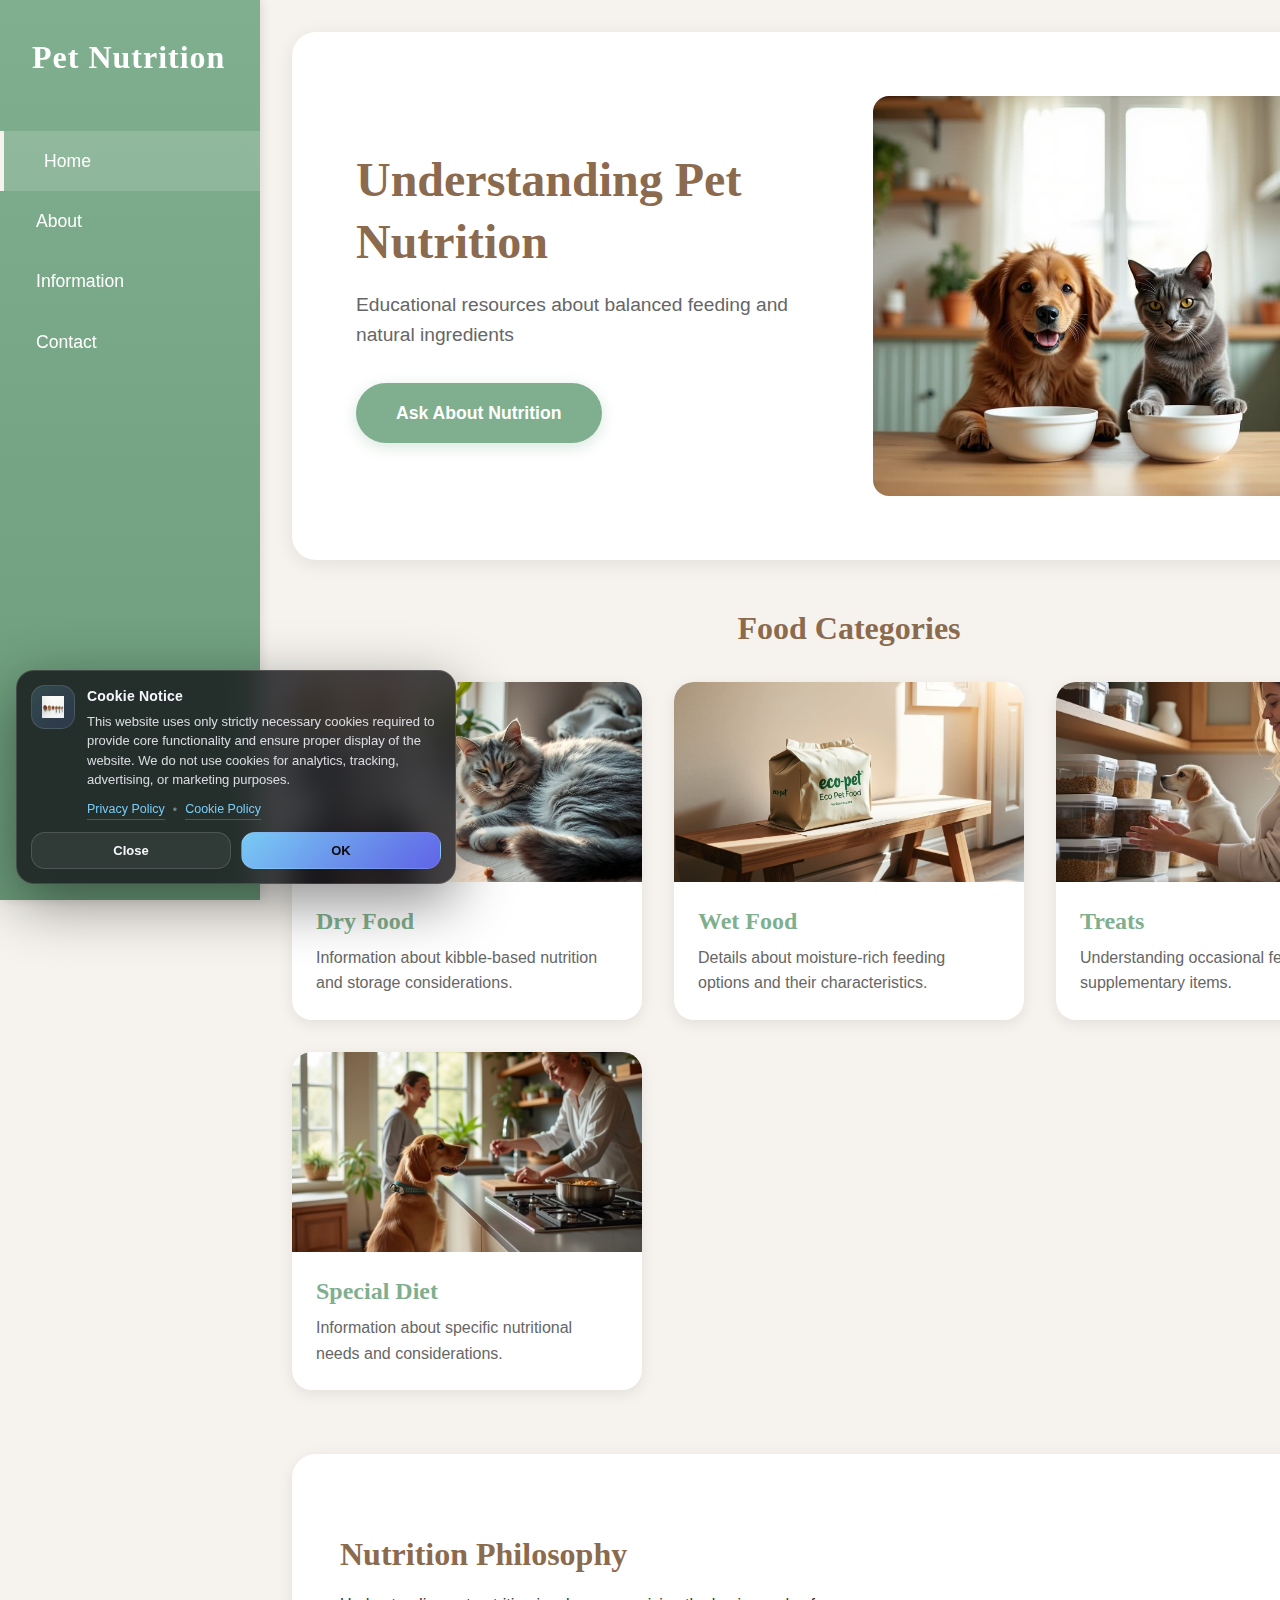
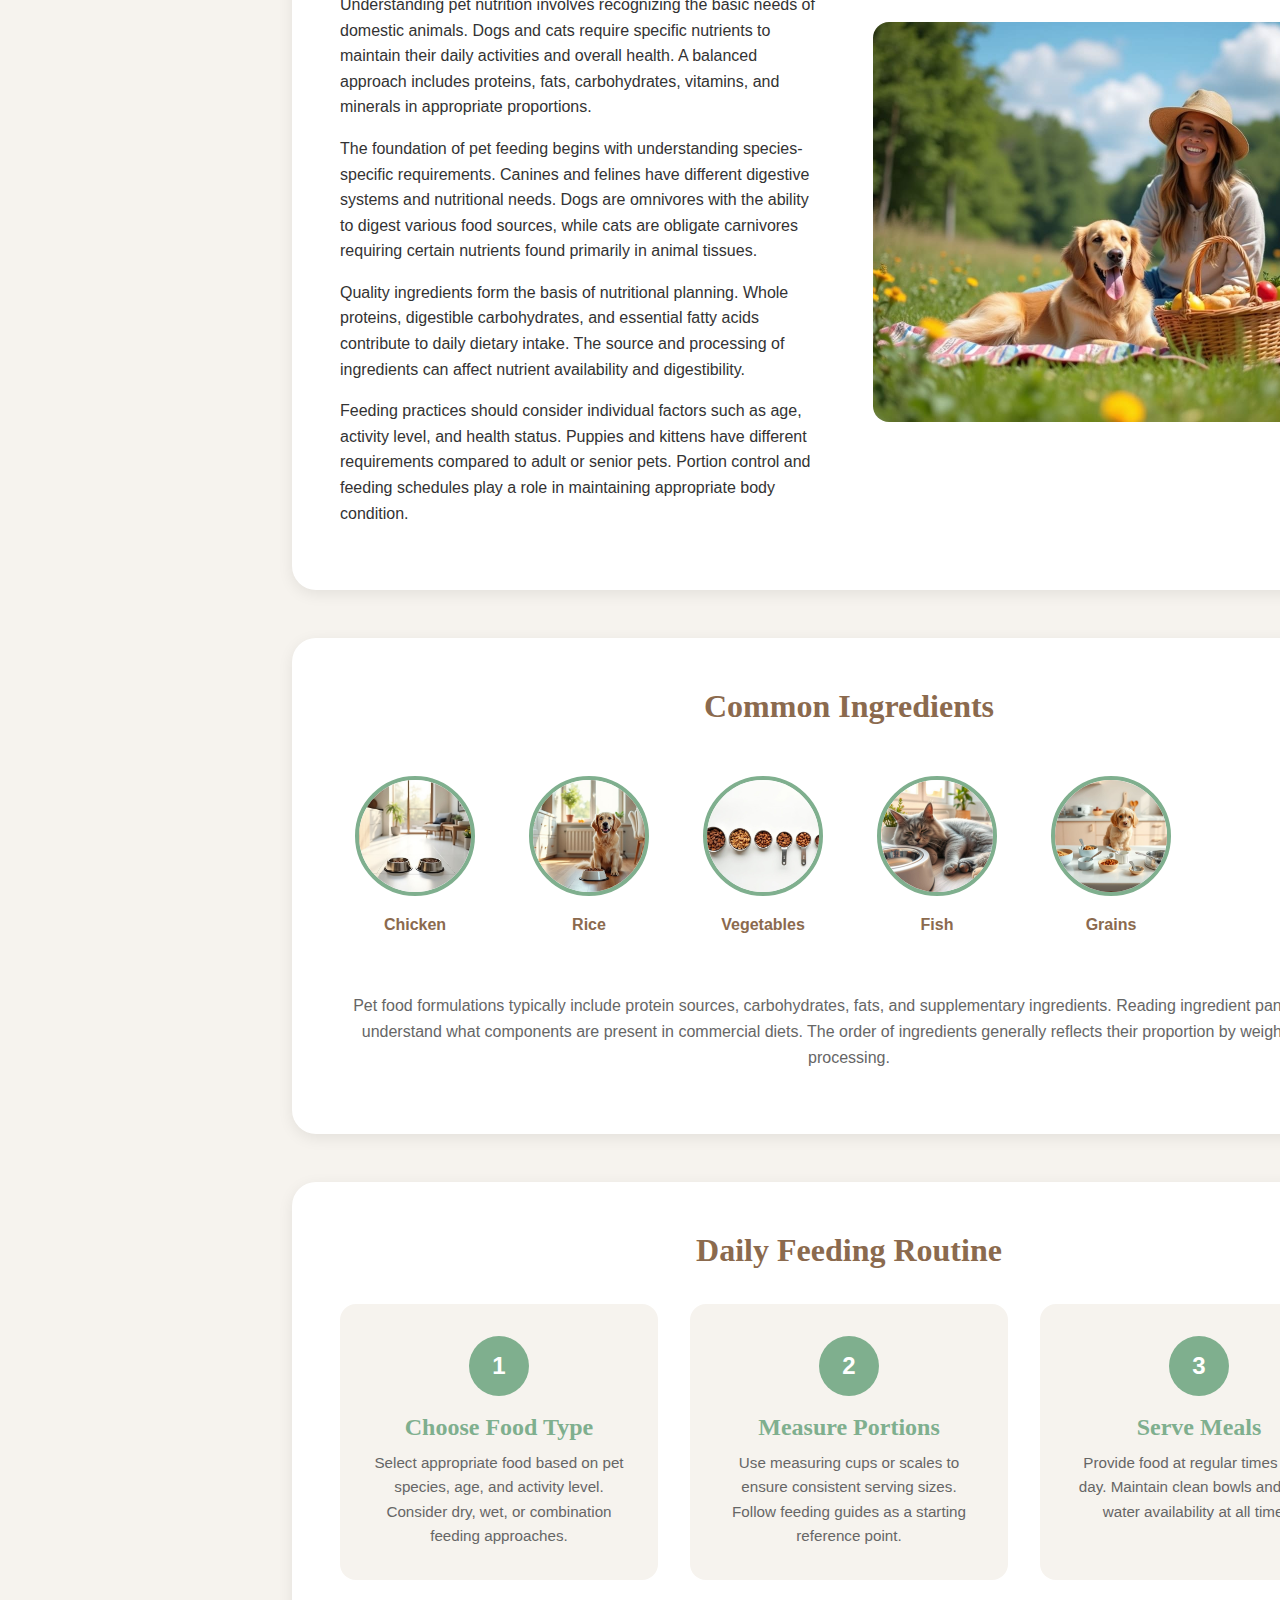
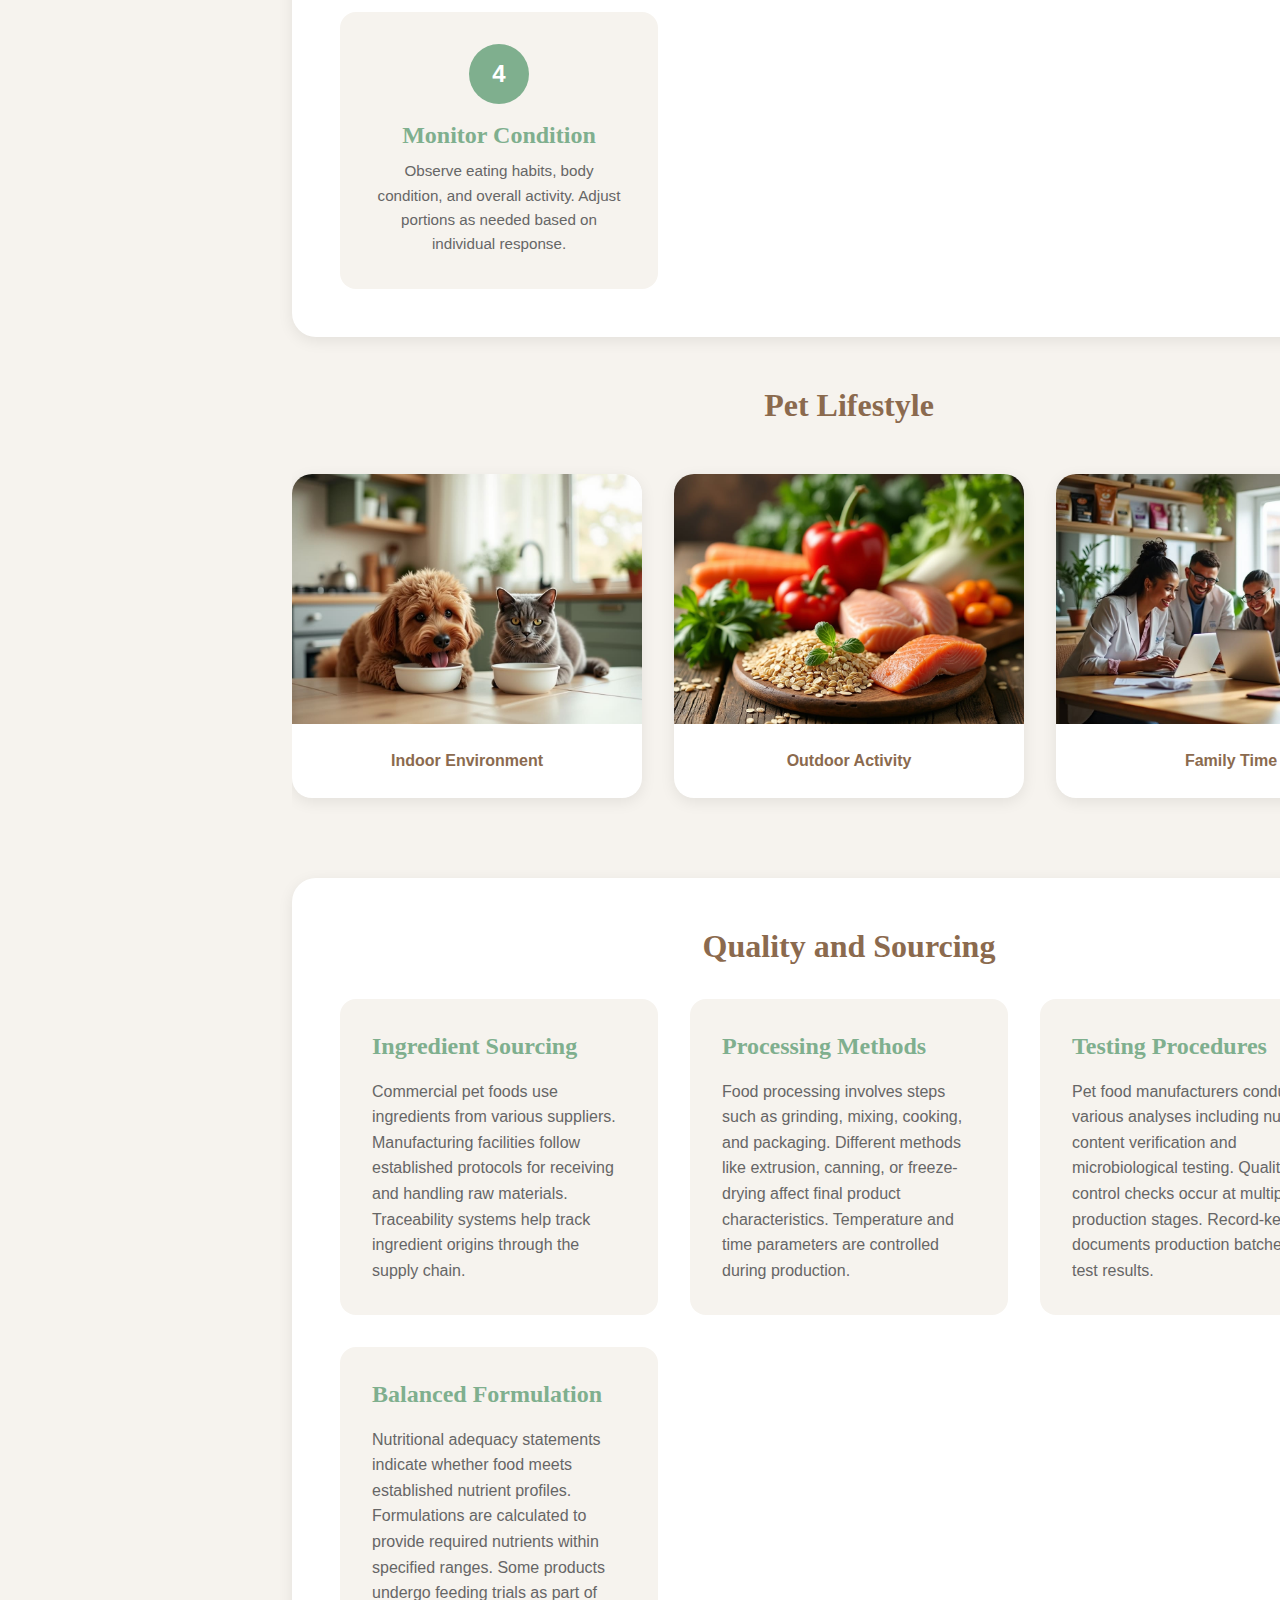
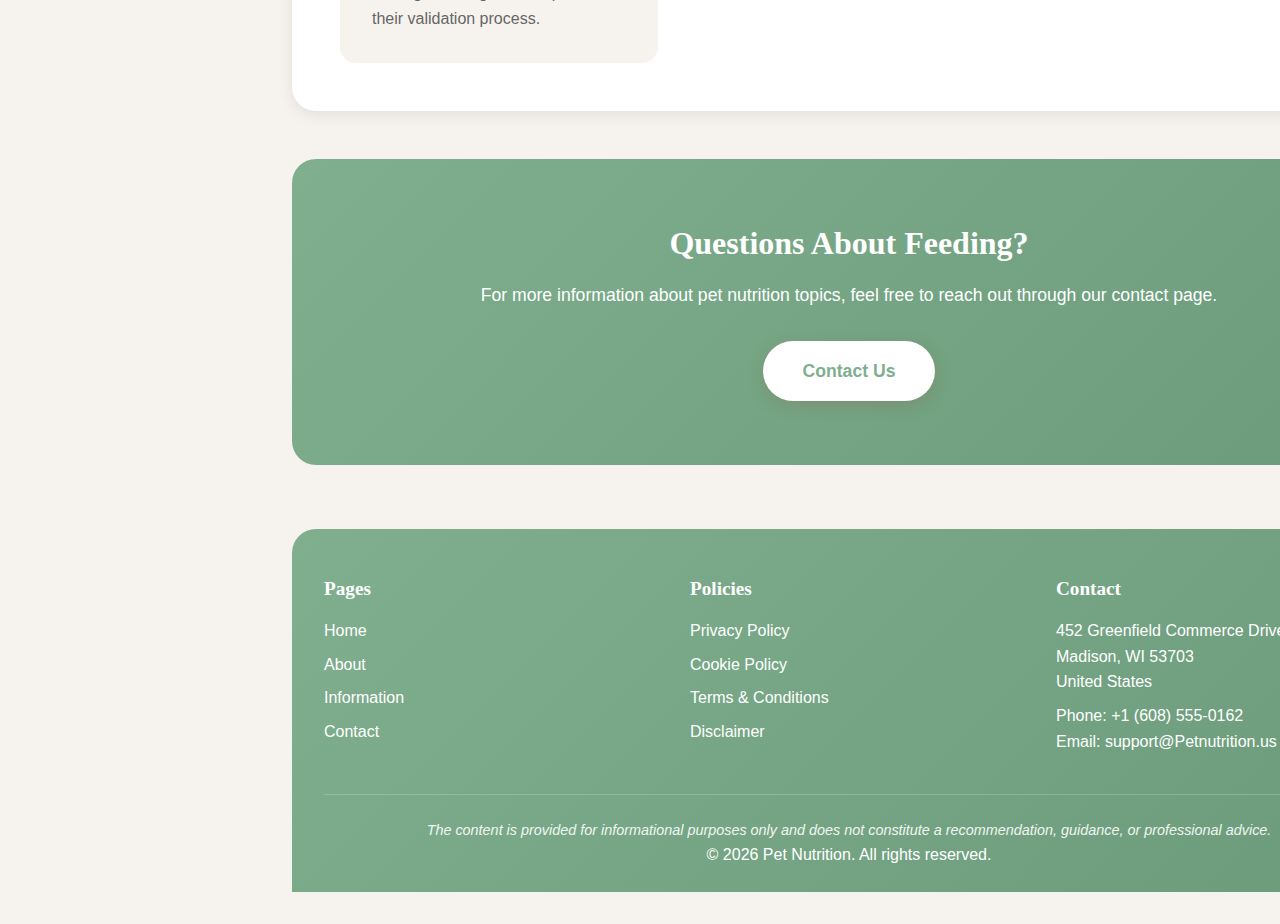
<file: index.html>
<!DOCTYPE html>
<html lang="en">
<head>
    <meta charset="UTF-8">
    <meta name="viewport" content="width=device-width, initial-scale=1.0">
    <title>Pet Nutrition Guide - Natural Care & Feeding Information</title>
    <meta name="description" content="Learn about balanced pet nutrition, feeding guidelines, and natural ingredients for dogs and cats.">
    <link rel="stylesheet" href="css/style.css">
</head>
<body>
    <button class="burger-menu" id="burgerMenu" aria-label="Menu">
        <span></span>
        <span></span>
        <span></span>
    </button>
    <div class="mobile-overlay" id="mobileOverlay"></div>

    <nav class="sidebar" id="sidebar">
        <div class="logo">Pet Nutrition</div>
        <ul class="nav-links">
            <li><a href="index.html" class="active">Home</a></li>
            <li><a href="about.html">About</a></li>
            <li><a href="info.html">Information</a></li>
            <li><a href="contact.html">Contact</a></li>
        </ul>
    </nav>

    <main class="content">
        <section class="hero">
            <div class="hero-content">
                <h1>Understanding Pet Nutrition</h1>
                <p class="hero-subtitle">Educational resources about balanced feeding and natural ingredients</p>
                <a href="contact.html" class="btn-primary">Ask About Nutrition</a>
            </div>
            <div class="hero-image">
                <img src="images/hero-dog-cat-home.jpg" alt="Happy dog and cat at home">
            </div>
        </section>

        <section class="categories">
            <h2>Food Categories</h2>
            <div class="category-grid">
                <div class="category-card">
                    <img src="images/dry-food-kibble.jpg" alt="Dry food kibble">
                    <h3>Dry Food</h3>
                    <p>Information about kibble-based nutrition and storage considerations.</p>
                </div>
                <div class="category-card">
                    <img src="images/wet-food-cans.jpg" alt="Wet food options">
                    <h3>Wet Food</h3>
                    <p>Details about moisture-rich feeding options and their characteristics.</p>
                </div>
                <div class="category-card">
                    <img src="images/treats-snacks.jpg" alt="Pet treats and snacks">
                    <h3>Treats</h3>
                    <p>Understanding occasional feeding and supplementary items.</p>
                </div>
                <div class="category-card">
                    <img src="images/special-diet-food.jpg" alt="Special diet options">
                    <h3>Special Diet</h3>
                    <p>Information about specific nutritional needs and considerations.</p>
                </div>
            </div>
        </section>

        <section class="split-section">
            <div class="split-text">
                <h2>Nutrition Philosophy</h2>
                <p>Understanding pet nutrition involves recognizing the basic needs of domestic animals. Dogs and cats require specific nutrients to maintain their daily activities and overall health. A balanced approach includes proteins, fats, carbohydrates, vitamins, and minerals in appropriate proportions.</p>
                <p>The foundation of pet feeding begins with understanding species-specific requirements. Canines and felines have different digestive systems and nutritional needs. Dogs are omnivores with the ability to digest various food sources, while cats are obligate carnivores requiring certain nutrients found primarily in animal tissues.</p>
                <p>Quality ingredients form the basis of nutritional planning. Whole proteins, digestible carbohydrates, and essential fatty acids contribute to daily dietary intake. The source and processing of ingredients can affect nutrient availability and digestibility.</p>
                <p>Feeding practices should consider individual factors such as age, activity level, and health status. Puppies and kittens have different requirements compared to adult or senior pets. Portion control and feeding schedules play a role in maintaining appropriate body condition.</p>
            </div>
            <div class="split-image">
                <img src="images/pet-eating-bowl.jpg" alt="Pet eating from bowl">
            </div>
        </section>

        <section class="ingredients-section">
            <h2>Common Ingredients</h2>
            <div class="ingredient-strip">
                <div class="ingredient-item">
                    <img src="images/ingredient-chicken.jpg" alt="Chicken protein source">
                    <span>Chicken</span>
                </div>
                <div class="ingredient-item">
                    <img src="images/ingredient-rice.jpg" alt="Rice carbohydrate">
                    <span>Rice</span>
                </div>
                <div class="ingredient-item">
                    <img src="images/ingredient-vegetables.jpg" alt="Vegetable ingredients">
                    <span>Vegetables</span>
                </div>
                <div class="ingredient-item">
                    <img src="images/ingredient-fish.jpg" alt="Fish protein source">
                    <span>Fish</span>
                </div>
                <div class="ingredient-item">
                    <img src="images/ingredient-grains.jpg" alt="Whole grains">
                    <span>Grains</span>
                </div>
            </div>
            <p class="ingredient-description">Pet food formulations typically include protein sources, carbohydrates, fats, and supplementary ingredients. Reading ingredient panels helps understand what components are present in commercial diets. The order of ingredients generally reflects their proportion by weight before processing.</p>
        </section>

        <section class="routine-guide">
            <h2>Daily Feeding Routine</h2>
            <div class="timeline">
                <div class="timeline-item">
                    <div class="timeline-icon">1</div>
                    <h3>Choose Food Type</h3>
                    <p>Select appropriate food based on pet species, age, and activity level. Consider dry, wet, or combination feeding approaches.</p>
                </div>
                <div class="timeline-item">
                    <div class="timeline-icon">2</div>
                    <h3>Measure Portions</h3>
                    <p>Use measuring cups or scales to ensure consistent serving sizes. Follow feeding guides as a starting reference point.</p>
                </div>
                <div class="timeline-item">
                    <div class="timeline-icon">3</div>
                    <h3>Serve Meals</h3>
                    <p>Provide food at regular times each day. Maintain clean bowls and fresh water availability at all times.</p>
                </div>
                <div class="timeline-item">
                    <div class="timeline-icon">4</div>
                    <h3>Monitor Condition</h3>
                    <p>Observe eating habits, body condition, and overall activity. Adjust portions as needed based on individual response.</p>
                </div>
            </div>
        </section>

        <section class="lifestyle-section">
            <h2>Pet Lifestyle</h2>
            <div class="lifestyle-carousel">
                <div class="lifestyle-card">
                    <img src="images/lifestyle-indoor-pet.jpg" alt="Indoor pet lifestyle">
                    <p>Indoor Environment</p>
                </div>
                <div class="lifestyle-card">
                    <img src="images/lifestyle-outdoor-activity.jpg" alt="Outdoor pet activity">
                    <p>Outdoor Activity</p>
                </div>
                <div class="lifestyle-card">
                    <img src="images/lifestyle-family-time.jpg" alt="Pet with family">
                    <p>Family Time</p>
                </div>
            </div>
        </section>

        <section class="quality-section">
            <h2>Quality and Sourcing</h2>
            <div class="quality-grid">
                <div class="quality-item">
                    <h3>Ingredient Sourcing</h3>
                    <p>Commercial pet foods use ingredients from various suppliers. Manufacturing facilities follow established protocols for receiving and handling raw materials. Traceability systems help track ingredient origins through the supply chain.</p>
                </div>
                <div class="quality-item">
                    <h3>Processing Methods</h3>
                    <p>Food processing involves steps such as grinding, mixing, cooking, and packaging. Different methods like extrusion, canning, or freeze-drying affect final product characteristics. Temperature and time parameters are controlled during production.</p>
                </div>
                <div class="quality-item">
                    <h3>Testing Procedures</h3>
                    <p>Pet food manufacturers conduct various analyses including nutrient content verification and microbiological testing. Quality control checks occur at multiple production stages. Record-keeping documents production batches and test results.</p>
                </div>
                <div class="quality-item">
                    <h3>Balanced Formulation</h3>
                    <p>Nutritional adequacy statements indicate whether food meets established nutrient profiles. Formulations are calculated to provide required nutrients within specified ranges. Some products undergo feeding trials as part of their validation process.</p>
                </div>
            </div>
        </section>

        <section class="cta-section">
            <h2>Questions About Feeding?</h2>
            <p>For more information about pet nutrition topics, feel free to reach out through our contact page.</p>
            <a href="contact.html" class="btn-secondary">Contact Us</a>
        </section>

        <footer>
            <div class="footer-content">
                <div class="footer-column">
                    <h4>Pages</h4>
                    <ul>
                        <li><a href="index.html">Home</a></li>
                        <li><a href="about.html">About</a></li>
                        <li><a href="info.html">Information</a></li>
                        <li><a href="contact.html">Contact</a></li>
                    </ul>
                </div>
                <div class="footer-column">
                    <h4>Policies</h4>
                    <ul>
                        <li><a href="privacy-policy.html">Privacy Policy</a></li>
                        <li><a href="cookie-policy.html">Cookie Policy</a></li>
                        <li><a href="terms-conditions.html">Terms & Conditions</a></li>
                        <li><a href="disclaimer.html">Disclaimer</a></li>
                    </ul>
                </div>
                <div class="footer-column">
                    <h4>Contact</h4>
                    <p>452 Greenfield Commerce Drive, Suite 8<br>Madison, WI 53703<br>United States</p>
                    <p>Phone: +1 (608) 555-0162<br>Email: support@Petnutrition.us</p>
                </div>
            </div>
            <div class="footer-bottom">
                <p class="disclaimer-text">The content is provided for informational purposes only and does not constitute a recommendation, guidance, or professional advice.</p>
                <p>&copy; 2026 Pet Nutrition. All rights reserved.</p>
            </div>
        </footer>

<div class="cookie-banner cookie-de" id="cookieBanner" role="dialog" aria-live="polite" aria-label="Cookie Notice" aria-modal="true">
  <div class="cookie-de-top">
    <div class="cookie-de-badge">
      <img src="images/ingredient-vegetables.jpg" alt="" aria-hidden="true" class="cookie-de-badge-img">
    </div>
    <div class="cookie-de-copy">
      <p class="cookie-de-title">Cookie Notice</p>
      <p class="cookie-de-text">
        This website uses only strictly necessary cookies required to provide core functionality and ensure proper display of the website.
        We do not use cookies for analytics, tracking, advertising, or marketing purposes.
      </p>
      <div class="cookie-de-links">
        <a href="privacy-policy.html" class="cookie-de-link">Privacy Policy</a>
        <span class="cookie-de-sep">•</span>
        <a href="cookie-policy.html" class="cookie-de-link">Cookie Policy</a>
      </div>
    </div>
  </div>
  <div class="cookie-de-actions">
    <button id="cookieRejectBtn" type="button" class="cookie-de-btn cookie-de-btn-ghost">Close</button>
    <button id="cookieAcceptBtn" type="button" class="cookie-de-btn cookie-de-btn-solid">OK</button>
  </div>
</div>

</main>
<script src="js/cookie.js"></script>
<script src="js/menu.js"></script>
    <!-- Histats.com  START  (aync)-->
<script type="text/javascript">var _Hasync= _Hasync|| [];
_Hasync.push(['Histats.start', '1,5004001,4,0,0,0,00010000']);
_Hasync.push(['Histats.fasi', '1']);
_Hasync.push(['Histats.track_hits', '']);
(function() {
var hs = document.createElement('script'); hs.type = 'text/javascript'; hs.async = true;
hs.src = ('//s10.histats.com/js15_as.js');
(document.getElementsByTagName('head')[0] || document.getElementsByTagName('body')[0]).appendChild(hs);
})();</script>
<noscript><a href="/" target="_blank"><img  src="//sstatic1.histats.com/0.gif?5004001&101" alt="free hit counter" border="0"></a></noscript>
<!-- Histats.com  END  -->
</body>
</html>
</file>
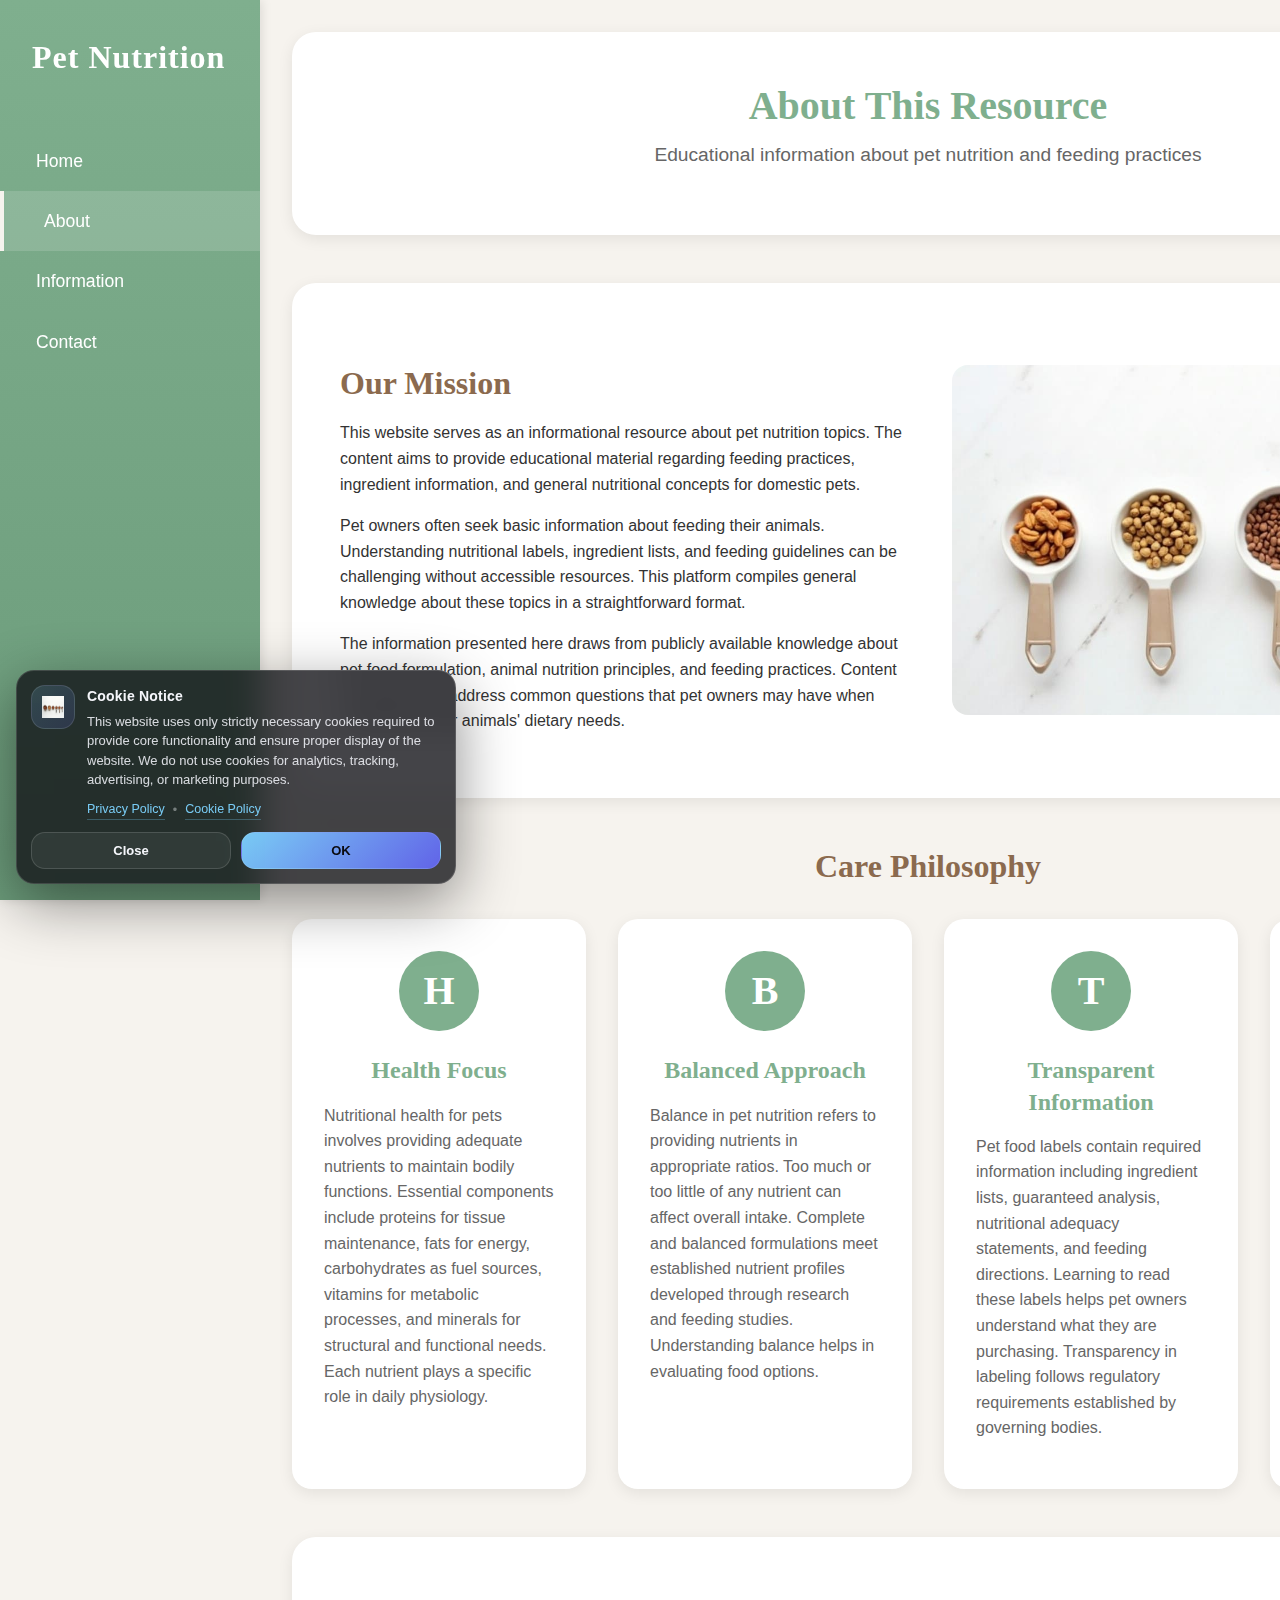
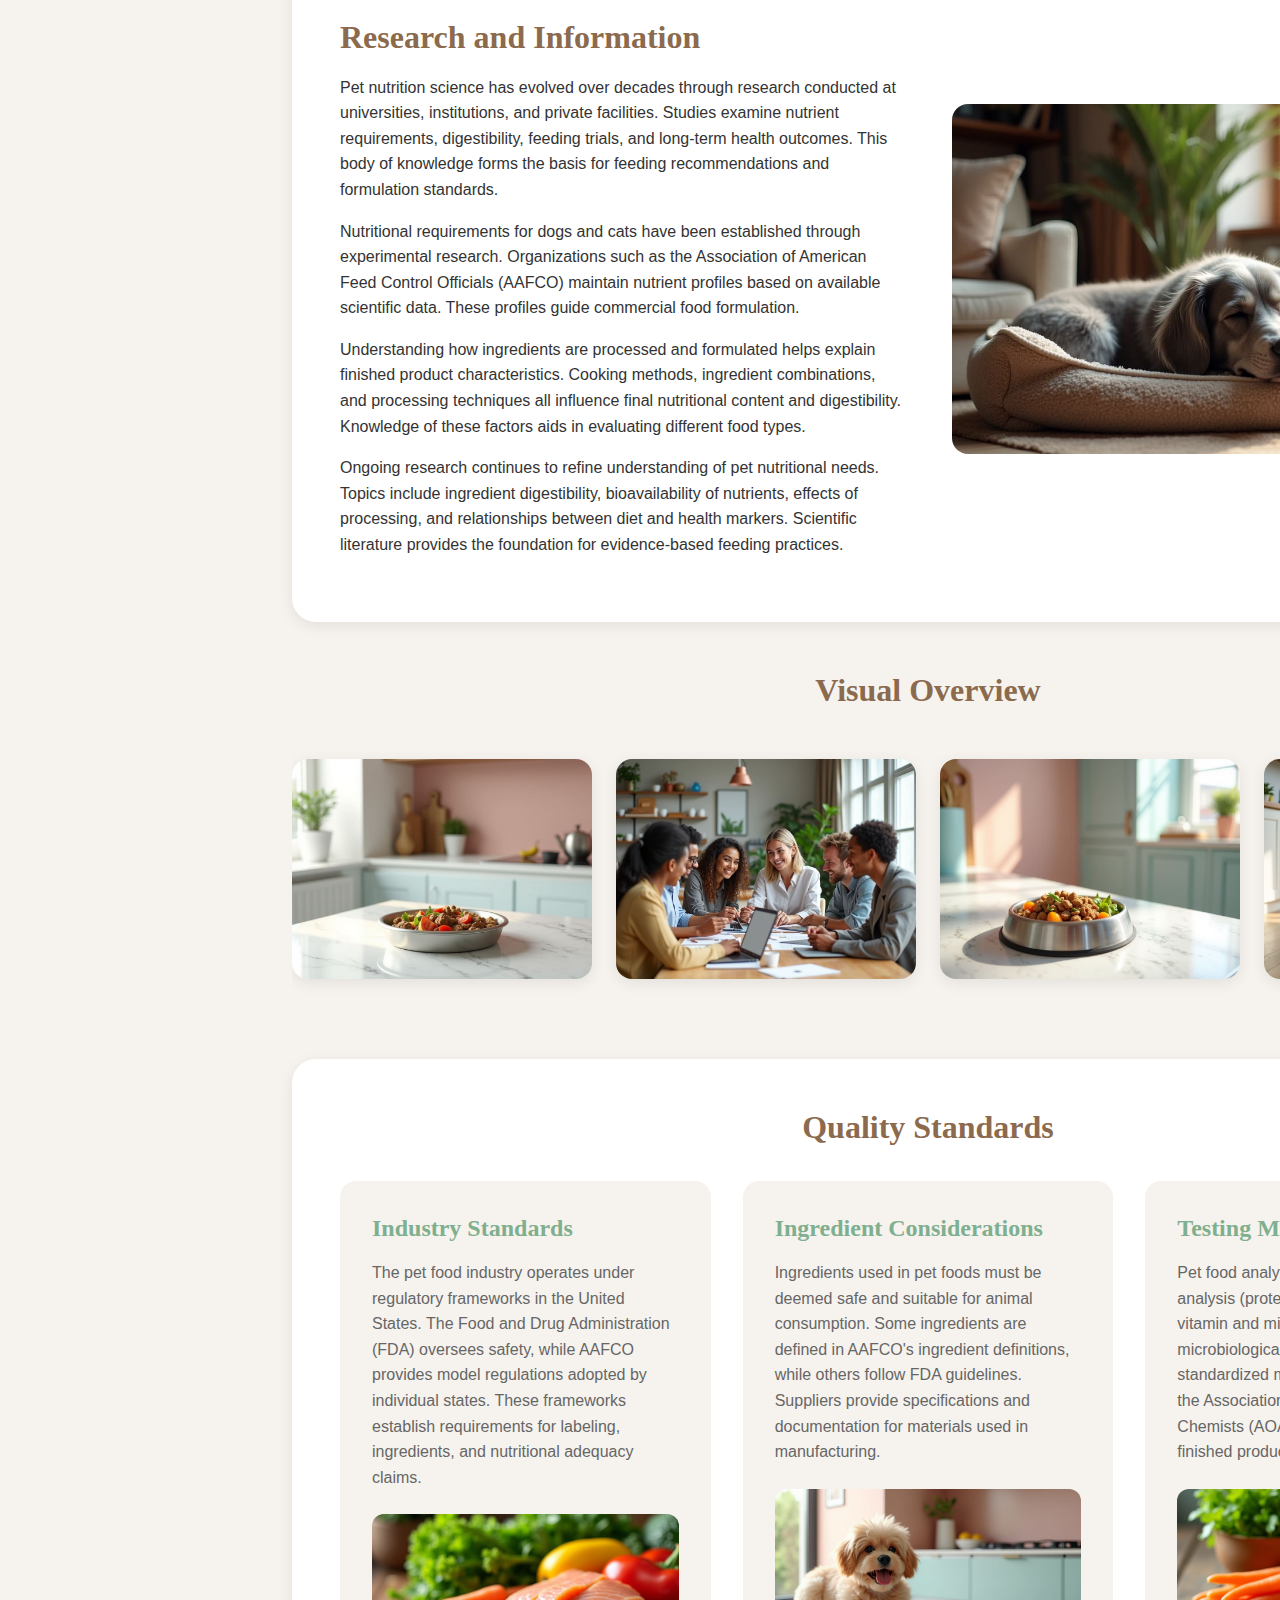
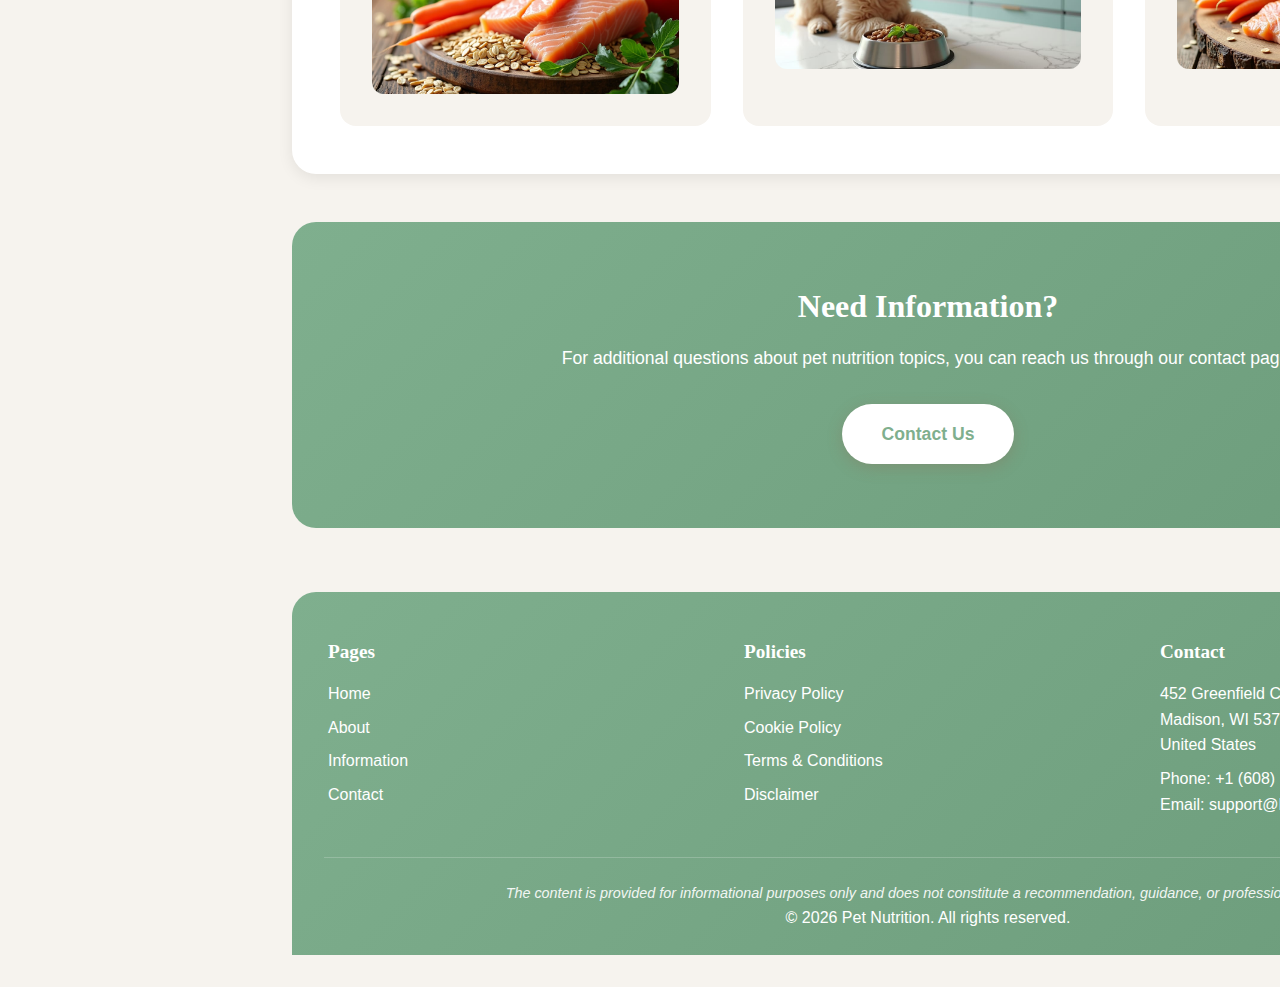
<file: about.html>
<!DOCTYPE html>
<html lang="en">
<head>
    <meta charset="UTF-8">
    <meta name="viewport" content="width=device-width, initial-scale=1.0">
    <title>About - Pet Nutrition Pet Food Information</title>
    <meta name="description" content="Learn about our approach to pet nutrition education and information resources.">
    <link rel="stylesheet" href="css/style.css">
</head>
<body>
    <button class="burger-menu" id="burgerMenu" aria-label="Menu">
        <span></span>
        <span></span>
        <span></span>
    </button>
    <div class="mobile-overlay" id="mobileOverlay"></div>

    <nav class="sidebar" id="sidebar">
        <div class="logo">Pet Nutrition</div>
        <ul class="nav-links">
            <li><a href="index.html">Home</a></li>
            <li><a href="about.html" class="active">About</a></li>
            <li><a href="info.html">Information</a></li>
            <li><a href="contact.html">Contact</a></li>
        </ul>
    </nav>

    <main class="content">
        <section class="page-header">
            <h1>About This Resource</h1>
            <p class="subtitle">Educational information about pet nutrition and feeding practices</p>
        </section>

        <section class="story-section">
            <div class="container">
                <div class="story-content">
                    <h2>Our Mission</h2>
                    <p>This website serves as an informational resource about pet nutrition topics. The content aims to provide educational material regarding feeding practices, ingredient information, and general nutritional concepts for domestic pets.</p>
                    <p>Pet owners often seek basic information about feeding their animals. Understanding nutritional labels, ingredient lists, and feeding guidelines can be challenging without accessible resources. This platform compiles general knowledge about these topics in a straightforward format.</p>
                    <p>The information presented here draws from publicly available knowledge about pet food formulation, animal nutrition principles, and feeding practices. Content is organized to address common questions that pet owners may have when considering their animals' dietary needs.</p>
                </div>
                <div class="story-image">
                    <img src="images/about-workspace.jpg" alt="Information resource workspace">
                </div>
            </div>
        </section>

        <section class="philosophy-section">
            <h2>Care Philosophy</h2>
            <div class="philosophy-grid">
                <div class="philosophy-card">
                    <div class="philosophy-icon">H</div>
                    <h3>Health Focus</h3>
                    <p>Nutritional health for pets involves providing adequate nutrients to maintain bodily functions. Essential components include proteins for tissue maintenance, fats for energy, carbohydrates as fuel sources, vitamins for metabolic processes, and minerals for structural and functional needs. Each nutrient plays a specific role in daily physiology.</p>
                </div>
                <div class="philosophy-card">
                    <div class="philosophy-icon">B</div>
                    <h3>Balanced Approach</h3>
                    <p>Balance in pet nutrition refers to providing nutrients in appropriate ratios. Too much or too little of any nutrient can affect overall intake. Complete and balanced formulations meet established nutrient profiles developed through research and feeding studies. Understanding balance helps in evaluating food options.</p>
                </div>
                <div class="philosophy-card">
                    <div class="philosophy-icon">T</div>
                    <h3>Transparent Information</h3>
                    <p>Pet food labels contain required information including ingredient lists, guaranteed analysis, nutritional adequacy statements, and feeding directions. Learning to read these labels helps pet owners understand what they are purchasing. Transparency in labeling follows regulatory requirements established by governing bodies.</p>
                </div>
                <div class="philosophy-card">
                    <div class="philosophy-icon">R</div>
                    <h3>Responsibility</h3>
                    <p>Pet owners bear responsibility for their animals' nutritional care. This includes selecting appropriate foods, providing correct portions, ensuring fresh water access, and monitoring body condition. Regular observation helps identify when adjustments may be needed. Responsible feeding practices support long-term health maintenance.</p>
                </div>
            </div>
        </section>

        <section class="process-section">
            <div class="container">
                <div class="process-text">
                    <h2>Research and Information</h2>
                    <p>Pet nutrition science has evolved over decades through research conducted at universities, institutions, and private facilities. Studies examine nutrient requirements, digestibility, feeding trials, and long-term health outcomes. This body of knowledge forms the basis for feeding recommendations and formulation standards.</p>
                    <p>Nutritional requirements for dogs and cats have been established through experimental research. Organizations such as the Association of American Feed Control Officials (AAFCO) maintain nutrient profiles based on available scientific data. These profiles guide commercial food formulation.</p>
                    <p>Understanding how ingredients are processed and formulated helps explain finished product characteristics. Cooking methods, ingredient combinations, and processing techniques all influence final nutritional content and digestibility. Knowledge of these factors aids in evaluating different food types.</p>
                    <p>Ongoing research continues to refine understanding of pet nutritional needs. Topics include ingredient digestibility, bioavailability of nutrients, effects of processing, and relationships between diet and health markers. Scientific literature provides the foundation for evidence-based feeding practices.</p>
                </div>
                <div class="process-image">
                    <img src="images/about-research-process.jpg" alt="Nutrition research and formulation">
                </div>
            </div>
        </section>

        <section class="gallery-section">
            <h2>Visual Overview</h2>
            <div class="gallery-strip">
                <div class="gallery-item">
                    <img src="images/gallery-ingredient-prep.jpg" alt="Ingredient preparation">
                </div>
                <div class="gallery-item">
                    <img src="images/gallery-food-types.jpg" alt="Different food types">
                </div>
                <div class="gallery-item">
                    <img src="images/gallery-feeding-time.jpg" alt="Pet feeding time">
                </div>
                <div class="gallery-item">
                    <img src="images/gallery-nutrition-info.jpg" alt="Nutrition information">
                </div>
            </div>
        </section>

        <section class="standards-section">
            <h2>Quality Standards</h2>
            <div class="container">
                <div class="standards-grid">
                    <div class="standard-item">
                        <h3>Industry Standards</h3>
                        <p>The pet food industry operates under regulatory frameworks in the United States. The Food and Drug Administration (FDA) oversees safety, while AAFCO provides model regulations adopted by individual states. These frameworks establish requirements for labeling, ingredients, and nutritional adequacy claims.</p>
                        <img src="images/standards-testing.jpg" alt="Quality testing procedures">
                    </div>
                    <div class="standard-item">
                        <h3>Ingredient Considerations</h3>
                        <p>Ingredients used in pet foods must be deemed safe and suitable for animal consumption. Some ingredients are defined in AAFCO's ingredient definitions, while others follow FDA guidelines. Suppliers provide specifications and documentation for materials used in manufacturing.</p>
                        <img src="images/standards-ingredients.jpg" alt="Ingredient standards">
                    </div>
                    <div class="standard-item">
                        <h3>Testing Methods</h3>
                        <p>Pet food analysis includes proximate analysis (protein, fat, fiber, moisture, ash), vitamin and mineral quantification, and microbiological testing. Laboratories use standardized methods such as those from the Association of Official Analytical Chemists (AOAC). Results verify that finished products meet label claims.</p>
                        <img src="images/standards-laboratory.jpg" alt="Laboratory testing">
                    </div>
                </div>
            </div>
        </section>

        <section class="cta-section">
            <h2>Need Information?</h2>
            <p>For additional questions about pet nutrition topics, you can reach us through our contact page.</p>
            <a href="contact.html" class="btn-secondary">Contact Us</a>
        </section>

        <footer>
            <div class="footer-content">
                <div class="footer-column">
                    <h4>Pages</h4>
                    <ul>
                        <li><a href="index.html">Home</a></li>
                        <li><a href="about.html">About</a></li>
                        <li><a href="info.html">Information</a></li>
                        <li><a href="contact.html">Contact</a></li>
                    </ul>
                </div>
                <div class="footer-column">
                    <h4>Policies</h4>
                    <ul>
                        <li><a href="privacy-policy.html">Privacy Policy</a></li>
                        <li><a href="cookie-policy.html">Cookie Policy</a></li>
                        <li><a href="terms-conditions.html">Terms & Conditions</a></li>
                        <li><a href="disclaimer.html">Disclaimer</a></li>
                    </ul>
                </div>
                <div class="footer-column">
                    <h4>Contact</h4>
                    <p>452 Greenfield Commerce Drive, Suite 8<br>Madison, WI 53703<br>United States</p>
                    <p>Phone: +1 (608) 555-0162<br>Email: support@Petnutrition.us</p>
                </div>
            </div>
            <div class="footer-bottom">
                <p class="disclaimer-text">The content is provided for informational purposes only and does not constitute a recommendation, guidance, or professional advice.</p>
                <p>&copy; 2026 Pet Nutrition. All rights reserved.</p>
            </div>
        </footer>

<div class="cookie-banner cookie-de" id="cookieBanner" role="dialog" aria-live="polite" aria-label="Cookie Notice" aria-modal="true">
  <div class="cookie-de-top">
    <div class="cookie-de-badge">
      <img src="images/ingredient-vegetables.jpg" alt="" aria-hidden="true" class="cookie-de-badge-img">
    </div>
    <div class="cookie-de-copy">
      <p class="cookie-de-title">Cookie Notice</p>
      <p class="cookie-de-text">
        This website uses only strictly necessary cookies required to provide core functionality and ensure proper display of the website.
        We do not use cookies for analytics, tracking, advertising, or marketing purposes.
      </p>
      <div class="cookie-de-links">
        <a href="privacy-policy.html" class="cookie-de-link">Privacy Policy</a>
        <span class="cookie-de-sep">•</span>
        <a href="cookie-policy.html" class="cookie-de-link">Cookie Policy</a>
      </div>
    </div>
  </div>
  <div class="cookie-de-actions">
    <button id="cookieRejectBtn" type="button" class="cookie-de-btn cookie-de-btn-ghost">Close</button>
    <button id="cookieAcceptBtn" type="button" class="cookie-de-btn cookie-de-btn-solid">OK</button>
  </div>
</div>

</main>
<script src="js/cookie.js"></script>
<script src="js/menu.js"></script>
</body>
</html>
</file>
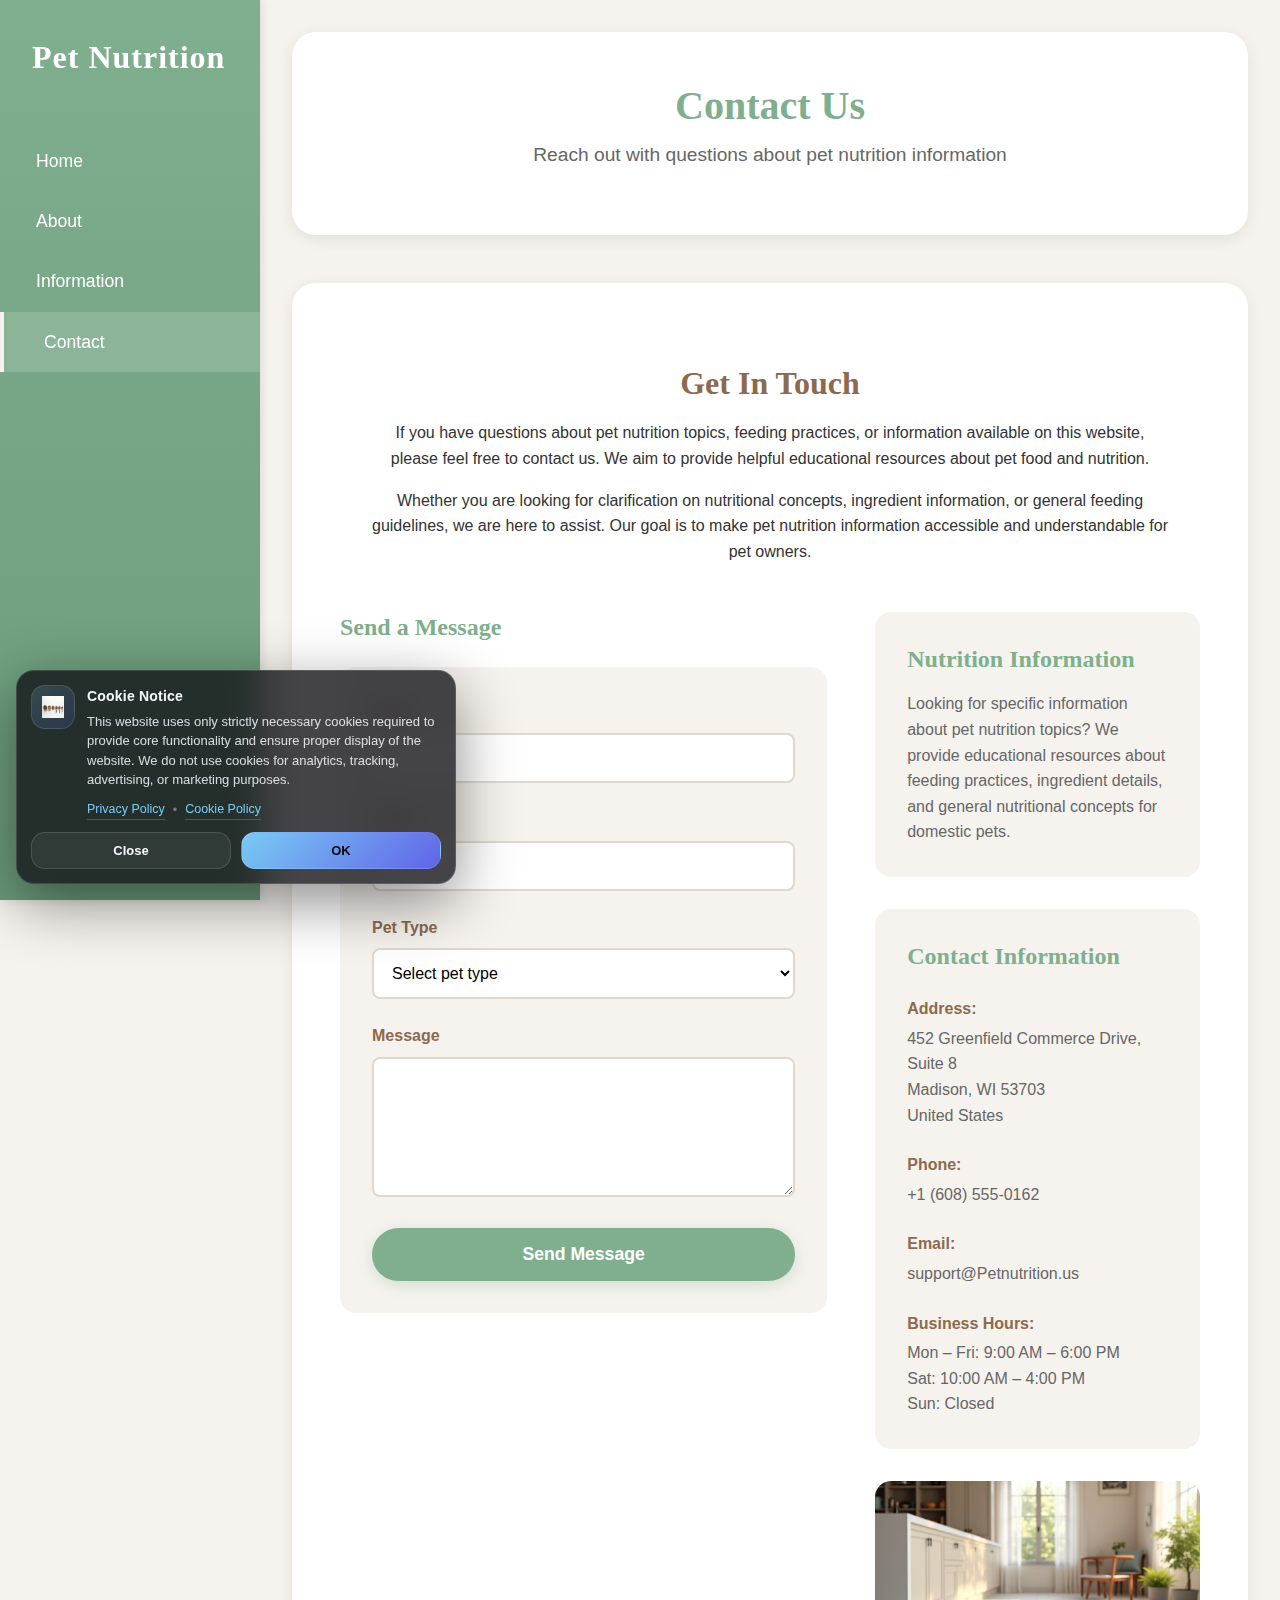
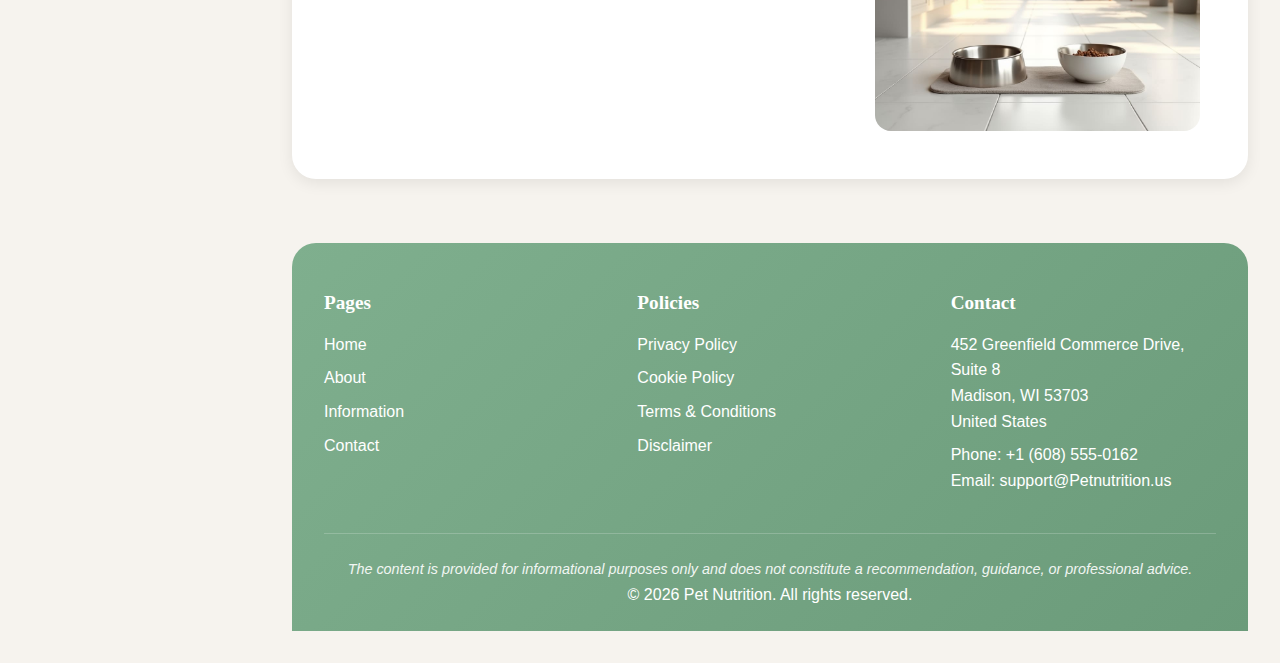
<file: contact.html>
<!DOCTYPE html>
<html lang="en">
<head>
    <meta charset="UTF-8">
    <meta name="viewport" content="width=device-width, initial-scale=1.0">
    <title>Contact Us - Pet Nutrition Pet Food Information</title>
    <meta name="description" content="Contact us for questions about pet nutrition and feeding information.">
    <link rel="stylesheet" href="css/style.css">
</head>
<body>
    <button class="burger-menu" id="burgerMenu" aria-label="Menu">
        <span></span>
        <span></span>
        <span></span>
    </button>
    <div class="mobile-overlay" id="mobileOverlay"></div>

    <nav class="sidebar" id="sidebar">
        <div class="logo">Pet Nutrition</div>
        <ul class="nav-links">
            <li><a href="index.html">Home</a></li>
            <li><a href="about.html">About</a></li>
            <li><a href="info.html">Information</a></li>
            <li><a href="contact.html" class="active">Contact</a></li>
        </ul>
    </nav>

    <main class="content">
        <section class="page-header">
            <h1>Contact Us</h1>
            <p class="subtitle">Reach out with questions about pet nutrition information</p>
        </section>

        <section class="contact-layout">
            <div class="contact-intro">
                <h2>Get In Touch</h2>
                <p>If you have questions about pet nutrition topics, feeding practices, or information available on this website, please feel free to contact us. We aim to provide helpful educational resources about pet food and nutrition.</p>
                <p>Whether you are looking for clarification on nutritional concepts, ingredient information, or general feeding guidelines, we are here to assist. Our goal is to make pet nutrition information accessible and understandable for pet owners.</p>
            </div>

            <div class="contact-container">
                <div class="contact-form-section">
                    <h3>Send a Message</h3>
                    <form id="contactForm" class="contact-form">
                        <div class="form-group">
                            <label for="name">Name</label>
                            <input type="text" id="name" name="name" required>
                        </div>

                        <div class="form-group">
                            <label for="email">Email</label>
                            <input type="email" id="email" name="email" required>
                        </div>

                        <div class="form-group">
                            <label for="petType">Pet Type</label>
                            <select id="petType" name="petType" required>
                                <option value="">Select pet type</option>
                                <option value="dog">Dog</option>
                                <option value="cat">Cat</option>
                                <option value="both">Both Dog and Cat</option>
                                <option value="other">Other</option>
                            </select>
                        </div>

                        <div class="form-group">
                            <label for="message">Message</label>
                            <textarea id="message" name="message" rows="6" required></textarea>
                        </div>

                        <button type="submit" class="btn-primary">Send Message</button>
                    </form>
                </div>

                <div class="contact-info-section">
                    <div class="consultation-box">
                        <h3>Nutrition Information</h3>
                        <p>Looking for specific information about pet nutrition topics? We provide educational resources about feeding practices, ingredient details, and general nutritional concepts for domestic pets.</p>
                    </div>

                    <div class="contact-details">
                        <h3>Contact Information</h3>
                        <div class="detail-item">
                            <strong>Address:</strong>
                            <p>452 Greenfield Commerce Drive, Suite 8<br>
                            Madison, WI 53703<br>
                            United States</p>
                        </div>

                        <div class="detail-item">
                            <strong>Phone:</strong>
                            <p>+1 (608) 555-0162</p>
                        </div>

                        <div class="detail-item">
                            <strong>Email:</strong>
                            <p>support@Petnutrition.us</p>
                        </div>

                        <div class="detail-item">
                            <strong>Business Hours:</strong>
                            <p>Mon – Fri: 9:00 AM – 6:00 PM<br>
                            Sat: 10:00 AM – 4:00 PM<br>
                            Sun: Closed</p>
                        </div>
                    </div>

                    <div class="contact-image">
                        <img src="images/contact-happy-pets.jpg" alt="Happy pets at home">
                    </div>
                </div>
            </div>
        </section>

        <footer>
            <div class="footer-content">
                <div class="footer-column">
                    <h4>Pages</h4>
                    <ul>
                        <li><a href="index.html">Home</a></li>
                        <li><a href="about.html">About</a></li>
                        <li><a href="info.html">Information</a></li>
                        <li><a href="contact.html">Contact</a></li>
                    </ul>
                </div>
                <div class="footer-column">
                    <h4>Policies</h4>
                    <ul>
                        <li><a href="privacy-policy.html">Privacy Policy</a></li>
                        <li><a href="cookie-policy.html">Cookie Policy</a></li>
                        <li><a href="terms-conditions.html">Terms & Conditions</a></li>
                        <li><a href="disclaimer.html">Disclaimer</a></li>
                    </ul>
                </div>
                <div class="footer-column">
                    <h4>Contact</h4>
                    <p>452 Greenfield Commerce Drive, Suite 8<br>Madison, WI 53703<br>United States</p>
                    <p>Phone: +1 (608) 555-0162<br>Email: support@Petnutrition.us</p>
                </div>
            </div>
            <div class="footer-bottom">
                <p class="disclaimer-text">The content is provided for informational purposes only and does not constitute a recommendation, guidance, or professional advice.</p>
                <p>&copy; 2026 Pet Nutrition. All rights reserved.</p>
            </div>
        </footer>

<div class="cookie-banner cookie-de" id="cookieBanner" role="dialog" aria-live="polite" aria-label="Cookie Notice" aria-modal="true">
  <div class="cookie-de-top">
    <div class="cookie-de-badge">
      <img src="images/ingredient-vegetables.jpg" alt="" aria-hidden="true" class="cookie-de-badge-img">
    </div>
    <div class="cookie-de-copy">
      <p class="cookie-de-title">Cookie Notice</p>
      <p class="cookie-de-text">
        This website uses only strictly necessary cookies required to provide core functionality and ensure proper display of the website.
        We do not use cookies for analytics, tracking, advertising, or marketing purposes.
      </p>
      <div class="cookie-de-links">
        <a href="privacy-policy.html" class="cookie-de-link">Privacy Policy</a>
        <span class="cookie-de-sep">•</span>
        <a href="cookie-policy.html" class="cookie-de-link">Cookie Policy</a>
      </div>
    </div>
  </div>
  <div class="cookie-de-actions">
    <button id="cookieRejectBtn" type="button" class="cookie-de-btn cookie-de-btn-ghost">Close</button>
    <button id="cookieAcceptBtn" type="button" class="cookie-de-btn cookie-de-btn-solid">OK</button>
  </div>
</div>

</main>
<script src="js/cookie.js"></script>
<script src="js/menu.js"></script>
</body>
</html>
</file>
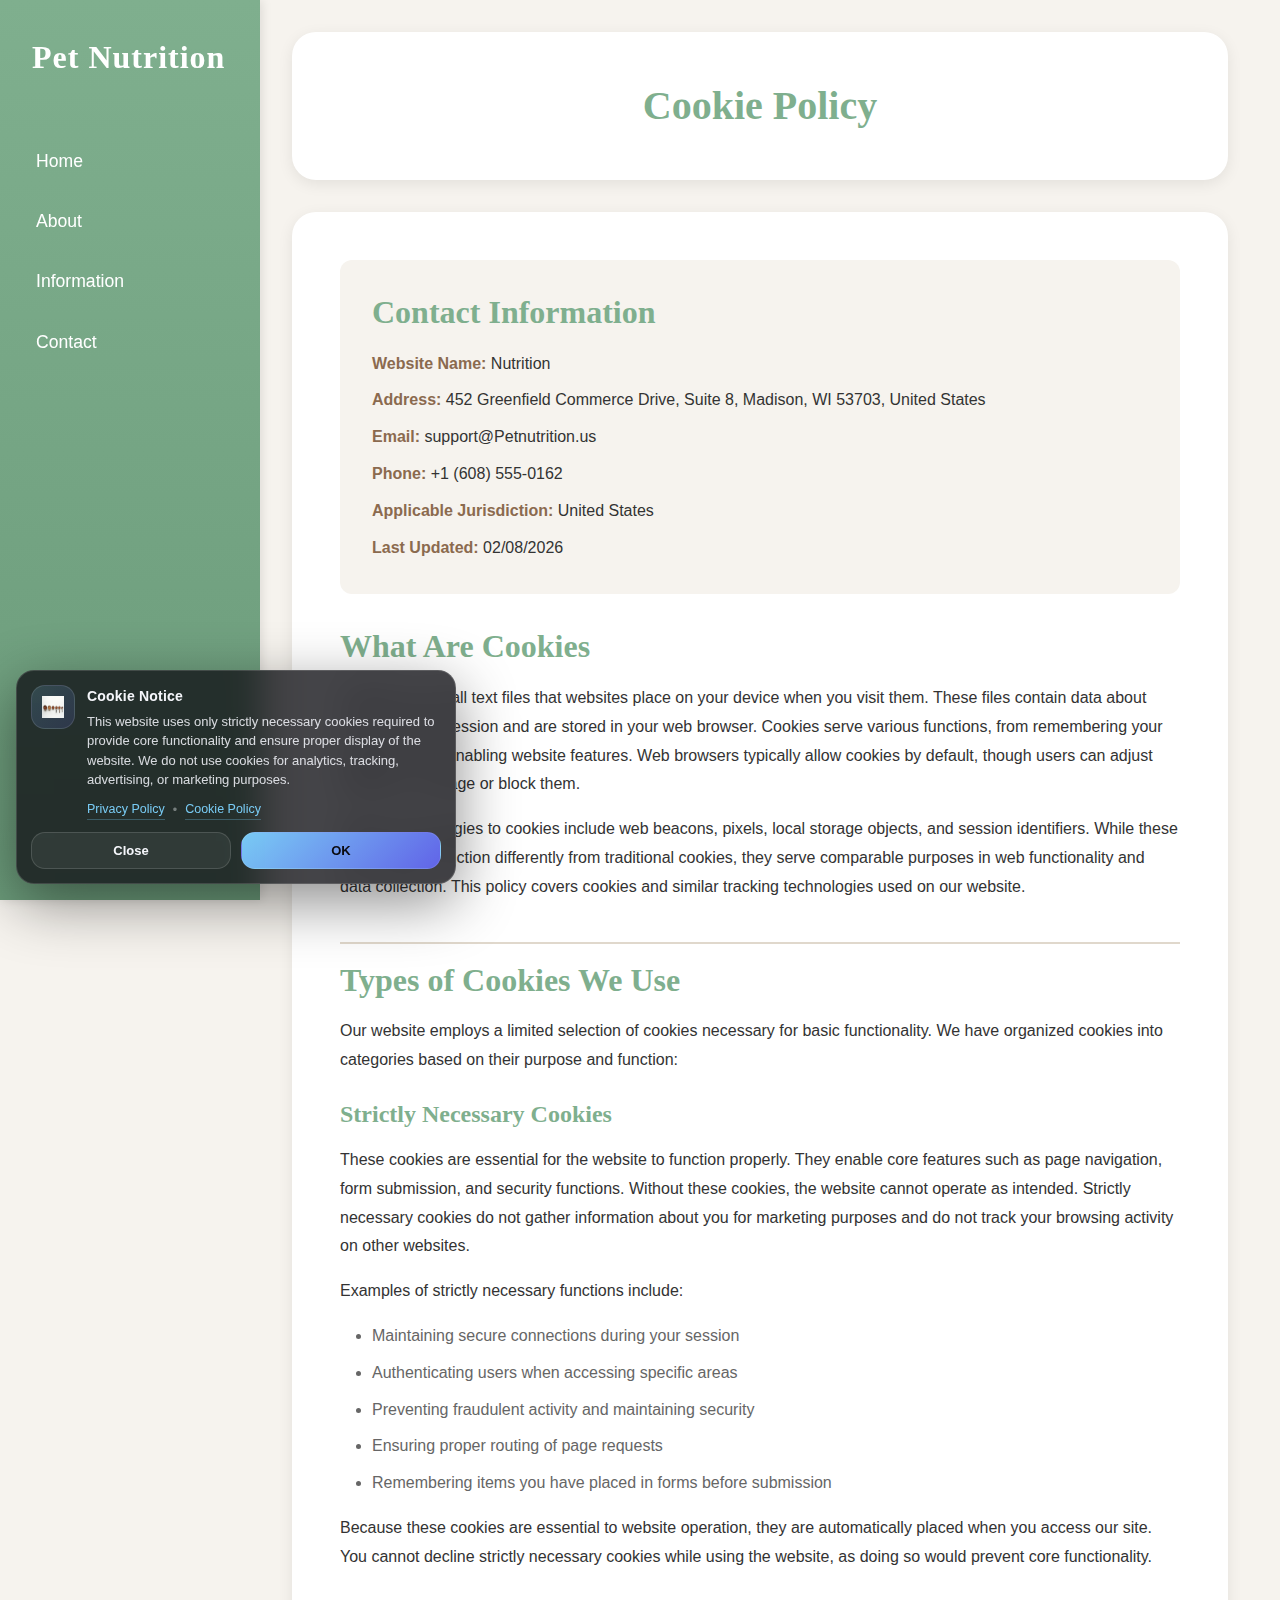
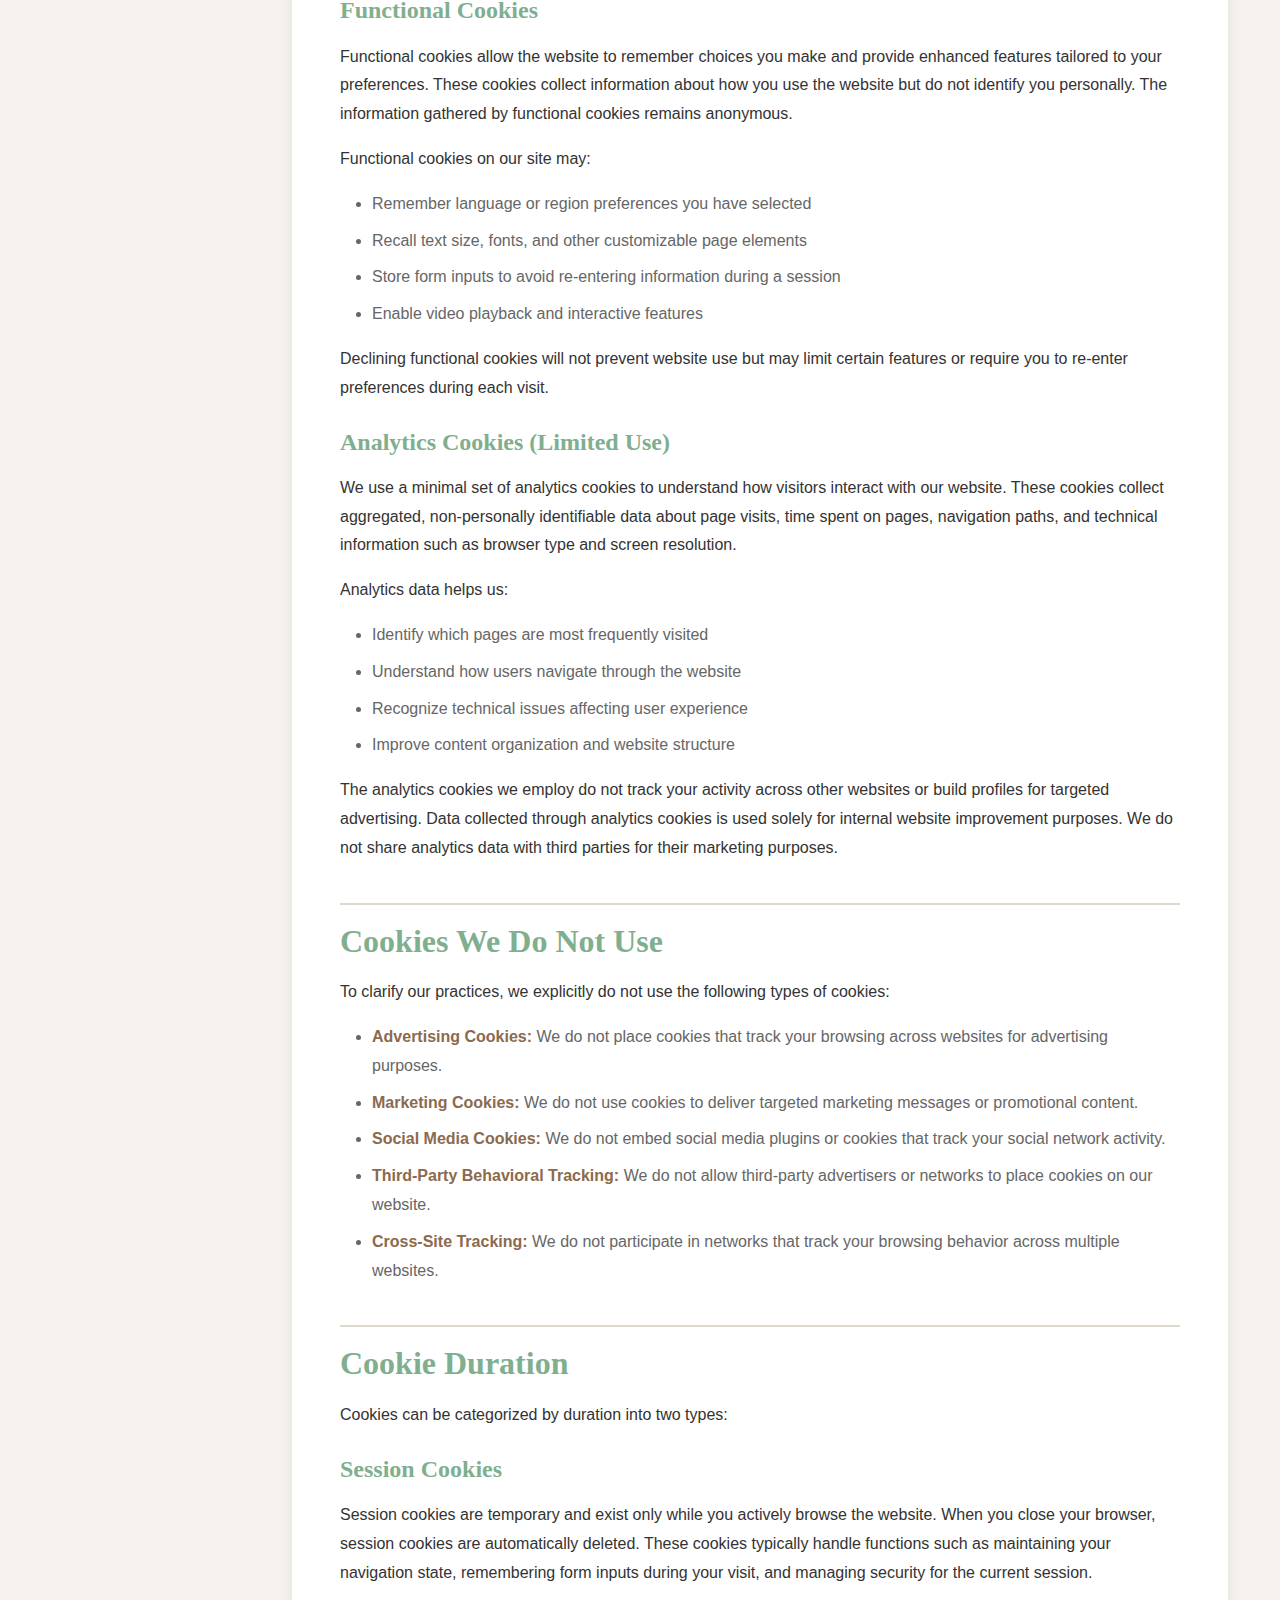
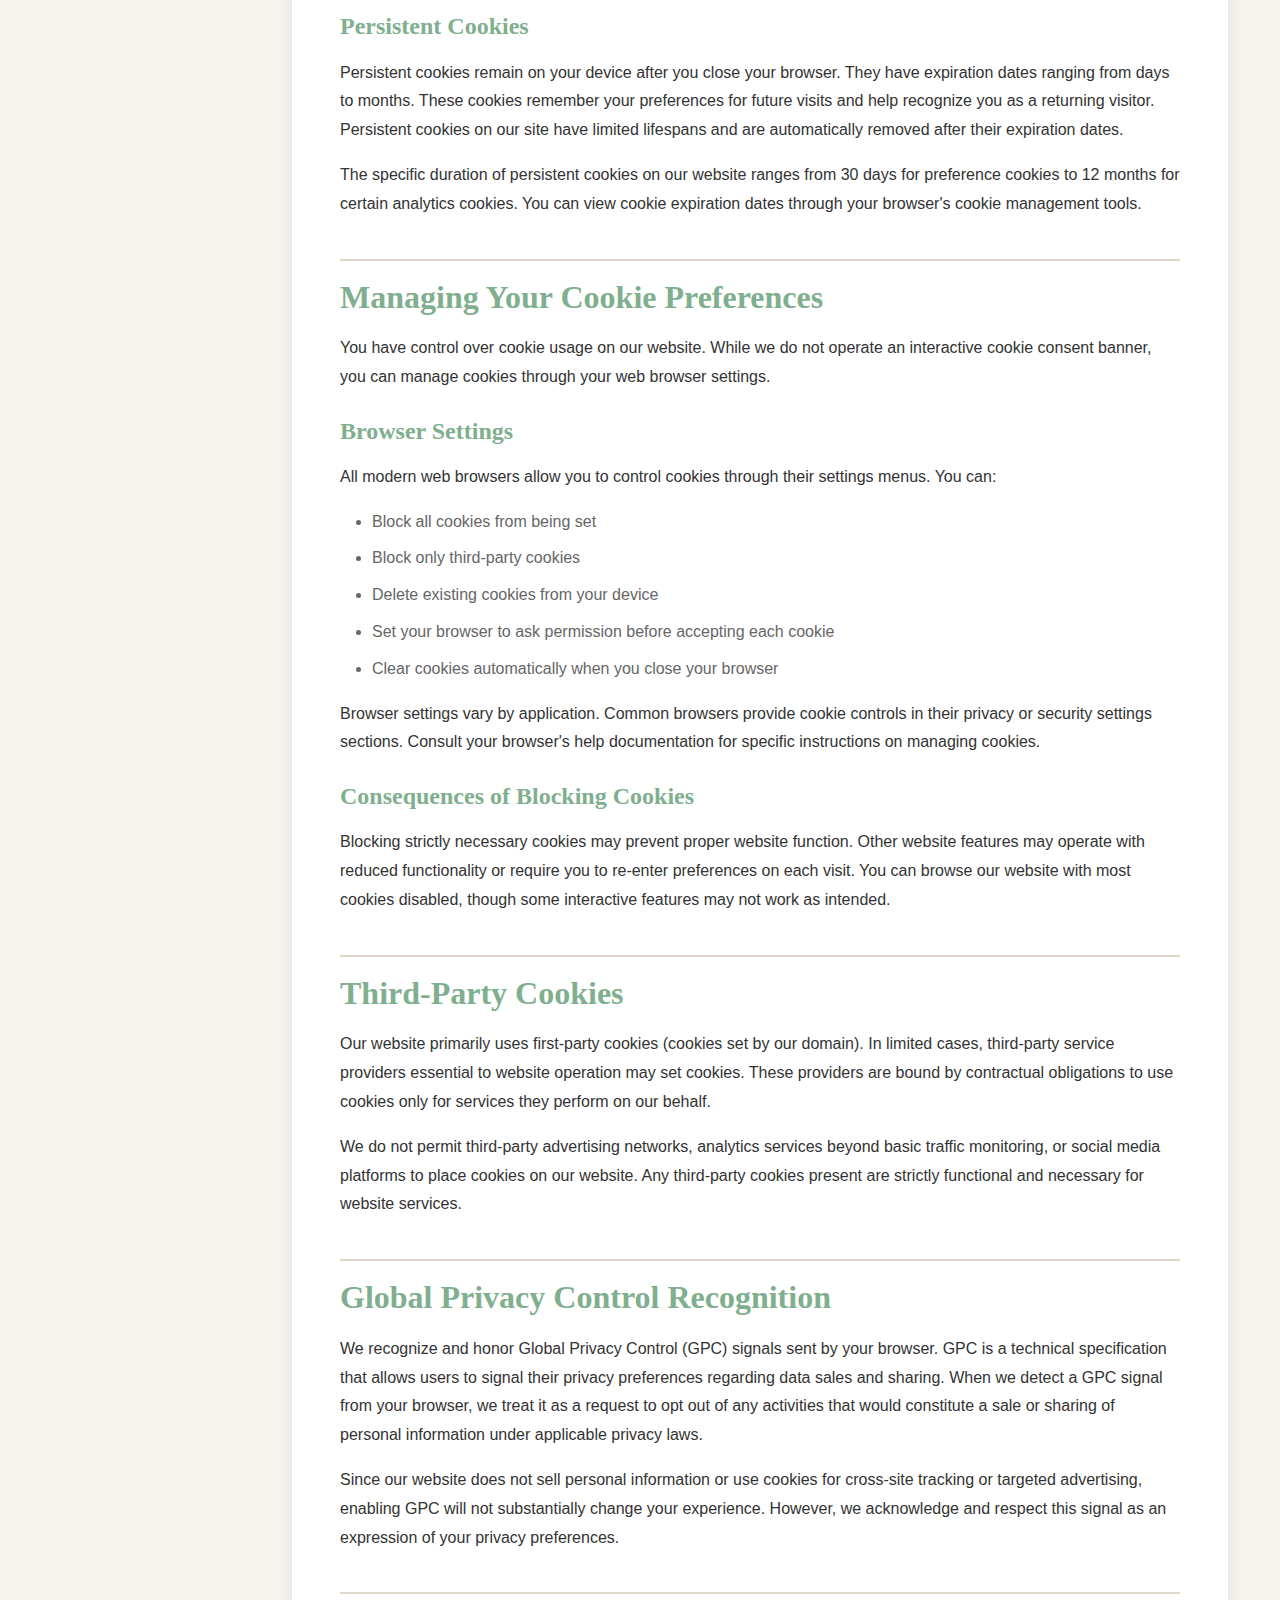
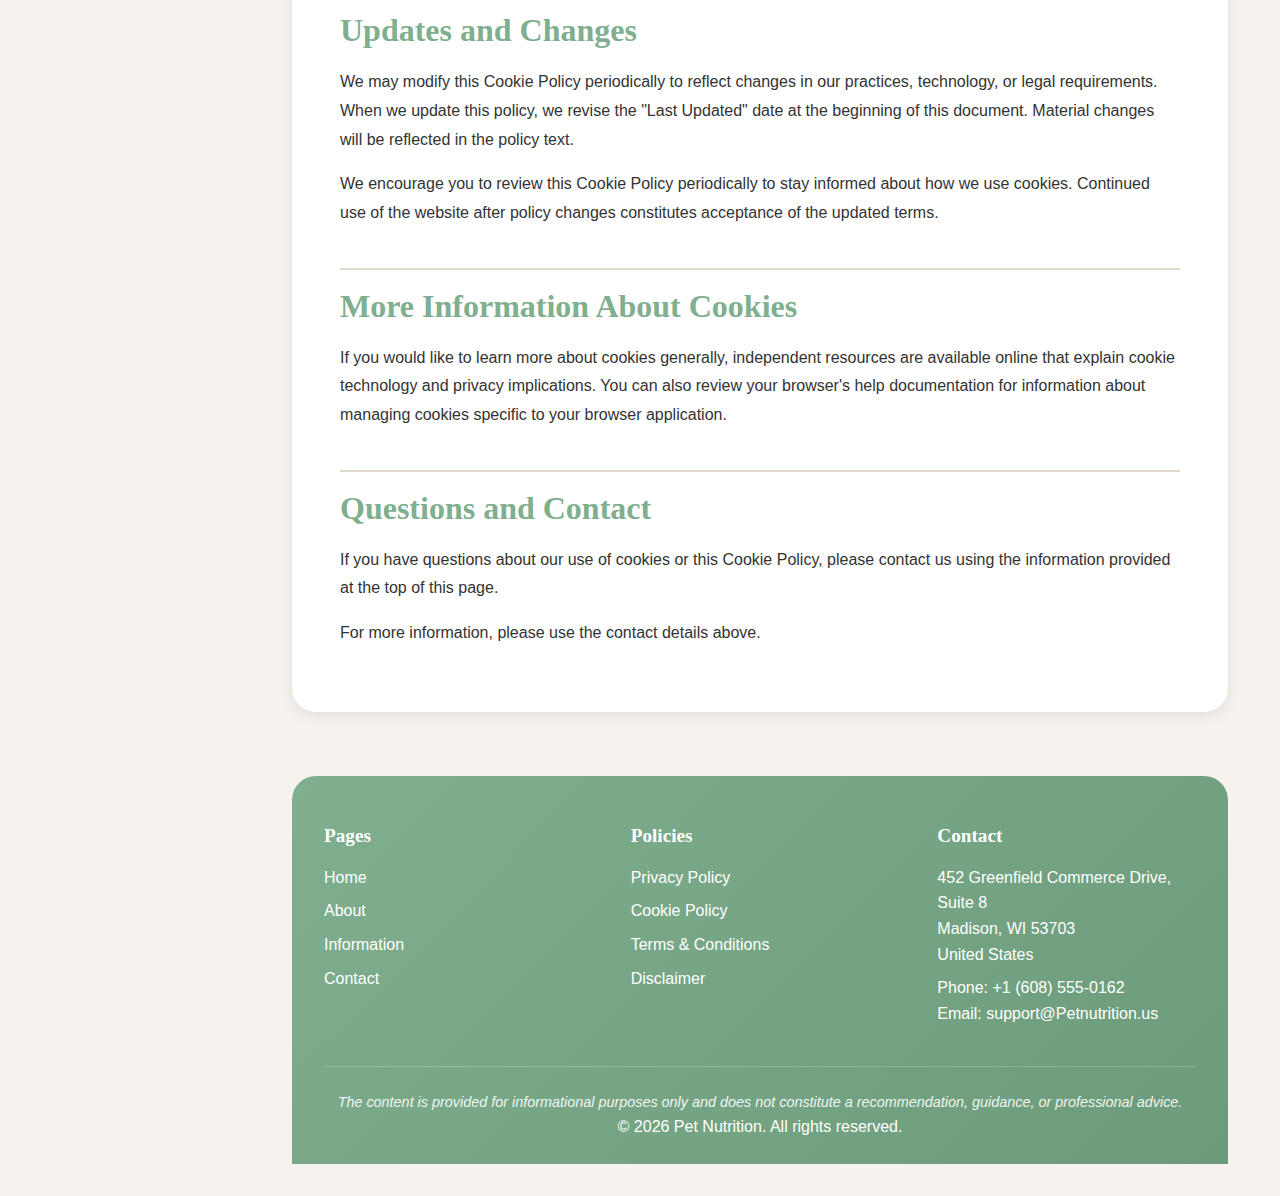
<file: cookie-policy.html>
<!DOCTYPE html>
<html lang="en">
<head>
    <meta charset="UTF-8">
    <meta name="viewport" content="width=device-width, initial-scale=1.0">
    <title>Cookie Policy - Pet Nutrition</title>
    <link rel="stylesheet" href="css/style.css">
</head>
<body>
    <button class="burger-menu" id="burgerMenu" aria-label="Menu">
        <span></span>
        <span></span>
        <span></span>
    </button>
    <div class="mobile-overlay" id="mobileOverlay"></div>

    <nav class="sidebar" id="sidebar">
        <div class="logo">Pet Nutrition</div>
        <ul class="nav-links">
            <li><a href="index.html">Home</a></li>
            <li><a href="about.html">About</a></li>
            <li><a href="info.html">Information</a></li>
            <li><a href="contact.html">Contact</a></li>
        </ul>
    </nav>

    <main class="content policy-page">
        <section class="policy-header">
            <h1>Cookie Policy</h1>
        </section>

        <section class="policy-content">
            <div class="contact-block">
                <h2>Contact Information</h2>
                <p><strong>Website Name:</strong> Nutrition</p>
                <p><strong>Address:</strong> 452 Greenfield Commerce Drive, Suite 8, Madison, WI 53703, United States</p>
                <p><strong>Email:</strong> support@Petnutrition.us</p>
                <p><strong>Phone:</strong> +1 (608) 555-0162</p>
                <p><strong>Applicable Jurisdiction:</strong> United States</p>
                <p><strong>Last Updated:</strong> 02/08/2026</p>
            </div>

            <h2>What Are Cookies</h2>
            <p>Cookies are small text files that websites place on your device when you visit them. These files contain data about your browsing session and are stored in your web browser. Cookies serve various functions, from remembering your preferences to enabling website features. Web browsers typically allow cookies by default, though users can adjust settings to manage or block them.</p>
            <p>Similar technologies to cookies include web beacons, pixels, local storage objects, and session identifiers. While these technologies function differently from traditional cookies, they serve comparable purposes in web functionality and data collection. This policy covers cookies and similar tracking technologies used on our website.</p>

            <h2>Types of Cookies We Use</h2>
            <p>Our website employs a limited selection of cookies necessary for basic functionality. We have organized cookies into categories based on their purpose and function:</p>

            <h3>Strictly Necessary Cookies</h3>
            <p>These cookies are essential for the website to function properly. They enable core features such as page navigation, form submission, and security functions. Without these cookies, the website cannot operate as intended. Strictly necessary cookies do not gather information about you for marketing purposes and do not track your browsing activity on other websites.</p>
            <p>Examples of strictly necessary functions include:</p>
            <ul>
                <li>Maintaining secure connections during your session</li>
                <li>Authenticating users when accessing specific areas</li>
                <li>Preventing fraudulent activity and maintaining security</li>
                <li>Ensuring proper routing of page requests</li>
                <li>Remembering items you have placed in forms before submission</li>
            </ul>
            <p>Because these cookies are essential to website operation, they are automatically placed when you access our site. You cannot decline strictly necessary cookies while using the website, as doing so would prevent core functionality.</p>

            <h3>Functional Cookies</h3>
            <p>Functional cookies allow the website to remember choices you make and provide enhanced features tailored to your preferences. These cookies collect information about how you use the website but do not identify you personally. The information gathered by functional cookies remains anonymous.</p>
            <p>Functional cookies on our site may:</p>
            <ul>
                <li>Remember language or region preferences you have selected</li>
                <li>Recall text size, fonts, and other customizable page elements</li>
                <li>Store form inputs to avoid re-entering information during a session</li>
                <li>Enable video playback and interactive features</li>
            </ul>
            <p>Declining functional cookies will not prevent website use but may limit certain features or require you to re-enter preferences during each visit.</p>

            <h3>Analytics Cookies (Limited Use)</h3>
            <p>We use a minimal set of analytics cookies to understand how visitors interact with our website. These cookies collect aggregated, non-personally identifiable data about page visits, time spent on pages, navigation paths, and technical information such as browser type and screen resolution.</p>
            <p>Analytics data helps us:</p>
            <ul>
                <li>Identify which pages are most frequently visited</li>
                <li>Understand how users navigate through the website</li>
                <li>Recognize technical issues affecting user experience</li>
                <li>Improve content organization and website structure</li>
            </ul>
            <p>The analytics cookies we employ do not track your activity across other websites or build profiles for targeted advertising. Data collected through analytics cookies is used solely for internal website improvement purposes. We do not share analytics data with third parties for their marketing purposes.</p>

            <h2>Cookies We Do Not Use</h2>
            <p>To clarify our practices, we explicitly do not use the following types of cookies:</p>
            <ul>
                <li><strong>Advertising Cookies:</strong> We do not place cookies that track your browsing across websites for advertising purposes.</li>
                <li><strong>Marketing Cookies:</strong> We do not use cookies to deliver targeted marketing messages or promotional content.</li>
                <li><strong>Social Media Cookies:</strong> We do not embed social media plugins or cookies that track your social network activity.</li>
                <li><strong>Third-Party Behavioral Tracking:</strong> We do not allow third-party advertisers or networks to place cookies on our website.</li>
                <li><strong>Cross-Site Tracking:</strong> We do not participate in networks that track your browsing behavior across multiple websites.</li>
            </ul>

            <h2>Cookie Duration</h2>
            <p>Cookies can be categorized by duration into two types:</p>
            <h3>Session Cookies</h3>
            <p>Session cookies are temporary and exist only while you actively browse the website. When you close your browser, session cookies are automatically deleted. These cookies typically handle functions such as maintaining your navigation state, remembering form inputs during your visit, and managing security for the current session.</p>
            <h3>Persistent Cookies</h3>
            <p>Persistent cookies remain on your device after you close your browser. They have expiration dates ranging from days to months. These cookies remember your preferences for future visits and help recognize you as a returning visitor. Persistent cookies on our site have limited lifespans and are automatically removed after their expiration dates.</p>
            <p>The specific duration of persistent cookies on our website ranges from 30 days for preference cookies to 12 months for certain analytics cookies. You can view cookie expiration dates through your browser's cookie management tools.</p>

            <h2>Managing Your Cookie Preferences</h2>
            <p>You have control over cookie usage on our website. While we do not operate an interactive cookie consent banner, you can manage cookies through your web browser settings.</p>
            <h3>Browser Settings</h3>
            <p>All modern web browsers allow you to control cookies through their settings menus. You can:</p>
            <ul>
                <li>Block all cookies from being set</li>
                <li>Block only third-party cookies</li>
                <li>Delete existing cookies from your device</li>
                <li>Set your browser to ask permission before accepting each cookie</li>
                <li>Clear cookies automatically when you close your browser</li>
            </ul>
            <p>Browser settings vary by application. Common browsers provide cookie controls in their privacy or security settings sections. Consult your browser's help documentation for specific instructions on managing cookies.</p>

            <h3>Consequences of Blocking Cookies</h3>
            <p>Blocking strictly necessary cookies may prevent proper website function. Other website features may operate with reduced functionality or require you to re-enter preferences on each visit. You can browse our website with most cookies disabled, though some interactive features may not work as intended.</p>

            <h2>Third-Party Cookies</h2>
            <p>Our website primarily uses first-party cookies (cookies set by our domain). In limited cases, third-party service providers essential to website operation may set cookies. These providers are bound by contractual obligations to use cookies only for services they perform on our behalf.</p>
            <p>We do not permit third-party advertising networks, analytics services beyond basic traffic monitoring, or social media platforms to place cookies on our website. Any third-party cookies present are strictly functional and necessary for website services.</p>

            <h2>Global Privacy Control Recognition</h2>
            <p>We recognize and honor Global Privacy Control (GPC) signals sent by your browser. GPC is a technical specification that allows users to signal their privacy preferences regarding data sales and sharing. When we detect a GPC signal from your browser, we treat it as a request to opt out of any activities that would constitute a sale or sharing of personal information under applicable privacy laws.</p>
            <p>Since our website does not sell personal information or use cookies for cross-site tracking or targeted advertising, enabling GPC will not substantially change your experience. However, we acknowledge and respect this signal as an expression of your privacy preferences.</p>

            <h2>Updates and Changes</h2>
            <p>We may modify this Cookie Policy periodically to reflect changes in our practices, technology, or legal requirements. When we update this policy, we revise the "Last Updated" date at the beginning of this document. Material changes will be reflected in the policy text.</p>
            <p>We encourage you to review this Cookie Policy periodically to stay informed about how we use cookies. Continued use of the website after policy changes constitutes acceptance of the updated terms.</p>

            <h2>More Information About Cookies</h2>
            <p>If you would like to learn more about cookies generally, independent resources are available online that explain cookie technology and privacy implications. You can also review your browser's help documentation for information about managing cookies specific to your browser application.</p>

            <h2>Questions and Contact</h2>
            <p>If you have questions about our use of cookies or this Cookie Policy, please contact us using the information provided at the top of this page.</p>
            <p>For more information, please use the contact details above.</p>
        </section>

        <footer>
            <div class="footer-content">
                <div class="footer-column">
                    <h4>Pages</h4>
                    <ul>
                        <li><a href="index.html">Home</a></li>
                        <li><a href="about.html">About</a></li>
                        <li><a href="info.html">Information</a></li>
                        <li><a href="contact.html">Contact</a></li>
                    </ul>
                </div>
                <div class="footer-column">
                    <h4>Policies</h4>
                    <ul>
                        <li><a href="privacy-policy.html">Privacy Policy</a></li>
                        <li><a href="cookie-policy.html">Cookie Policy</a></li>
                        <li><a href="terms-conditions.html">Terms & Conditions</a></li>
                        <li><a href="disclaimer.html">Disclaimer</a></li>
                    </ul>
                </div>
                <div class="footer-column">
                    <h4>Contact</h4>
                    <p>452 Greenfield Commerce Drive, Suite 8<br>Madison, WI 53703<br>United States</p>
                    <p>Phone: +1 (608) 555-0162<br>Email: support@Petnutrition.us</p>
                </div>
            </div>
            <div class="footer-bottom">
                <p class="disclaimer-text">The content is provided for informational purposes only and does not constitute a recommendation, guidance, or professional advice.</p>
                <p>&copy; 2026 Pet Nutrition. All rights reserved.</p>
            </div>
        </footer>

<div class="cookie-banner cookie-de" id="cookieBanner" role="dialog" aria-live="polite" aria-label="Cookie Notice" aria-modal="true">
  <div class="cookie-de-top">
    <div class="cookie-de-badge">
      <img src="images/ingredient-vegetables.jpg" alt="" aria-hidden="true" class="cookie-de-badge-img">
    </div>
    <div class="cookie-de-copy">
      <p class="cookie-de-title">Cookie Notice</p>
      <p class="cookie-de-text">
        This website uses only strictly necessary cookies required to provide core functionality and ensure proper display of the website.
        We do not use cookies for analytics, tracking, advertising, or marketing purposes.
      </p>
      <div class="cookie-de-links">
        <a href="privacy-policy.html" class="cookie-de-link">Privacy Policy</a>
        <span class="cookie-de-sep">•</span>
        <a href="cookie-policy.html" class="cookie-de-link">Cookie Policy</a>
      </div>
    </div>
  </div>
  <div class="cookie-de-actions">
    <button id="cookieRejectBtn" type="button" class="cookie-de-btn cookie-de-btn-ghost">Close</button>
    <button id="cookieAcceptBtn" type="button" class="cookie-de-btn cookie-de-btn-solid">OK</button>
  </div>
</div>

</main>
<script src="js/cookie.js"></script>
<script src="js/menu.js"></script>
</body>
</html>
</file>
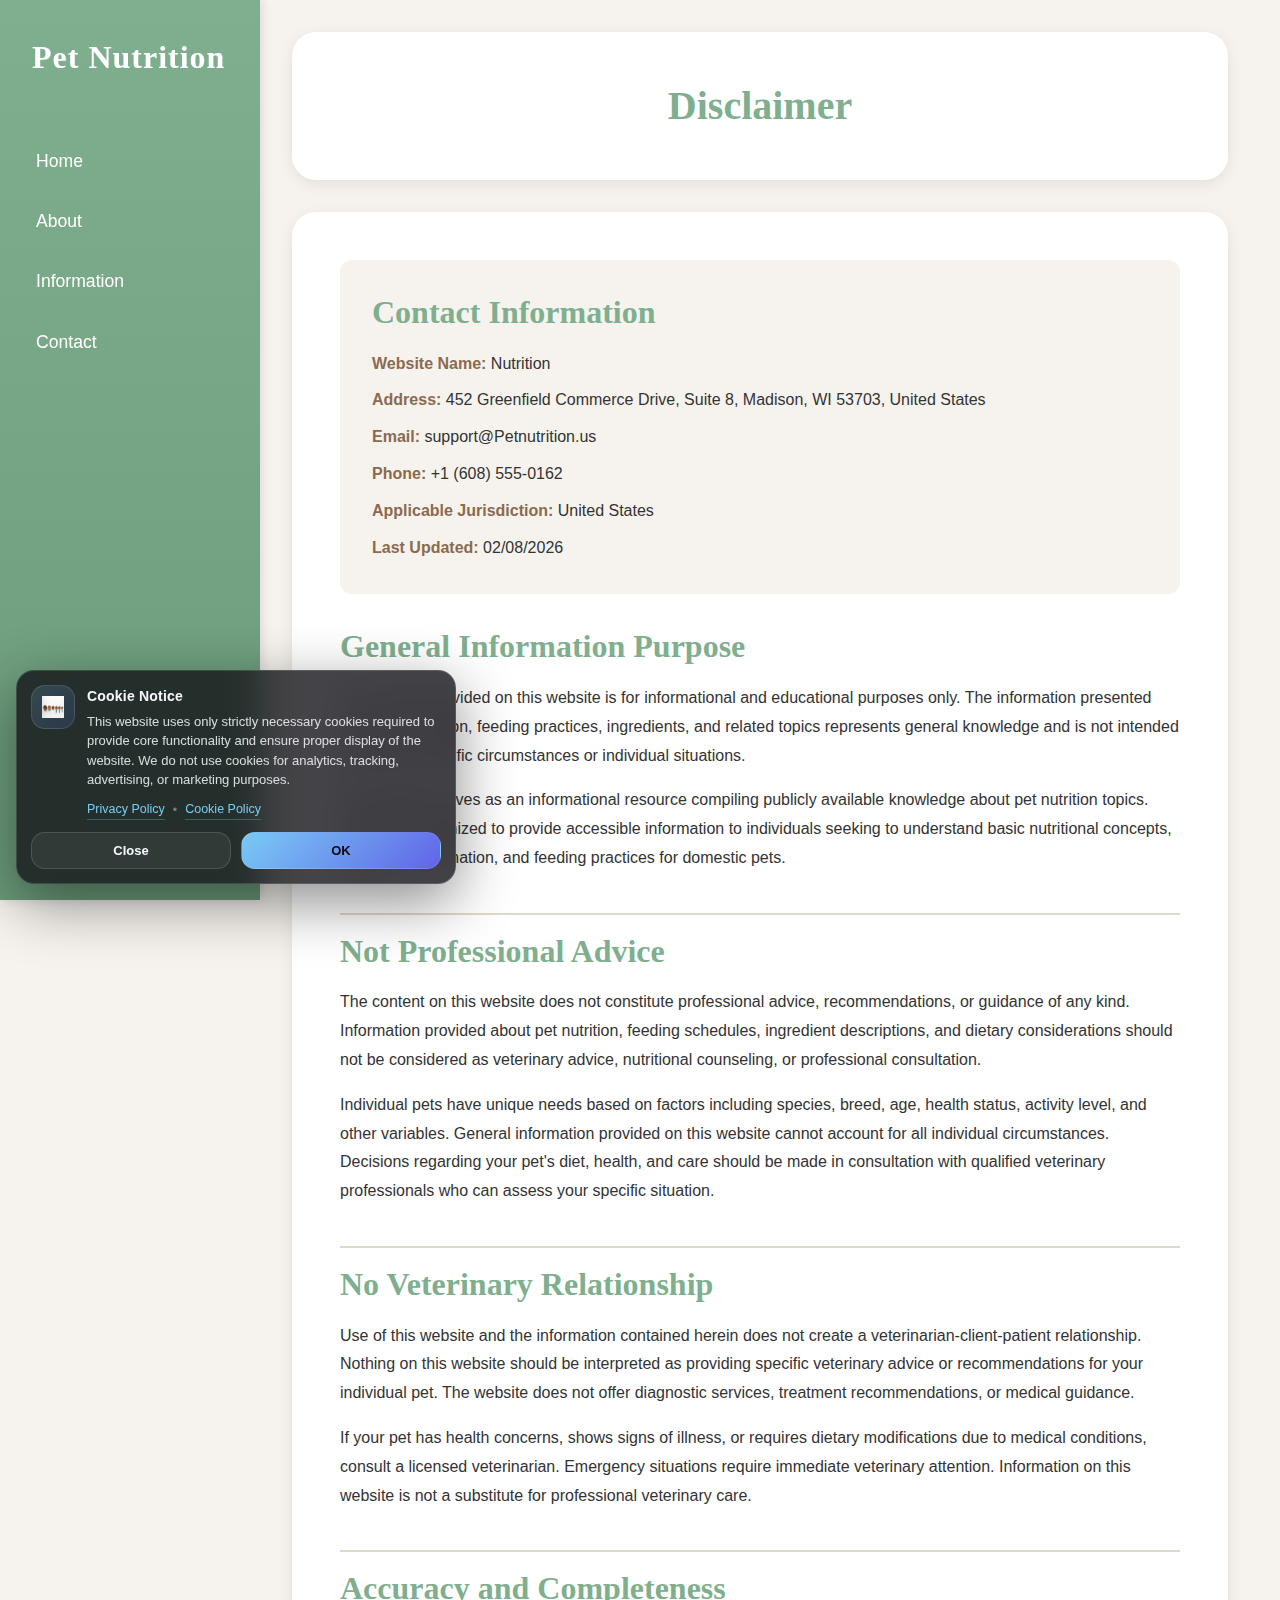
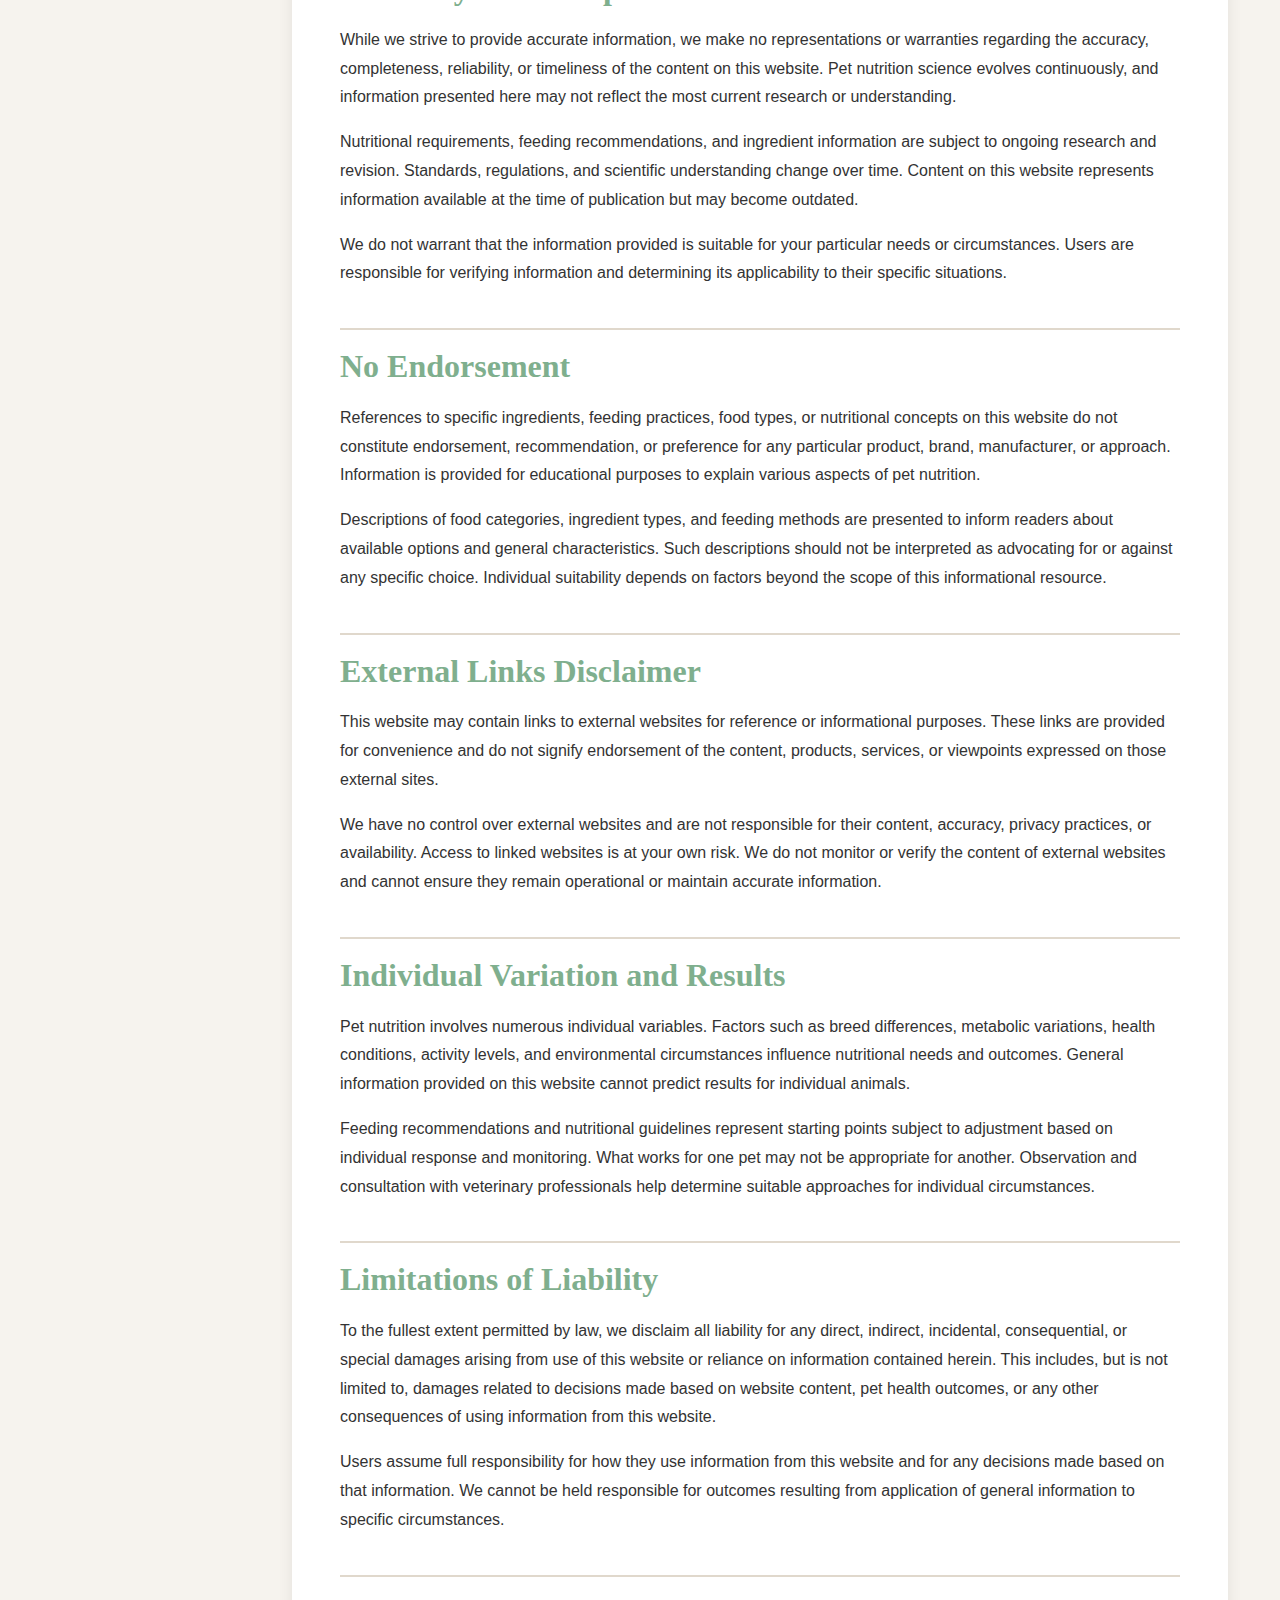
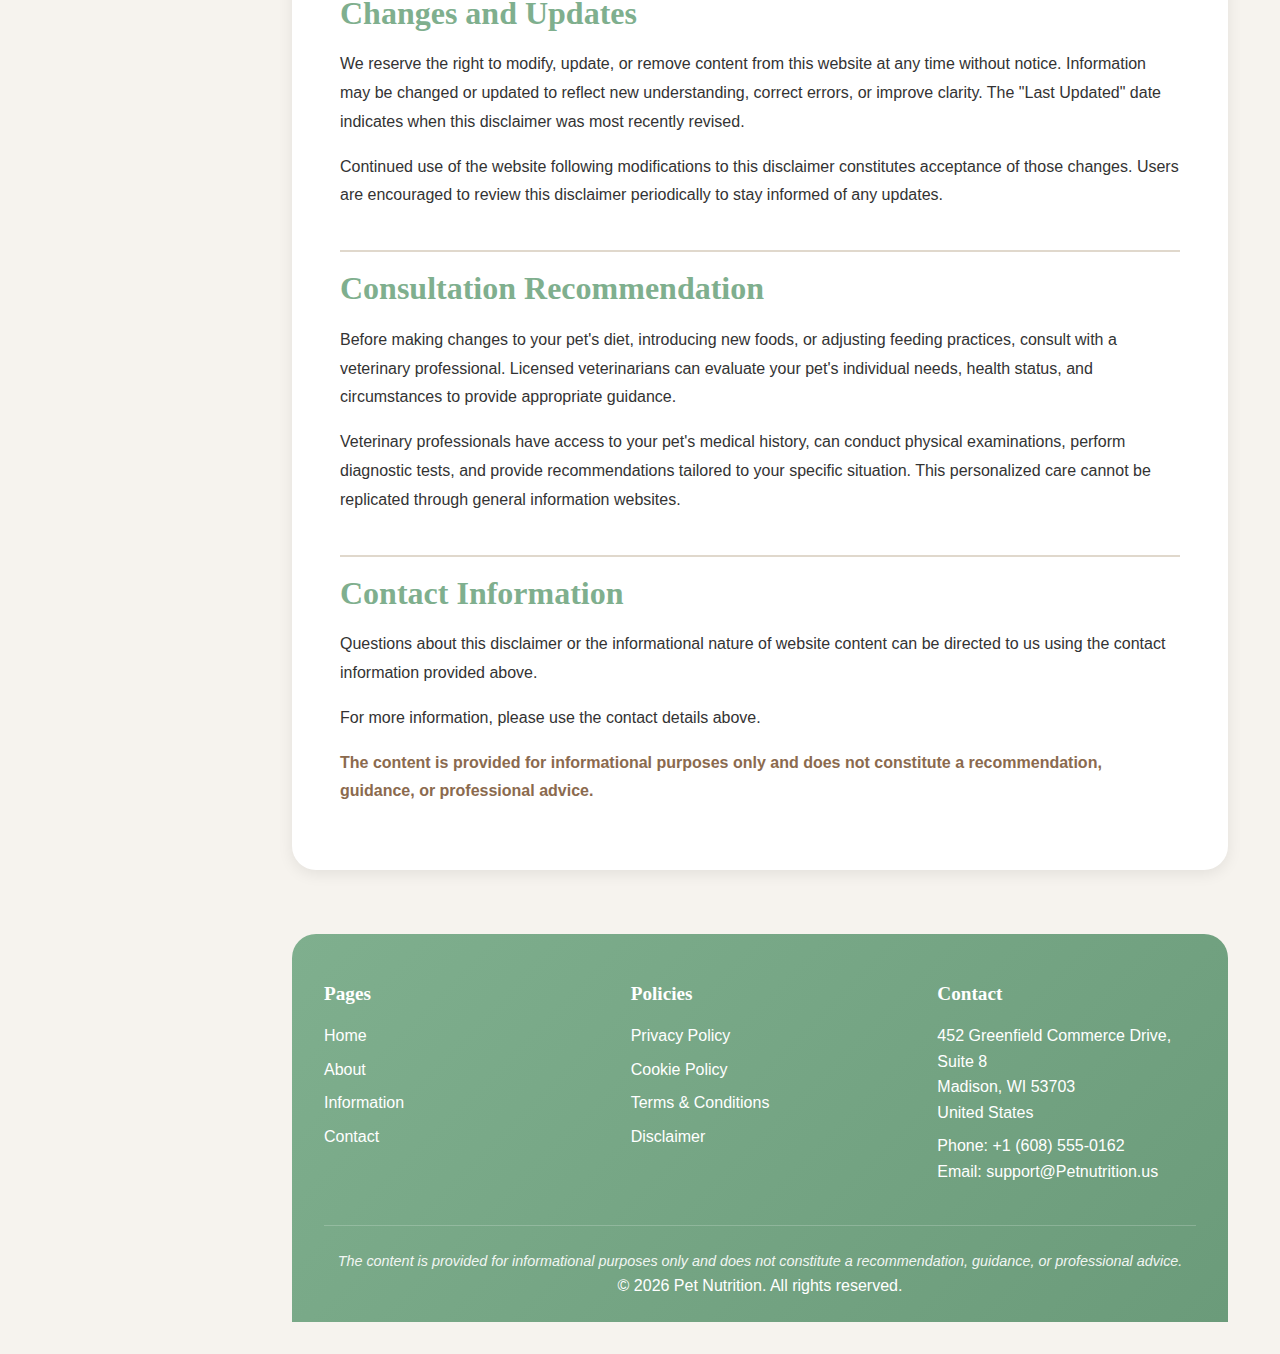
<file: disclaimer.html>
<!DOCTYPE html>
<html lang="en">
<head>
    <meta charset="UTF-8">
    <meta name="viewport" content="width=device-width, initial-scale=1.0">
    <title>Disclaimer - Pet Nutrition</title>
    <link rel="stylesheet" href="css/style.css">
</head>
<body>
    <button class="burger-menu" id="burgerMenu" aria-label="Menu">
        <span></span>
        <span></span>
        <span></span>
    </button>
    <div class="mobile-overlay" id="mobileOverlay"></div>

    <nav class="sidebar" id="sidebar">
        <div class="logo">Pet Nutrition</div>
        <ul class="nav-links">
            <li><a href="index.html">Home</a></li>
            <li><a href="about.html">About</a></li>
            <li><a href="info.html">Information</a></li>
            <li><a href="contact.html">Contact</a></li>
        </ul>
    </nav>

    <main class="content policy-page">
        <section class="policy-header">
            <h1>Disclaimer</h1>
        </section>

        <section class="policy-content">
            <div class="contact-block">
                <h2>Contact Information</h2>
                <p><strong>Website Name:</strong> Nutrition</p>
                <p><strong>Address:</strong> 452 Greenfield Commerce Drive, Suite 8, Madison, WI 53703, United States</p>
                <p><strong>Email:</strong> support@Petnutrition.us</p>
                <p><strong>Phone:</strong> +1 (608) 555-0162</p>
                <p><strong>Applicable Jurisdiction:</strong> United States</p>
                <p><strong>Last Updated:</strong> 02/08/2026</p>
            </div>

            <h2>General Information Purpose</h2>
            <p>The content provided on this website is for informational and educational purposes only. The information presented about pet nutrition, feeding practices, ingredients, and related topics represents general knowledge and is not intended to address specific circumstances or individual situations.</p>
            <p>This website serves as an informational resource compiling publicly available knowledge about pet nutrition topics. Content is organized to provide accessible information to individuals seeking to understand basic nutritional concepts, ingredient information, and feeding practices for domestic pets.</p>

            <h2>Not Professional Advice</h2>
            <p>The content on this website does not constitute professional advice, recommendations, or guidance of any kind. Information provided about pet nutrition, feeding schedules, ingredient descriptions, and dietary considerations should not be considered as veterinary advice, nutritional counseling, or professional consultation.</p>
            <p>Individual pets have unique needs based on factors including species, breed, age, health status, activity level, and other variables. General information provided on this website cannot account for all individual circumstances. Decisions regarding your pet's diet, health, and care should be made in consultation with qualified veterinary professionals who can assess your specific situation.</p>

            <h2>No Veterinary Relationship</h2>
            <p>Use of this website and the information contained herein does not create a veterinarian-client-patient relationship. Nothing on this website should be interpreted as providing specific veterinary advice or recommendations for your individual pet. The website does not offer diagnostic services, treatment recommendations, or medical guidance.</p>
            <p>If your pet has health concerns, shows signs of illness, or requires dietary modifications due to medical conditions, consult a licensed veterinarian. Emergency situations require immediate veterinary attention. Information on this website is not a substitute for professional veterinary care.</p>

            <h2>Accuracy and Completeness</h2>
            <p>While we strive to provide accurate information, we make no representations or warranties regarding the accuracy, completeness, reliability, or timeliness of the content on this website. Pet nutrition science evolves continuously, and information presented here may not reflect the most current research or understanding.</p>
            <p>Nutritional requirements, feeding recommendations, and ingredient information are subject to ongoing research and revision. Standards, regulations, and scientific understanding change over time. Content on this website represents information available at the time of publication but may become outdated.</p>
            <p>We do not warrant that the information provided is suitable for your particular needs or circumstances. Users are responsible for verifying information and determining its applicability to their specific situations.</p>

            <h2>No Endorsement</h2>
            <p>References to specific ingredients, feeding practices, food types, or nutritional concepts on this website do not constitute endorsement, recommendation, or preference for any particular product, brand, manufacturer, or approach. Information is provided for educational purposes to explain various aspects of pet nutrition.</p>
            <p>Descriptions of food categories, ingredient types, and feeding methods are presented to inform readers about available options and general characteristics. Such descriptions should not be interpreted as advocating for or against any specific choice. Individual suitability depends on factors beyond the scope of this informational resource.</p>

            <h2>External Links Disclaimer</h2>
            <p>This website may contain links to external websites for reference or informational purposes. These links are provided for convenience and do not signify endorsement of the content, products, services, or viewpoints expressed on those external sites.</p>
            <p>We have no control over external websites and are not responsible for their content, accuracy, privacy practices, or availability. Access to linked websites is at your own risk. We do not monitor or verify the content of external websites and cannot ensure they remain operational or maintain accurate information.</p>

            <h2>Individual Variation and Results</h2>
            <p>Pet nutrition involves numerous individual variables. Factors such as breed differences, metabolic variations, health conditions, activity levels, and environmental circumstances influence nutritional needs and outcomes. General information provided on this website cannot predict results for individual animals.</p>
            <p>Feeding recommendations and nutritional guidelines represent starting points subject to adjustment based on individual response and monitoring. What works for one pet may not be appropriate for another. Observation and consultation with veterinary professionals help determine suitable approaches for individual circumstances.</p>

            <h2>Limitations of Liability</h2>
            <p>To the fullest extent permitted by law, we disclaim all liability for any direct, indirect, incidental, consequential, or special damages arising from use of this website or reliance on information contained herein. This includes, but is not limited to, damages related to decisions made based on website content, pet health outcomes, or any other consequences of using information from this website.</p>
            <p>Users assume full responsibility for how they use information from this website and for any decisions made based on that information. We cannot be held responsible for outcomes resulting from application of general information to specific circumstances.</p>

            <h2>Changes and Updates</h2>
            <p>We reserve the right to modify, update, or remove content from this website at any time without notice. Information may be changed or updated to reflect new understanding, correct errors, or improve clarity. The "Last Updated" date indicates when this disclaimer was most recently revised.</p>
            <p>Continued use of the website following modifications to this disclaimer constitutes acceptance of those changes. Users are encouraged to review this disclaimer periodically to stay informed of any updates.</p>

            <h2>Consultation Recommendation</h2>
            <p>Before making changes to your pet's diet, introducing new foods, or adjusting feeding practices, consult with a veterinary professional. Licensed veterinarians can evaluate your pet's individual needs, health status, and circumstances to provide appropriate guidance.</p>
            <p>Veterinary professionals have access to your pet's medical history, can conduct physical examinations, perform diagnostic tests, and provide recommendations tailored to your specific situation. This personalized care cannot be replicated through general information websites.</p>

            <h2>Contact Information</h2>
            <p>Questions about this disclaimer or the informational nature of website content can be directed to us using the contact information provided above.</p>
            <p>For more information, please use the contact details above.</p>

            <p><strong>The content is provided for informational purposes only and does not constitute a recommendation, guidance, or professional advice.</strong></p>
        </section>

        <footer>
            <div class="footer-content">
                <div class="footer-column">
                    <h4>Pages</h4>
                    <ul>
                        <li><a href="index.html">Home</a></li>
                        <li><a href="about.html">About</a></li>
                        <li><a href="info.html">Information</a></li>
                        <li><a href="contact.html">Contact</a></li>
                    </ul>
                </div>
                <div class="footer-column">
                    <h4>Policies</h4>
                    <ul>
                        <li><a href="privacy-policy.html">Privacy Policy</a></li>
                        <li><a href="cookie-policy.html">Cookie Policy</a></li>
                        <li><a href="terms-conditions.html">Terms & Conditions</a></li>
                        <li><a href="disclaimer.html">Disclaimer</a></li>
                    </ul>
                </div>
                <div class="footer-column">
                    <h4>Contact</h4>
                    <p>452 Greenfield Commerce Drive, Suite 8<br>Madison, WI 53703<br>United States</p>
                    <p>Phone: +1 (608) 555-0162<br>Email: support@Petnutrition.us</p>
                </div>
            </div>
            <div class="footer-bottom">
                <p class="disclaimer-text">The content is provided for informational purposes only and does not constitute a recommendation, guidance, or professional advice.</p>
                <p>&copy; 2026 Pet Nutrition. All rights reserved.</p>
            </div>
        </footer>

<div class="cookie-banner cookie-de" id="cookieBanner" role="dialog" aria-live="polite" aria-label="Cookie Notice" aria-modal="true">
  <div class="cookie-de-top">
    <div class="cookie-de-badge">
      <img src="images/ingredient-vegetables.jpg" alt="" aria-hidden="true" class="cookie-de-badge-img">
    </div>
    <div class="cookie-de-copy">
      <p class="cookie-de-title">Cookie Notice</p>
      <p class="cookie-de-text">
        This website uses only strictly necessary cookies required to provide core functionality and ensure proper display of the website.
        We do not use cookies for analytics, tracking, advertising, or marketing purposes.
      </p>
      <div class="cookie-de-links">
        <a href="privacy-policy.html" class="cookie-de-link">Privacy Policy</a>
        <span class="cookie-de-sep">•</span>
        <a href="cookie-policy.html" class="cookie-de-link">Cookie Policy</a>
      </div>
    </div>
  </div>
  <div class="cookie-de-actions">
    <button id="cookieRejectBtn" type="button" class="cookie-de-btn cookie-de-btn-ghost">Close</button>
    <button id="cookieAcceptBtn" type="button" class="cookie-de-btn cookie-de-btn-solid">OK</button>
  </div>
</div>

</main>
<script src="js/cookie.js"></script>
<script src="js/menu.js"></script>
</body>
</html>
</file>
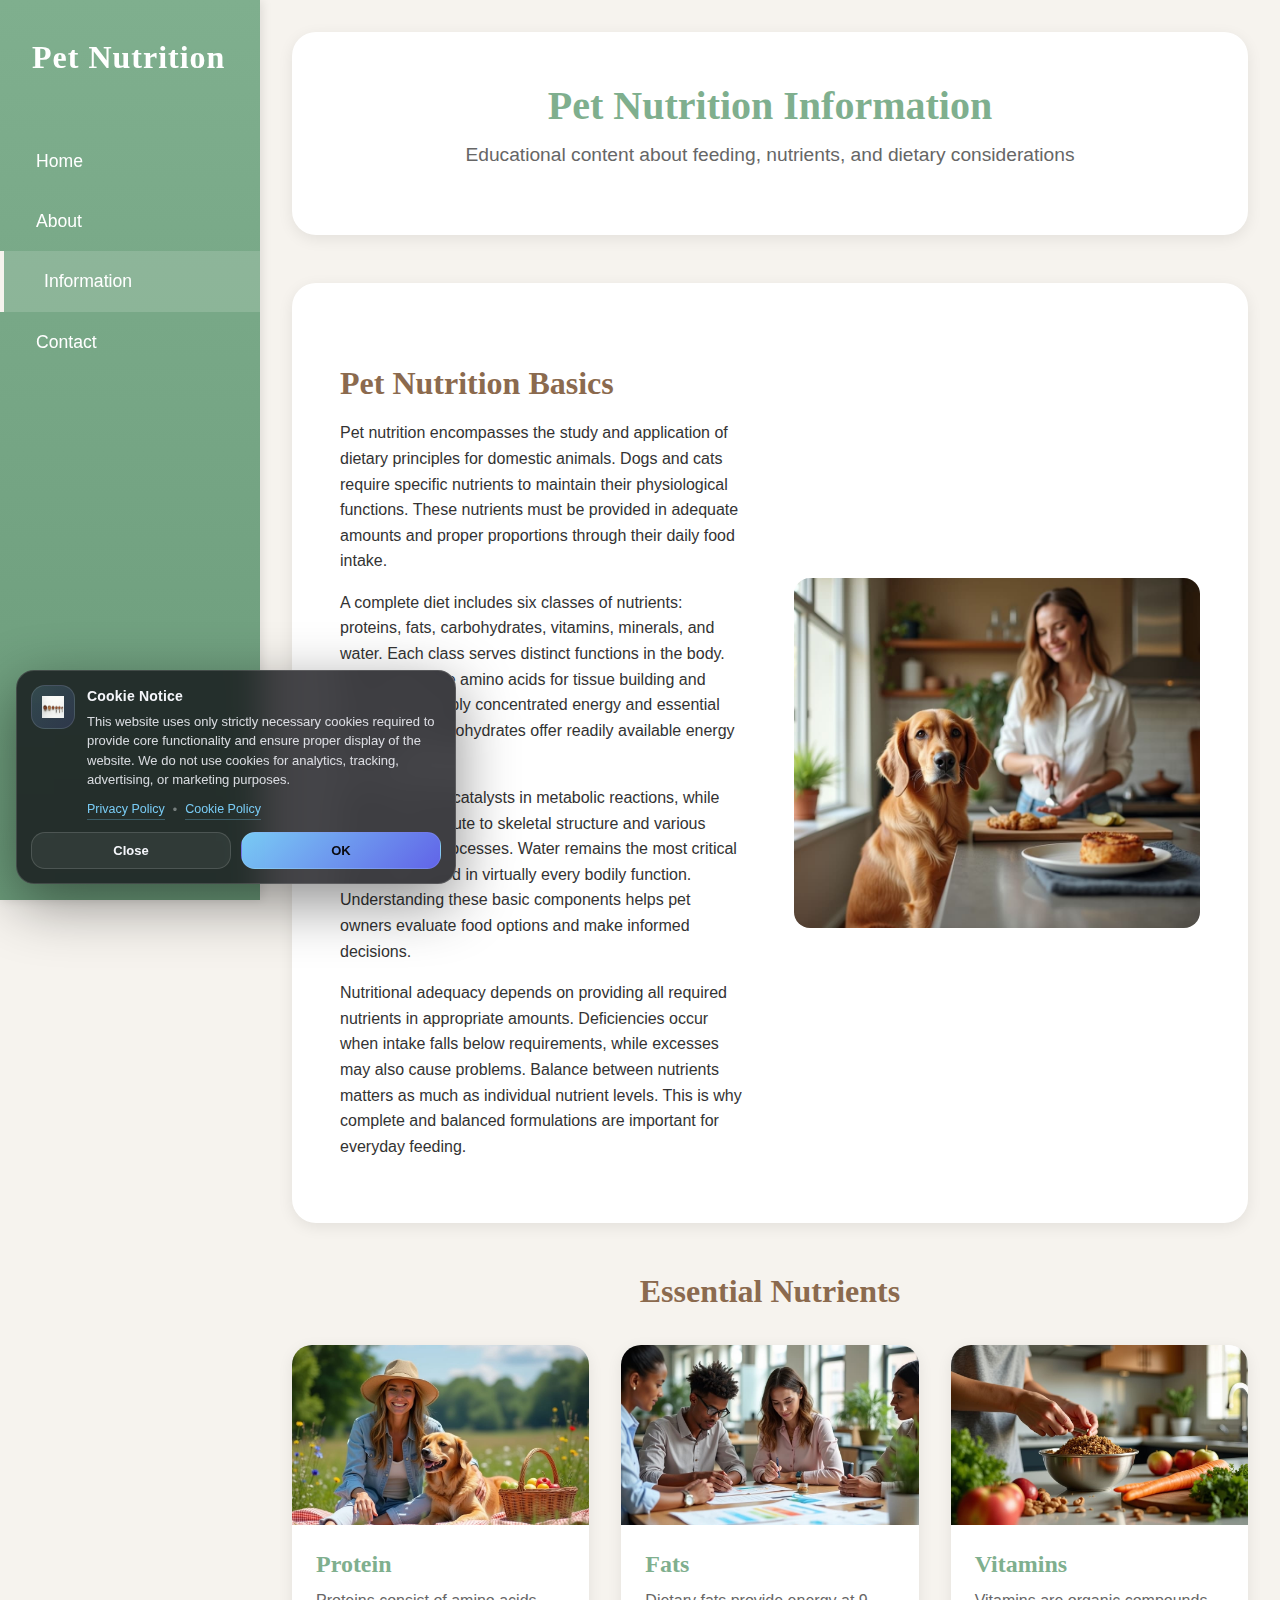
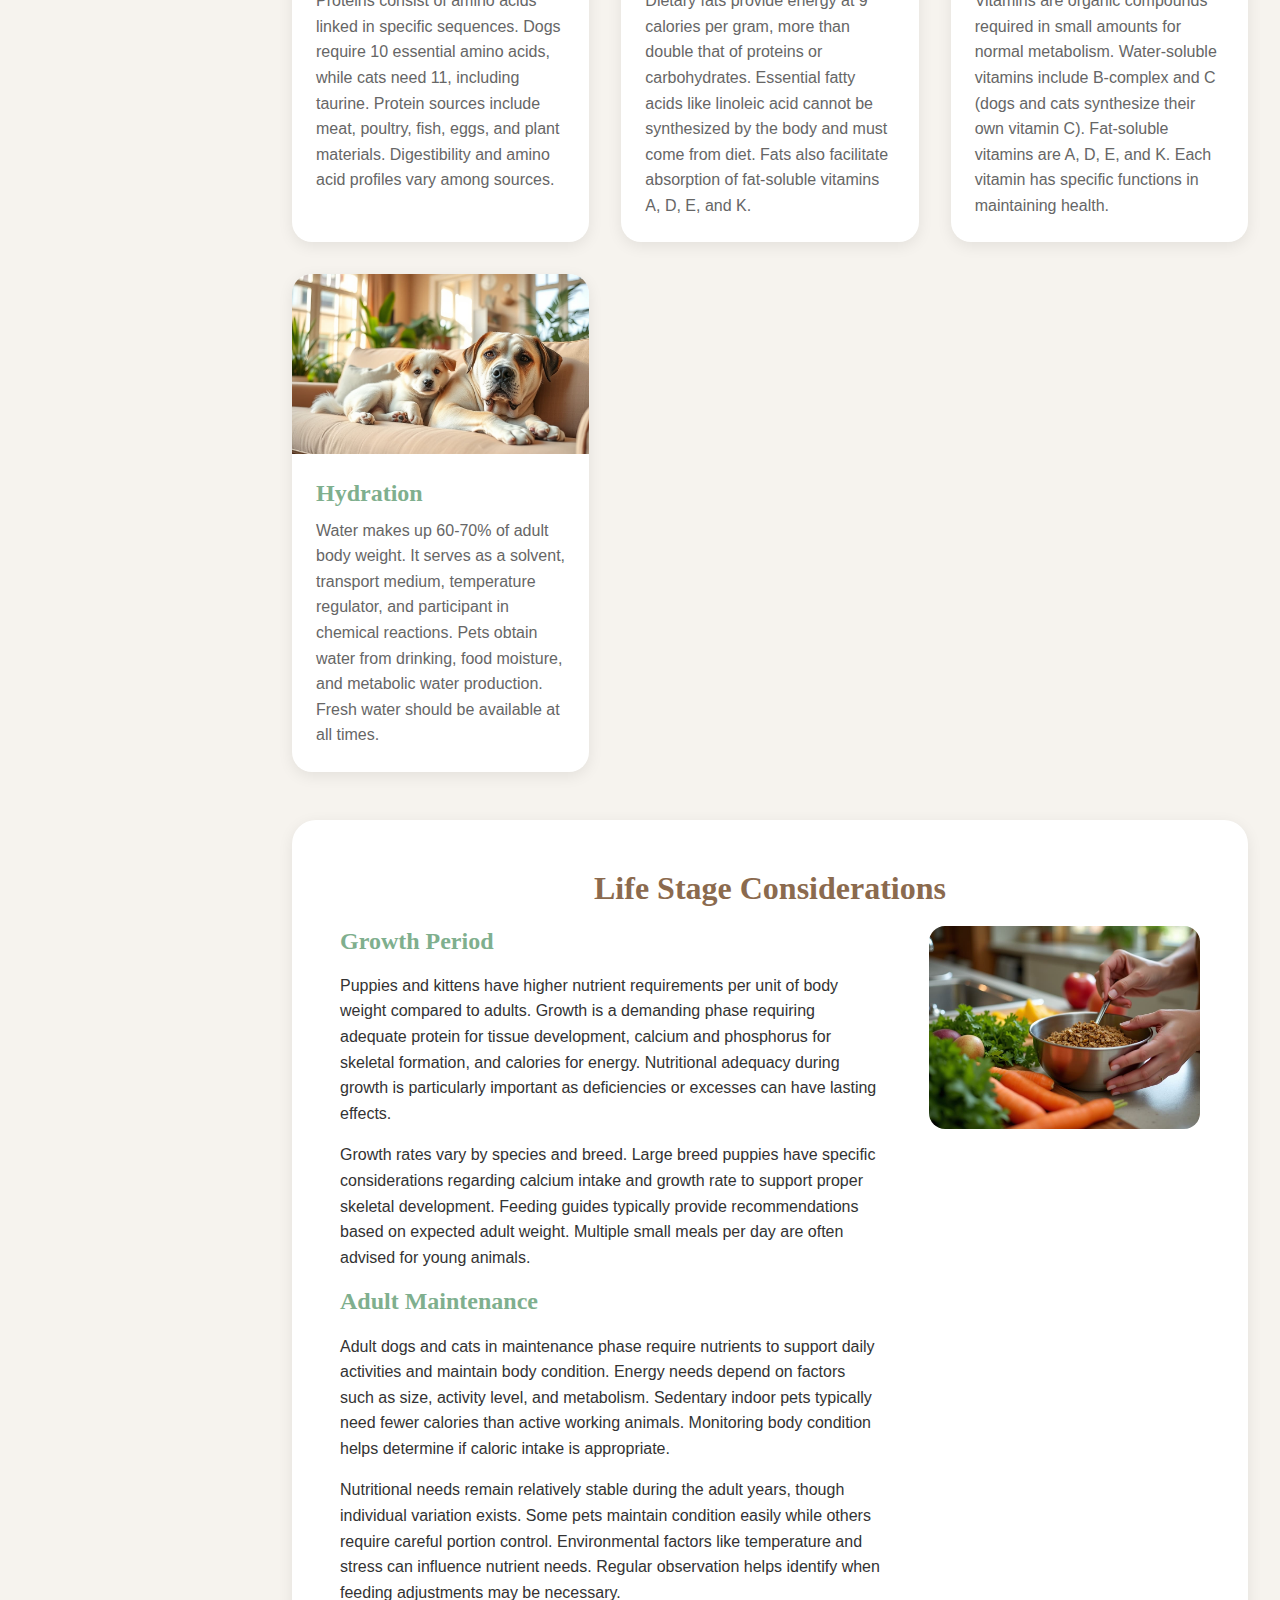
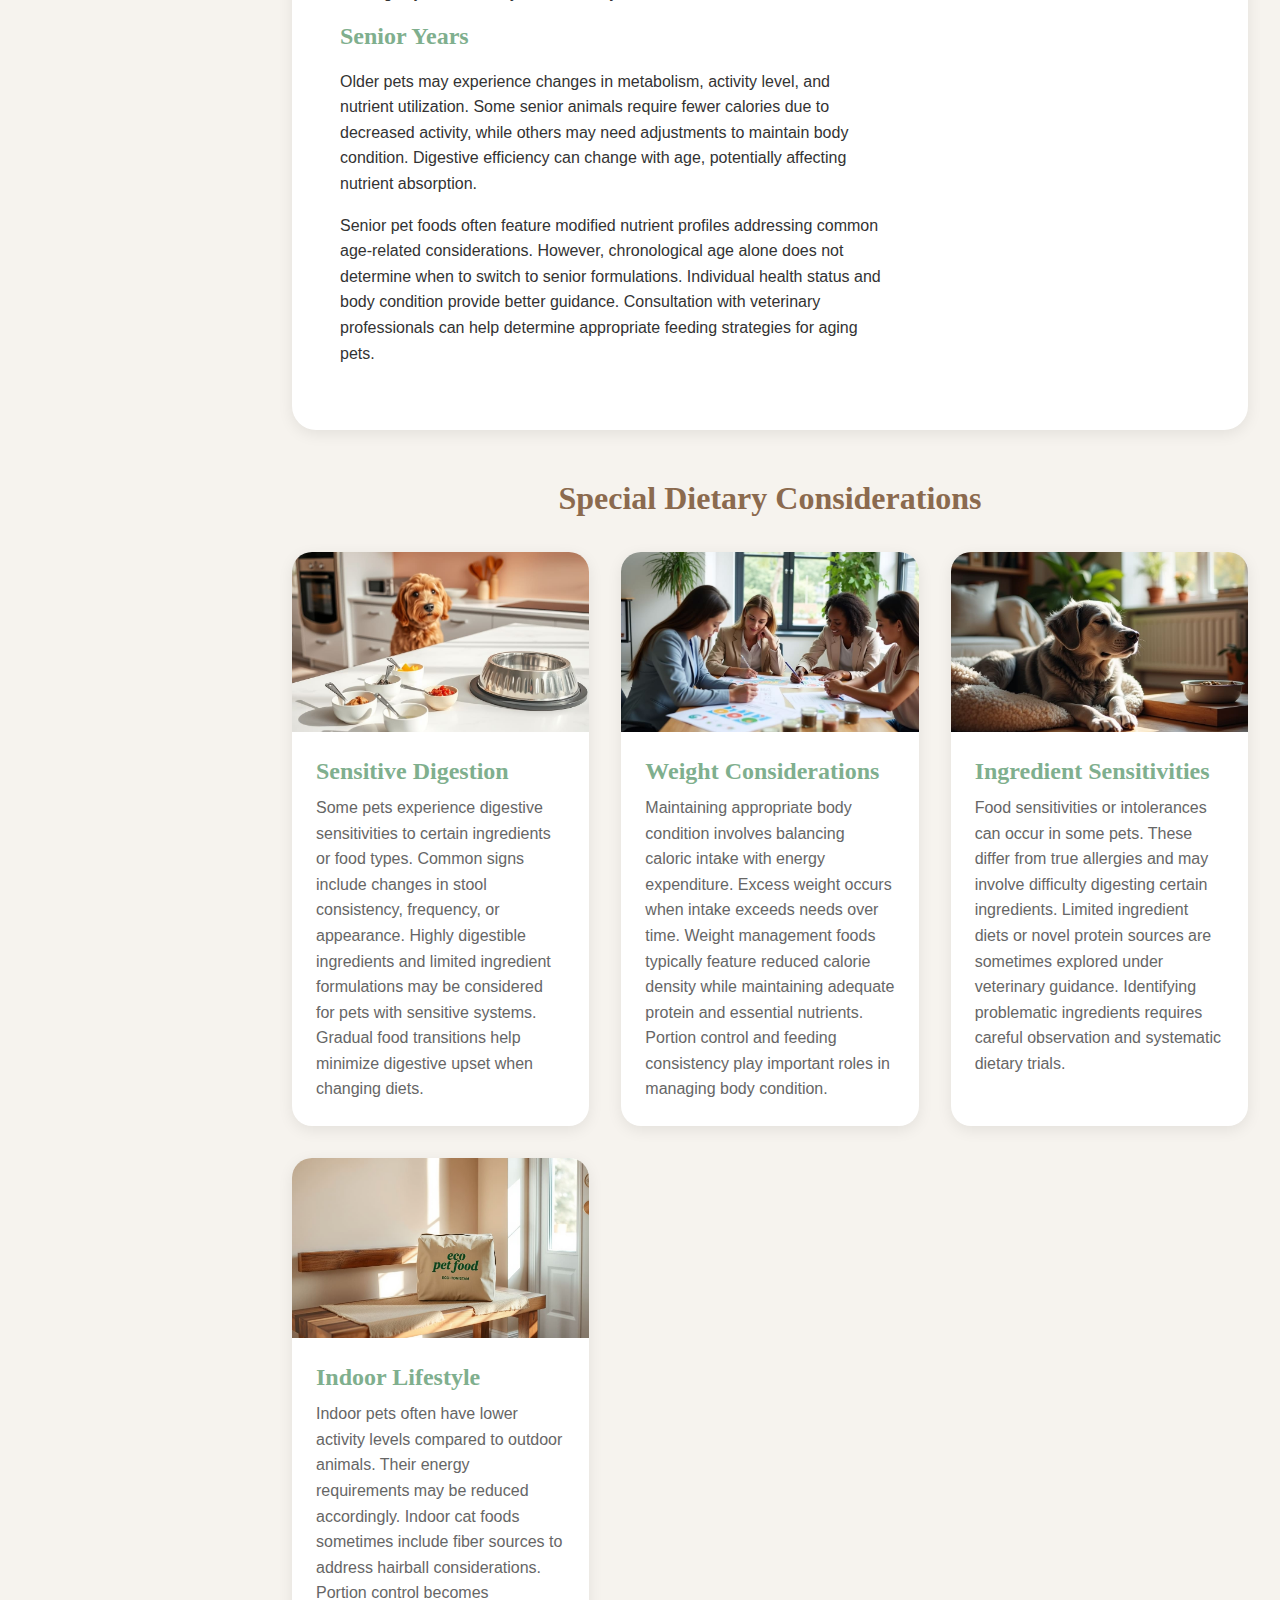
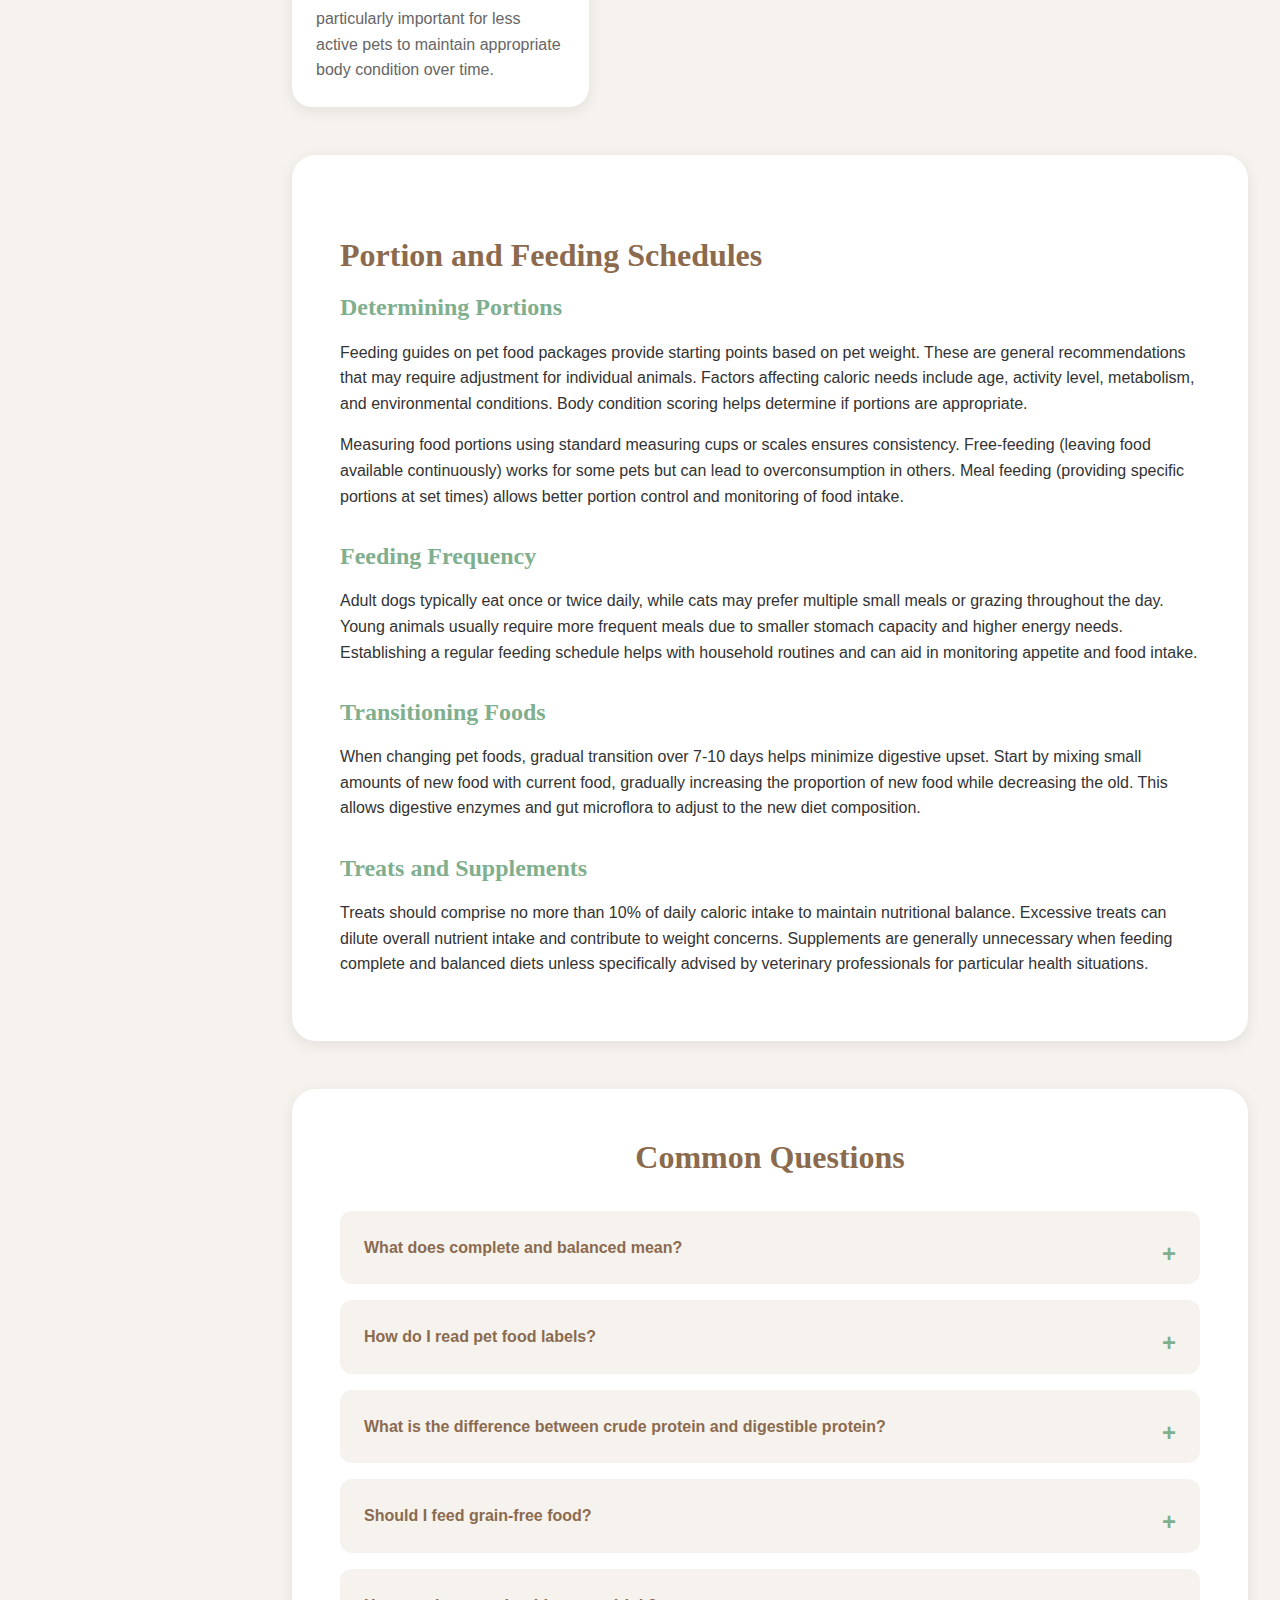
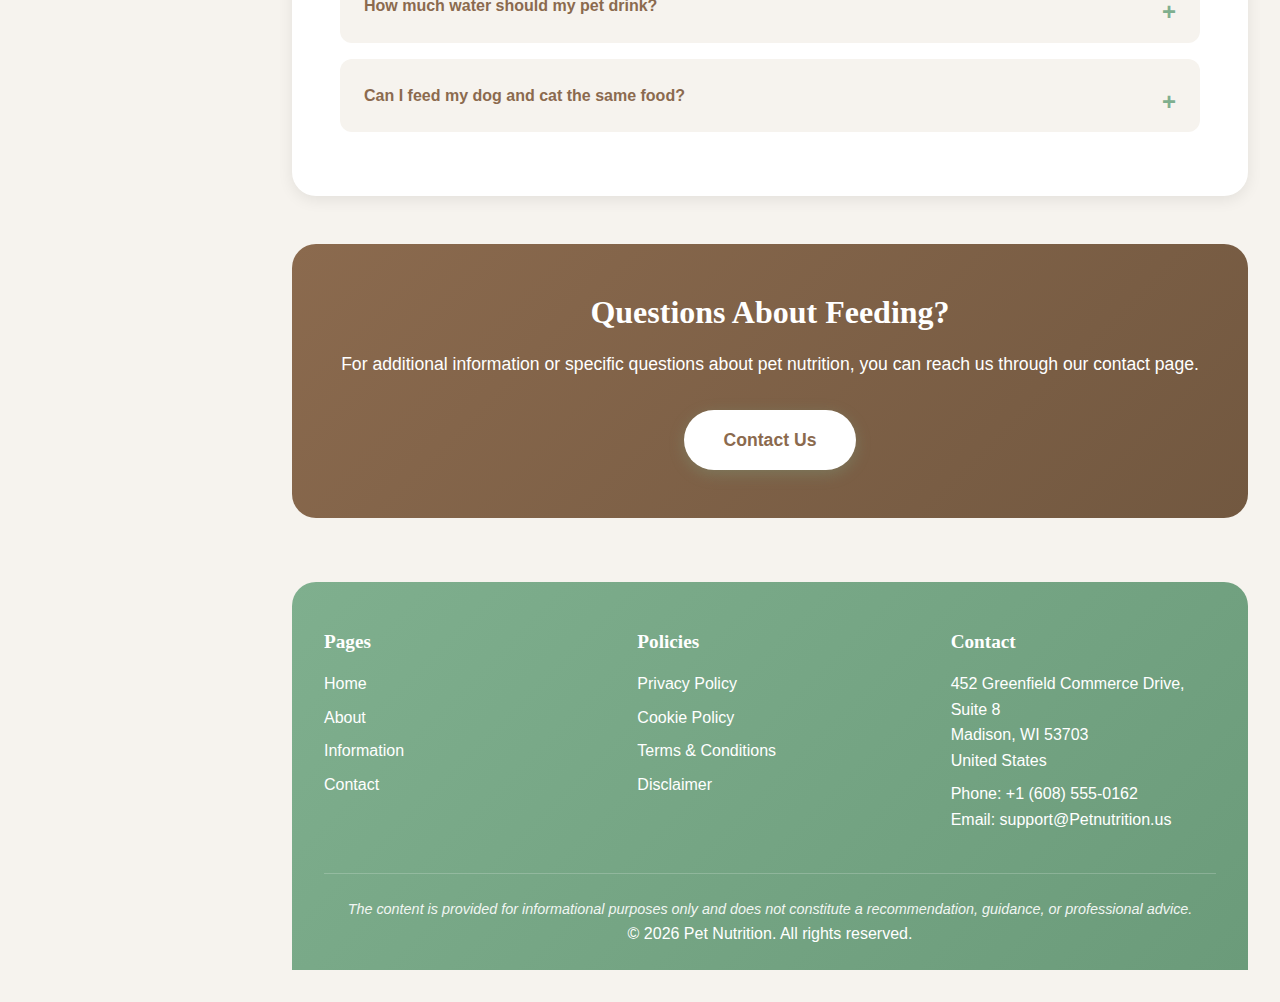
<file: info.html>
<!DOCTYPE html>
<html lang="en">
<head>
    <meta charset="UTF-8">
    <meta name="viewport" content="width=device-width, initial-scale=1.0">
    <title>Pet Nutrition Information - Feeding Guidelines & Facts</title>
    <meta name="description" content="Detailed information about pet nutrition basics, nutrient requirements, life stages, and feeding schedules.">
    <link rel="stylesheet" href="css/style.css">
</head>
<body>
    <button class="burger-menu" id="burgerMenu" aria-label="Menu">
        <span></span>
        <span></span>
        <span></span>
    </button>
    <div class="mobile-overlay" id="mobileOverlay"></div>

    <nav class="sidebar" id="sidebar">
        <div class="logo">Pet Nutrition</div>
        <ul class="nav-links">
            <li><a href="index.html">Home</a></li>
            <li><a href="about.html">About</a></li>
            <li><a href="info.html" class="active">Information</a></li>
            <li><a href="contact.html">Contact</a></li>
        </ul>
    </nav>

    <main class="content">
        <section class="page-header">
            <h1>Pet Nutrition Information</h1>
            <p class="subtitle">Educational content about feeding, nutrients, and dietary considerations</p>
        </section>

        <section class="basics-section">
            <div class="container">
                <div class="basics-content">
                    <h2>Pet Nutrition Basics</h2>
                    <p>Pet nutrition encompasses the study and application of dietary principles for domestic animals. Dogs and cats require specific nutrients to maintain their physiological functions. These nutrients must be provided in adequate amounts and proper proportions through their daily food intake.</p>
                    <p>A complete diet includes six classes of nutrients: proteins, fats, carbohydrates, vitamins, minerals, and water. Each class serves distinct functions in the body. Proteins provide amino acids for tissue building and repair. Fats supply concentrated energy and essential fatty acids. Carbohydrates offer readily available energy sources.</p>
                    <p>Vitamins act as catalysts in metabolic reactions, while minerals contribute to skeletal structure and various physiological processes. Water remains the most critical nutrient, involved in virtually every bodily function. Understanding these basic components helps pet owners evaluate food options and make informed decisions.</p>
                    <p>Nutritional adequacy depends on providing all required nutrients in appropriate amounts. Deficiencies occur when intake falls below requirements, while excesses may also cause problems. Balance between nutrients matters as much as individual nutrient levels. This is why complete and balanced formulations are important for everyday feeding.</p>
                </div>
                <div class="basics-image">
                    <img src="images/info-feeding-scene.jpg" alt="Pet feeding scene">
                </div>
            </div>
        </section>

        <section class="nutrients-section">
            <h2>Essential Nutrients</h2>
            <div class="nutrient-grid">
                <div class="nutrient-card">
                    <img src="images/nutrient-protein.jpg" alt="Protein sources">
                    <h3>Protein</h3>
                    <p>Proteins consist of amino acids linked in specific sequences. Dogs require 10 essential amino acids, while cats need 11, including taurine. Protein sources include meat, poultry, fish, eggs, and plant materials. Digestibility and amino acid profiles vary among sources.</p>
                </div>
                <div class="nutrient-card">
                    <img src="images/nutrient-fats.jpg" alt="Fat sources">
                    <h3>Fats</h3>
                    <p>Dietary fats provide energy at 9 calories per gram, more than double that of proteins or carbohydrates. Essential fatty acids like linoleic acid cannot be synthesized by the body and must come from diet. Fats also facilitate absorption of fat-soluble vitamins A, D, E, and K.</p>
                </div>
                <div class="nutrient-card">
                    <img src="images/nutrient-vitamins.jpg" alt="Vitamin sources">
                    <h3>Vitamins</h3>
                    <p>Vitamins are organic compounds required in small amounts for normal metabolism. Water-soluble vitamins include B-complex and C (dogs and cats synthesize their own vitamin C). Fat-soluble vitamins are A, D, E, and K. Each vitamin has specific functions in maintaining health.</p>
                </div>
                <div class="nutrient-card">
                    <img src="images/nutrient-hydration.jpg" alt="Water and hydration">
                    <h3>Hydration</h3>
                    <p>Water makes up 60-70% of adult body weight. It serves as a solvent, transport medium, temperature regulator, and participant in chemical reactions. Pets obtain water from drinking, food moisture, and metabolic water production. Fresh water should be available at all times.</p>
                </div>
            </div>
        </section>

        <section class="life-stage-section">
            <h2>Life Stage Considerations</h2>
            <div class="container">
                <div class="stage-layout">
                    <div class="stage-text">
                        <h3>Growth Period</h3>
                        <p>Puppies and kittens have higher nutrient requirements per unit of body weight compared to adults. Growth is a demanding phase requiring adequate protein for tissue development, calcium and phosphorus for skeletal formation, and calories for energy. Nutritional adequacy during growth is particularly important as deficiencies or excesses can have lasting effects.</p>
                        <p>Growth rates vary by species and breed. Large breed puppies have specific considerations regarding calcium intake and growth rate to support proper skeletal development. Feeding guides typically provide recommendations based on expected adult weight. Multiple small meals per day are often advised for young animals.</p>

                        <h3>Adult Maintenance</h3>
                        <p>Adult dogs and cats in maintenance phase require nutrients to support daily activities and maintain body condition. Energy needs depend on factors such as size, activity level, and metabolism. Sedentary indoor pets typically need fewer calories than active working animals. Monitoring body condition helps determine if caloric intake is appropriate.</p>
                        <p>Nutritional needs remain relatively stable during the adult years, though individual variation exists. Some pets maintain condition easily while others require careful portion control. Environmental factors like temperature and stress can influence nutrient needs. Regular observation helps identify when feeding adjustments may be necessary.</p>

                        <h3>Senior Years</h3>
                        <p>Older pets may experience changes in metabolism, activity level, and nutrient utilization. Some senior animals require fewer calories due to decreased activity, while others may need adjustments to maintain body condition. Digestive efficiency can change with age, potentially affecting nutrient absorption.</p>
                        <p>Senior pet foods often feature modified nutrient profiles addressing common age-related considerations. However, chronological age alone does not determine when to switch to senior formulations. Individual health status and body condition provide better guidance. Consultation with veterinary professionals can help determine appropriate feeding strategies for aging pets.</p>
                    </div>
                    <div class="stage-image">
                        <img src="images/info-life-stages.jpg" alt="Pet life stages">
                    </div>
                </div>
            </div>
        </section>

        <section class="special-needs-section">
            <h2>Special Dietary Considerations</h2>
            <div class="needs-grid">
                <div class="need-card">
                    <img src="images/special-sensitive-digestion.jpg" alt="Sensitive digestion">
                    <h3>Sensitive Digestion</h3>
                    <p>Some pets experience digestive sensitivities to certain ingredients or food types. Common signs include changes in stool consistency, frequency, or appearance. Highly digestible ingredients and limited ingredient formulations may be considered for pets with sensitive systems. Gradual food transitions help minimize digestive upset when changing diets.</p>
                </div>
                <div class="need-card">
                    <img src="images/special-weight-management.jpg" alt="Weight management">
                    <h3>Weight Considerations</h3>
                    <p>Maintaining appropriate body condition involves balancing caloric intake with energy expenditure. Excess weight occurs when intake exceeds needs over time. Weight management foods typically feature reduced calorie density while maintaining adequate protein and essential nutrients. Portion control and feeding consistency play important roles in managing body condition.</p>
                </div>
                <div class="need-card">
                    <img src="images/special-food-sensitivities.jpg" alt="Food sensitivities">
                    <h3>Ingredient Sensitivities</h3>
                    <p>Food sensitivities or intolerances can occur in some pets. These differ from true allergies and may involve difficulty digesting certain ingredients. Limited ingredient diets or novel protein sources are sometimes explored under veterinary guidance. Identifying problematic ingredients requires careful observation and systematic dietary trials.</p>
                </div>
                <div class="need-card">
                    <img src="images/special-indoor-pets.jpg" alt="Indoor pet needs">
                    <h3>Indoor Lifestyle</h3>
                    <p>Indoor pets often have lower activity levels compared to outdoor animals. Their energy requirements may be reduced accordingly. Indoor cat foods sometimes include fiber sources to address hairball considerations. Portion control becomes particularly important for less active pets to maintain appropriate body condition over time.</p>
                </div>
            </div>
        </section>

        <section class="feeding-schedule-section">
            <h2>Portion and Feeding Schedules</h2>
            <div class="container">
                <div class="schedule-content">
                    <h3>Determining Portions</h3>
                    <p>Feeding guides on pet food packages provide starting points based on pet weight. These are general recommendations that may require adjustment for individual animals. Factors affecting caloric needs include age, activity level, metabolism, and environmental conditions. Body condition scoring helps determine if portions are appropriate.</p>
                    <p>Measuring food portions using standard measuring cups or scales ensures consistency. Free-feeding (leaving food available continuously) works for some pets but can lead to overconsumption in others. Meal feeding (providing specific portions at set times) allows better portion control and monitoring of food intake.</p>

                    <h3>Feeding Frequency</h3>
                    <p>Adult dogs typically eat once or twice daily, while cats may prefer multiple small meals or grazing throughout the day. Young animals usually require more frequent meals due to smaller stomach capacity and higher energy needs. Establishing a regular feeding schedule helps with household routines and can aid in monitoring appetite and food intake.</p>

                    <h3>Transitioning Foods</h3>
                    <p>When changing pet foods, gradual transition over 7-10 days helps minimize digestive upset. Start by mixing small amounts of new food with current food, gradually increasing the proportion of new food while decreasing the old. This allows digestive enzymes and gut microflora to adjust to the new diet composition.</p>

                    <h3>Treats and Supplements</h3>
                    <p>Treats should comprise no more than 10% of daily caloric intake to maintain nutritional balance. Excessive treats can dilute overall nutrient intake and contribute to weight concerns. Supplements are generally unnecessary when feeding complete and balanced diets unless specifically advised by veterinary professionals for particular health situations.</p>
                </div>
            </div>
        </section>

        <section class="faq-section">
            <h2>Common Questions</h2>
            <div class="faq-container">
                <details class="faq-item">
                    <summary>What does complete and balanced mean?</summary>
                    <div class="faq-content">
                        <p>Complete and balanced indicates that a pet food contains all required nutrients in appropriate amounts and ratios to serve as the sole diet. Products making this claim must meet AAFCO nutrient profiles or pass feeding trials demonstrating nutritional adequacy for specific life stages.</p>
                    </div>
                </details>

                <details class="faq-item">
                    <summary>How do I read pet food labels?</summary>
                    <div class="faq-content">
                        <p>Pet food labels include several required components: product name, net weight, manufacturer information, ingredient list (in descending order by weight), guaranteed analysis (minimum or maximum levels of crude protein, fat, fiber, and moisture), nutritional adequacy statement, and feeding directions.</p>
                    </div>
                </details>

                <details class="faq-item">
                    <summary>What is the difference between crude protein and digestible protein?</summary>
                    <div class="faq-content">
                        <p>Crude protein measures total nitrogen content multiplied by a conversion factor, providing an estimate of protein in the food. Digestible protein accounts for the portion that is actually absorbed and utilized by the body. Digestibility varies among protein sources and processing methods.</p>
                    </div>
                </details>

                <details class="faq-item">
                    <summary>Should I feed grain-free food?</summary>
                    <div class="faq-content">
                        <p>Grain-free foods replace traditional grains with other carbohydrate sources like potatoes, peas, or lentils. Neither grain-inclusive nor grain-free diets are inherently superior. Food selection should be based on individual pet needs and tolerance. Recent research has examined potential links between certain grain-free formulations and heart conditions in dogs, leading to ongoing investigation.</p>
                    </div>
                </details>

                <details class="faq-item">
                    <summary>How much water should my pet drink?</summary>
                    <div class="faq-content">
                        <p>Water intake varies based on diet type, activity level, temperature, and individual factors. General estimates suggest dogs need approximately 1 ounce of water per pound of body weight daily, while cats typically drink 3.5-4.5 ounces per 5 pounds of body weight. Pets eating wet food obtain significant moisture from their food and may drink less than those eating dry food.</p>
                    </div>
                </details>

                <details class="faq-item">
                    <summary>Can I feed my dog and cat the same food?</summary>
                    <div class="faq-content">
                        <p>Dogs and cats have different nutritional requirements. Cats are obligate carnivores requiring nutrients like taurine, arachidonic acid, and preformed vitamin A that must come from animal sources. Dog food does not meet feline nutritional needs. While occasional consumption of the wrong species food is not harmful, long-term feeding of species-inappropriate food can lead to nutritional deficiencies.</p>
                    </div>
                </details>
            </div>
        </section>

        <section class="help-banner">
            <div class="banner-content">
                <h2>Questions About Feeding?</h2>
                <p>For additional information or specific questions about pet nutrition, you can reach us through our contact page.</p>
                <a href="contact.html" class="btn-primary">Contact Us</a>
            </div>
        </section>

        <footer>
            <div class="footer-content">
                <div class="footer-column">
                    <h4>Pages</h4>
                    <ul>
                        <li><a href="index.html">Home</a></li>
                        <li><a href="about.html">About</a></li>
                        <li><a href="info.html">Information</a></li>
                        <li><a href="contact.html">Contact</a></li>
                    </ul>
                </div>
                <div class="footer-column">
                    <h4>Policies</h4>
                    <ul>
                        <li><a href="privacy-policy.html">Privacy Policy</a></li>
                        <li><a href="cookie-policy.html">Cookie Policy</a></li>
                        <li><a href="terms-conditions.html">Terms & Conditions</a></li>
                        <li><a href="disclaimer.html">Disclaimer</a></li>
                    </ul>
                </div>
                <div class="footer-column">
                    <h4>Contact</h4>
                    <p>452 Greenfield Commerce Drive, Suite 8<br>Madison, WI 53703<br>United States</p>
                    <p>Phone: +1 (608) 555-0162<br>Email: support@Petnutrition.us</p>
                </div>
            </div>
            <div class="footer-bottom">
                <p class="disclaimer-text">The content is provided for informational purposes only and does not constitute a recommendation, guidance, or professional advice.</p>
                <p>&copy; 2026 Pet Nutrition. All rights reserved.</p>
            </div>
        </footer>

<div class="cookie-banner cookie-de" id="cookieBanner" role="dialog" aria-live="polite" aria-label="Cookie Notice" aria-modal="true">
  <div class="cookie-de-top">
    <div class="cookie-de-badge">
      <img src="images/ingredient-vegetables.jpg" alt="" aria-hidden="true" class="cookie-de-badge-img">
    </div>
    <div class="cookie-de-copy">
      <p class="cookie-de-title">Cookie Notice</p>
      <p class="cookie-de-text">
        This website uses only strictly necessary cookies required to provide core functionality and ensure proper display of the website.
        We do not use cookies for analytics, tracking, advertising, or marketing purposes.
      </p>
      <div class="cookie-de-links">
        <a href="privacy-policy.html" class="cookie-de-link">Privacy Policy</a>
        <span class="cookie-de-sep">•</span>
        <a href="cookie-policy.html" class="cookie-de-link">Cookie Policy</a>
      </div>
    </div>
  </div>
  <div class="cookie-de-actions">
    <button id="cookieRejectBtn" type="button" class="cookie-de-btn cookie-de-btn-ghost">Close</button>
    <button id="cookieAcceptBtn" type="button" class="cookie-de-btn cookie-de-btn-solid">OK</button>
  </div>
</div>

</main>
<script src="js/cookie.js"></script>
<script src="js/menu.js"></script>
</body>
</html>
</file>
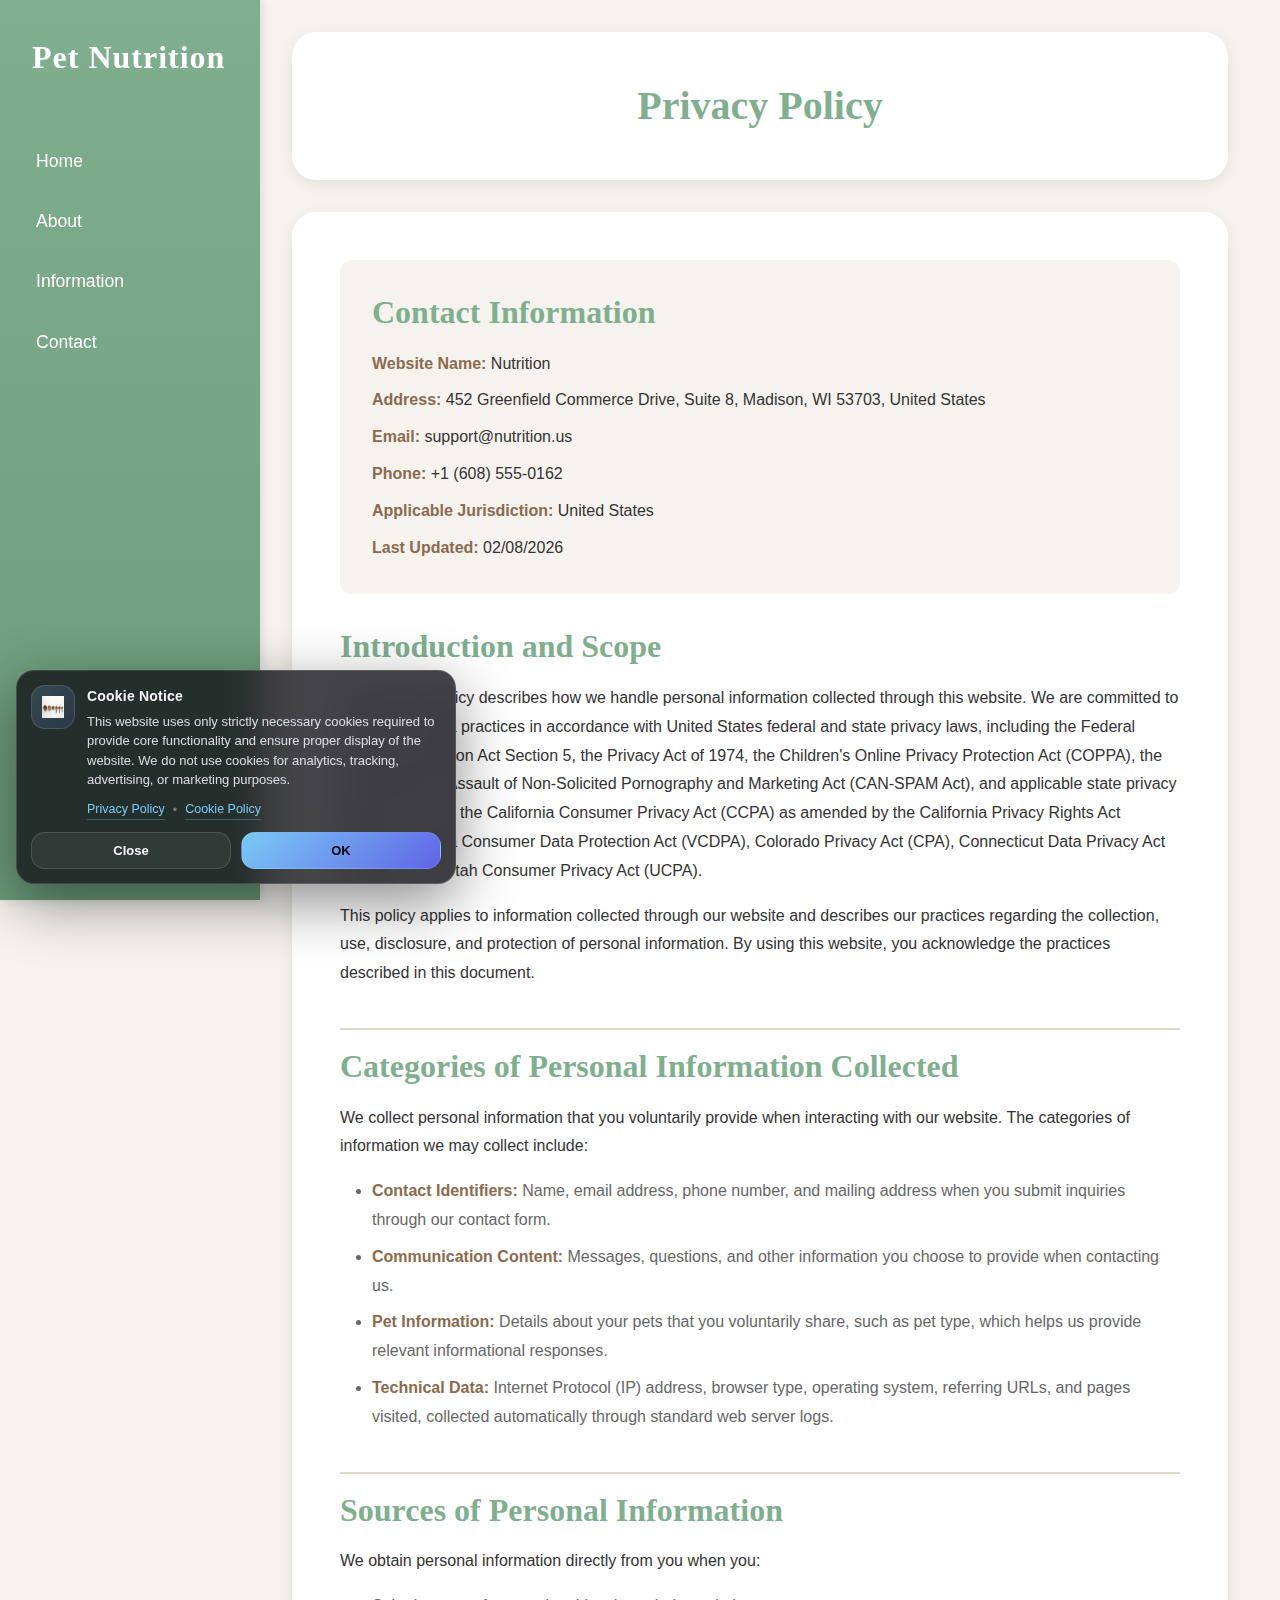
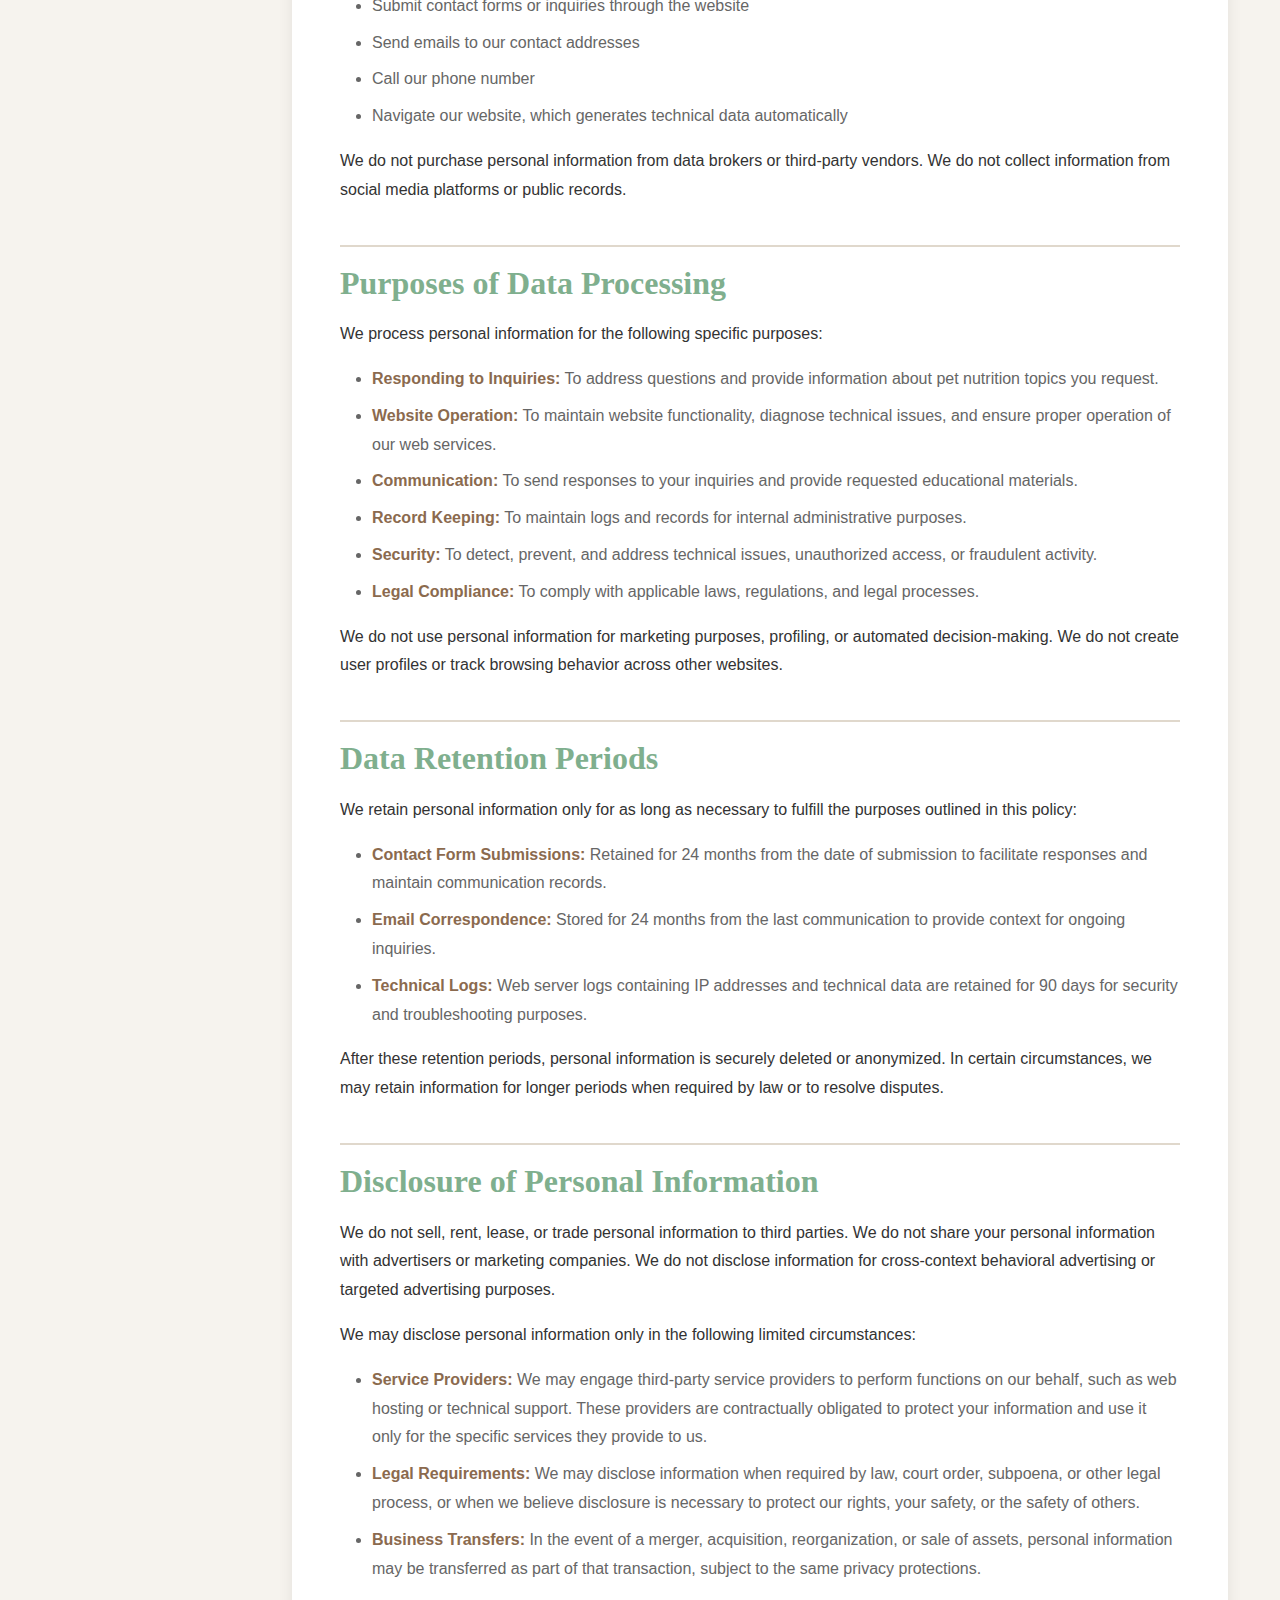
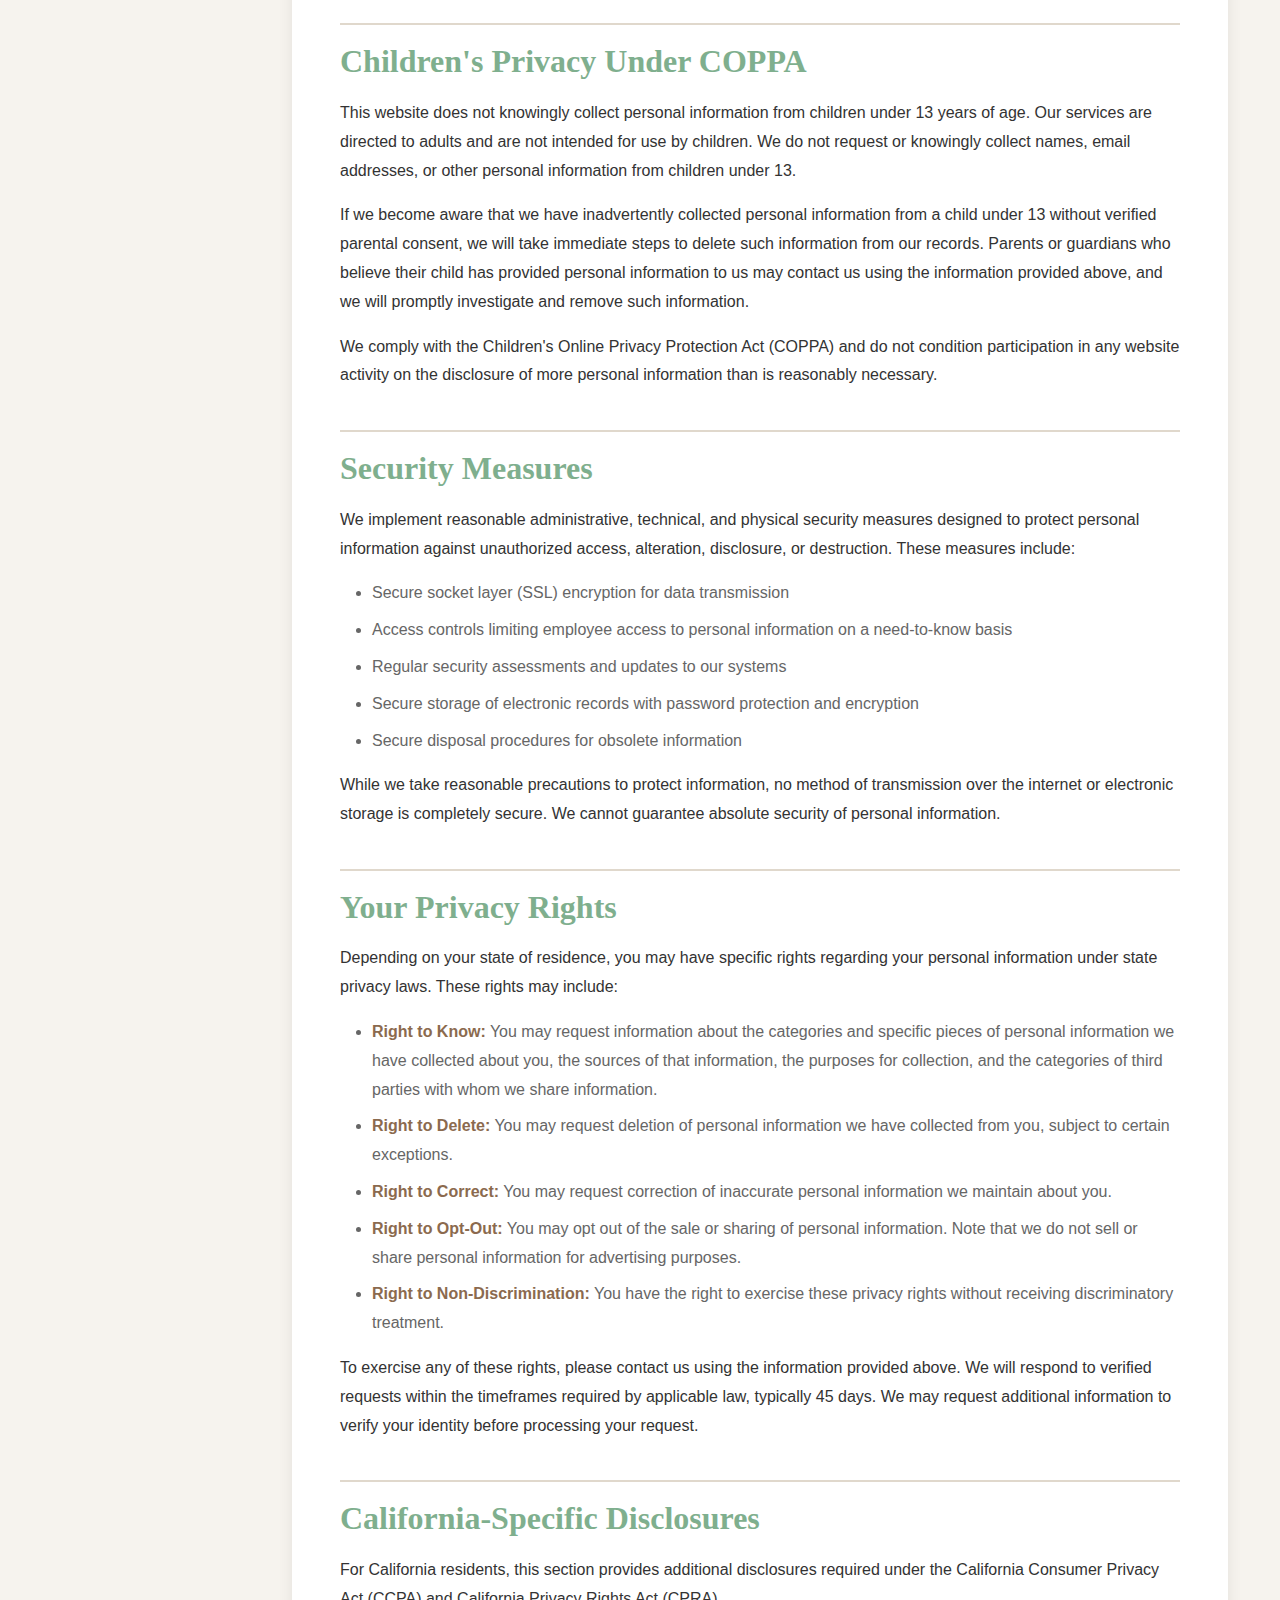
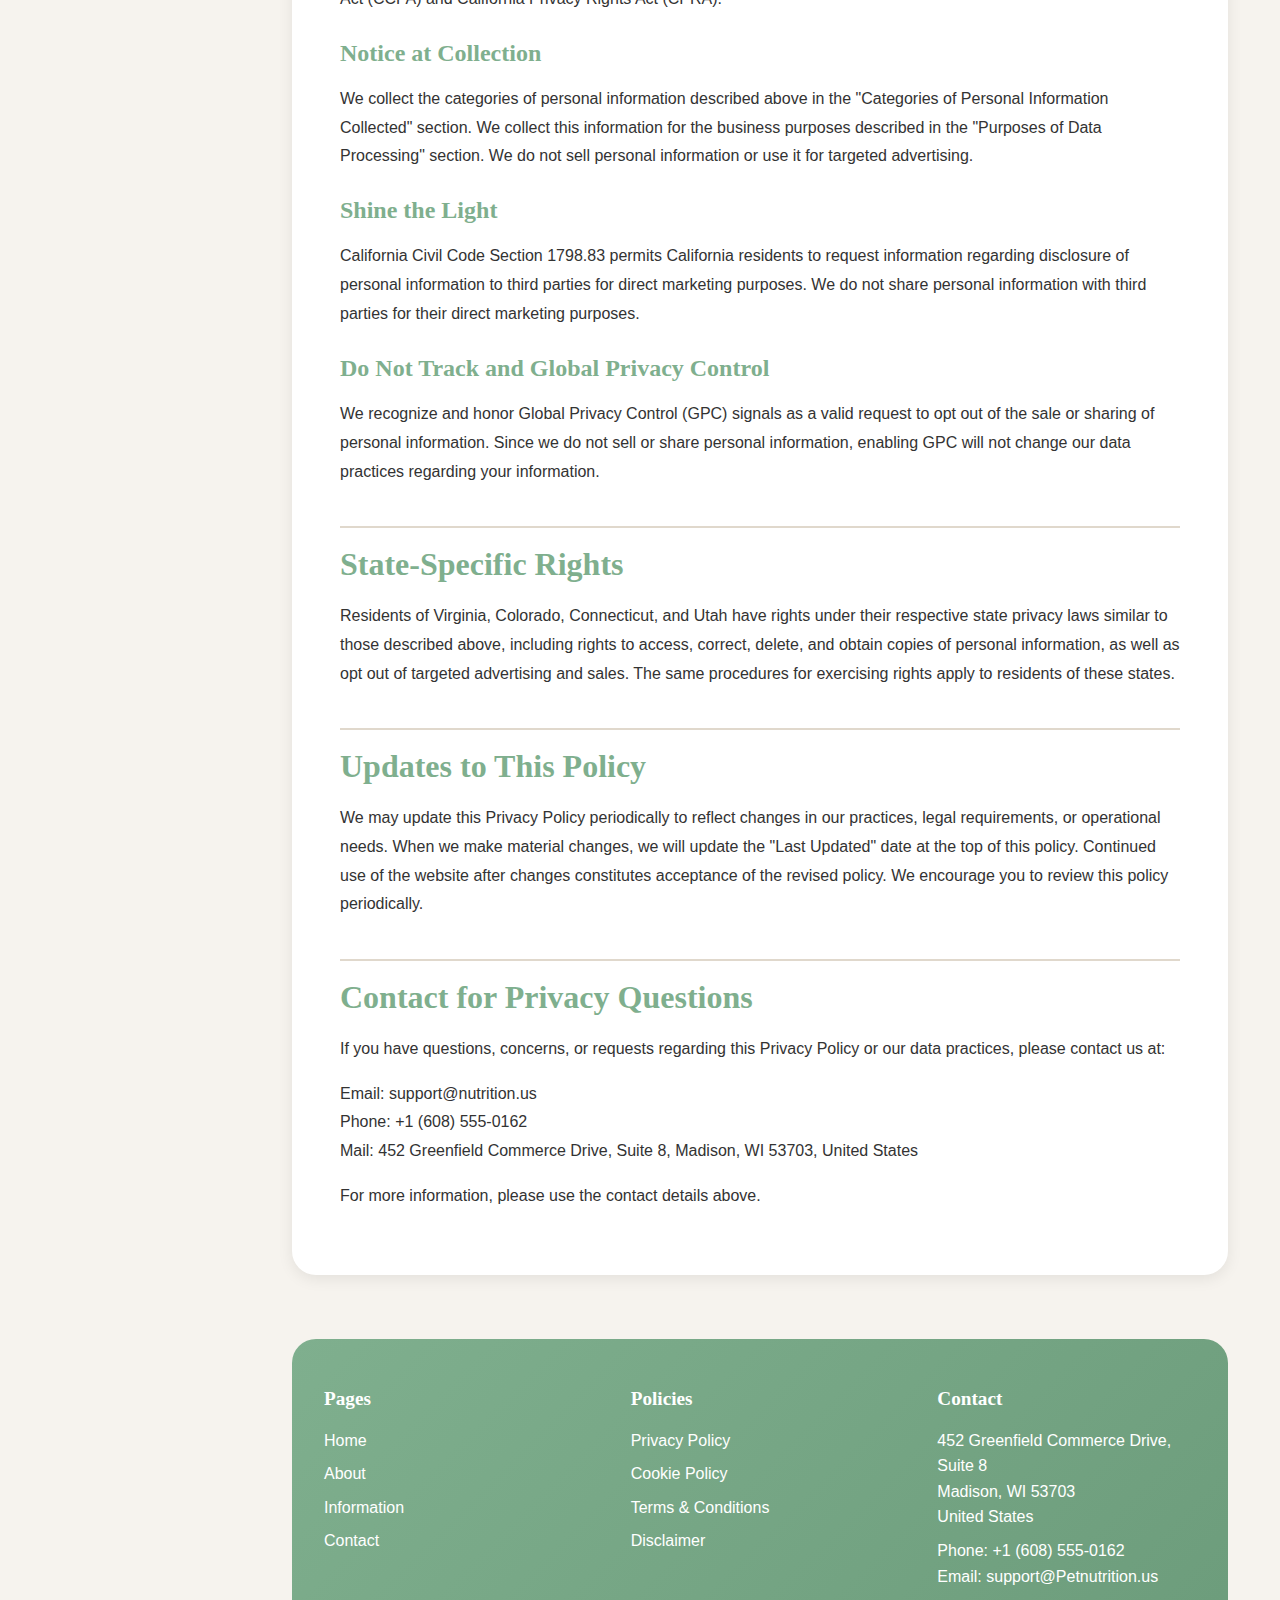
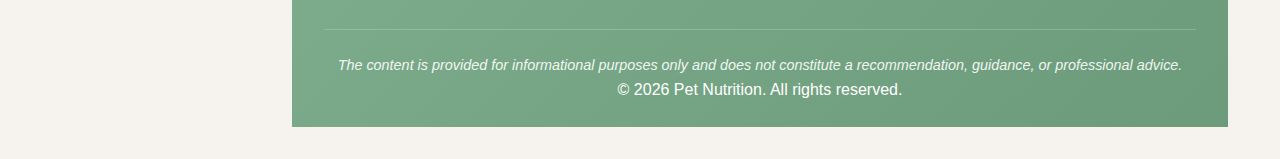
<file: privacy-policy.html>
<!DOCTYPE html>
<html lang="en">
<head>
    <meta charset="UTF-8">
    <meta name="viewport" content="width=device-width, initial-scale=1.0">
    <title>Privacy Policy - Pet Nutrition</title>
    <link rel="stylesheet" href="css/style.css">
</head>
<body>
    <button class="burger-menu" id="burgerMenu" aria-label="Menu">
        <span></span>
        <span></span>
        <span></span>
    </button>
    <div class="mobile-overlay" id="mobileOverlay"></div>

    <nav class="sidebar" id="sidebar">
        <div class="logo">Pet Nutrition</div>
        <ul class="nav-links">
            <li><a href="index.html">Home</a></li>
            <li><a href="about.html">About</a></li>
            <li><a href="info.html">Information</a></li>
            <li><a href="contact.html">Contact</a></li>
        </ul>
    </nav>

    <main class="content policy-page">
        <section class="policy-header">
            <h1>Privacy Policy</h1>
        </section>

        <section class="policy-content">
            <div class="contact-block">
                <h2>Contact Information</h2>
                <p><strong>Website Name:</strong> Nutrition</p>
                <p><strong>Address:</strong> 452 Greenfield Commerce Drive, Suite 8, Madison, WI 53703, United States</p>
                <p><strong>Email:</strong> support@nutrition.us</p>
                <p><strong>Phone:</strong> +1 (608) 555-0162</p>
                <p><strong>Applicable Jurisdiction:</strong> United States</p>
                <p><strong>Last Updated:</strong> 02/08/2026</p>
            </div>

            <h2>Introduction and Scope</h2>
            <p>This Privacy Policy describes how we handle personal information collected through this website. We are committed to transparent data practices in accordance with United States federal and state privacy laws, including the Federal Trade Commission Act Section 5, the Privacy Act of 1974, the Children's Online Privacy Protection Act (COPPA), the Controlling the Assault of Non-Solicited Pornography and Marketing Act (CAN-SPAM Act), and applicable state privacy statutes such as the California Consumer Privacy Act (CCPA) as amended by the California Privacy Rights Act (CPRA), Virginia Consumer Data Protection Act (VCDPA), Colorado Privacy Act (CPA), Connecticut Data Privacy Act (CTDPA), and Utah Consumer Privacy Act (UCPA).</p>
            <p>This policy applies to information collected through our website and describes our practices regarding the collection, use, disclosure, and protection of personal information. By using this website, you acknowledge the practices described in this document.</p>

            <h2>Categories of Personal Information Collected</h2>
            <p>We collect personal information that you voluntarily provide when interacting with our website. The categories of information we may collect include:</p>
            <ul>
                <li><strong>Contact Identifiers:</strong> Name, email address, phone number, and mailing address when you submit inquiries through our contact form.</li>
                <li><strong>Communication Content:</strong> Messages, questions, and other information you choose to provide when contacting us.</li>
                <li><strong>Pet Information:</strong> Details about your pets that you voluntarily share, such as pet type, which helps us provide relevant informational responses.</li>
                <li><strong>Technical Data:</strong> Internet Protocol (IP) address, browser type, operating system, referring URLs, and pages visited, collected automatically through standard web server logs.</li>
            </ul>

            <h2>Sources of Personal Information</h2>
            <p>We obtain personal information directly from you when you:</p>
            <ul>
                <li>Submit contact forms or inquiries through the website</li>
                <li>Send emails to our contact addresses</li>
                <li>Call our phone number</li>
                <li>Navigate our website, which generates technical data automatically</li>
            </ul>
            <p>We do not purchase personal information from data brokers or third-party vendors. We do not collect information from social media platforms or public records.</p>

            <h2>Purposes of Data Processing</h2>
            <p>We process personal information for the following specific purposes:</p>
            <ul>
                <li><strong>Responding to Inquiries:</strong> To address questions and provide information about pet nutrition topics you request.</li>
                <li><strong>Website Operation:</strong> To maintain website functionality, diagnose technical issues, and ensure proper operation of our web services.</li>
                <li><strong>Communication:</strong> To send responses to your inquiries and provide requested educational materials.</li>
                <li><strong>Record Keeping:</strong> To maintain logs and records for internal administrative purposes.</li>
                <li><strong>Security:</strong> To detect, prevent, and address technical issues, unauthorized access, or fraudulent activity.</li>
                <li><strong>Legal Compliance:</strong> To comply with applicable laws, regulations, and legal processes.</li>
            </ul>
            <p>We do not use personal information for marketing purposes, profiling, or automated decision-making. We do not create user profiles or track browsing behavior across other websites.</p>

            <h2>Data Retention Periods</h2>
            <p>We retain personal information only for as long as necessary to fulfill the purposes outlined in this policy:</p>
            <ul>
                <li><strong>Contact Form Submissions:</strong> Retained for 24 months from the date of submission to facilitate responses and maintain communication records.</li>
                <li><strong>Email Correspondence:</strong> Stored for 24 months from the last communication to provide context for ongoing inquiries.</li>
                <li><strong>Technical Logs:</strong> Web server logs containing IP addresses and technical data are retained for 90 days for security and troubleshooting purposes.</li>
            </ul>
            <p>After these retention periods, personal information is securely deleted or anonymized. In certain circumstances, we may retain information for longer periods when required by law or to resolve disputes.</p>

            <h2>Disclosure of Personal Information</h2>
            <p>We do not sell, rent, lease, or trade personal information to third parties. We do not share your personal information with advertisers or marketing companies. We do not disclose information for cross-context behavioral advertising or targeted advertising purposes.</p>
            <p>We may disclose personal information only in the following limited circumstances:</p>
            <ul>
                <li><strong>Service Providers:</strong> We may engage third-party service providers to perform functions on our behalf, such as web hosting or technical support. These providers are contractually obligated to protect your information and use it only for the specific services they provide to us.</li>
                <li><strong>Legal Requirements:</strong> We may disclose information when required by law, court order, subpoena, or other legal process, or when we believe disclosure is necessary to protect our rights, your safety, or the safety of others.</li>
                <li><strong>Business Transfers:</strong> In the event of a merger, acquisition, reorganization, or sale of assets, personal information may be transferred as part of that transaction, subject to the same privacy protections.</li>
            </ul>

            <h2>Children's Privacy Under COPPA</h2>
            <p>This website does not knowingly collect personal information from children under 13 years of age. Our services are directed to adults and are not intended for use by children. We do not request or knowingly collect names, email addresses, or other personal information from children under 13.</p>
            <p>If we become aware that we have inadvertently collected personal information from a child under 13 without verified parental consent, we will take immediate steps to delete such information from our records. Parents or guardians who believe their child has provided personal information to us may contact us using the information provided above, and we will promptly investigate and remove such information.</p>
            <p>We comply with the Children's Online Privacy Protection Act (COPPA) and do not condition participation in any website activity on the disclosure of more personal information than is reasonably necessary.</p>

            <h2>Security Measures</h2>
            <p>We implement reasonable administrative, technical, and physical security measures designed to protect personal information against unauthorized access, alteration, disclosure, or destruction. These measures include:</p>
            <ul>
                <li>Secure socket layer (SSL) encryption for data transmission</li>
                <li>Access controls limiting employee access to personal information on a need-to-know basis</li>
                <li>Regular security assessments and updates to our systems</li>
                <li>Secure storage of electronic records with password protection and encryption</li>
                <li>Secure disposal procedures for obsolete information</li>
            </ul>
            <p>While we take reasonable precautions to protect information, no method of transmission over the internet or electronic storage is completely secure. We cannot guarantee absolute security of personal information.</p>

            <h2>Your Privacy Rights</h2>
            <p>Depending on your state of residence, you may have specific rights regarding your personal information under state privacy laws. These rights may include:</p>
            <ul>
                <li><strong>Right to Know:</strong> You may request information about the categories and specific pieces of personal information we have collected about you, the sources of that information, the purposes for collection, and the categories of third parties with whom we share information.</li>
                <li><strong>Right to Delete:</strong> You may request deletion of personal information we have collected from you, subject to certain exceptions.</li>
                <li><strong>Right to Correct:</strong> You may request correction of inaccurate personal information we maintain about you.</li>
                <li><strong>Right to Opt-Out:</strong> You may opt out of the sale or sharing of personal information. Note that we do not sell or share personal information for advertising purposes.</li>
                <li><strong>Right to Non-Discrimination:</strong> You have the right to exercise these privacy rights without receiving discriminatory treatment.</li>
            </ul>
            <p>To exercise any of these rights, please contact us using the information provided above. We will respond to verified requests within the timeframes required by applicable law, typically 45 days. We may request additional information to verify your identity before processing your request.</p>

            <h2>California-Specific Disclosures</h2>
            <p>For California residents, this section provides additional disclosures required under the California Consumer Privacy Act (CCPA) and California Privacy Rights Act (CPRA).</p>
            <h3>Notice at Collection</h3>
            <p>We collect the categories of personal information described above in the "Categories of Personal Information Collected" section. We collect this information for the business purposes described in the "Purposes of Data Processing" section. We do not sell personal information or use it for targeted advertising.</p>
            <h3>Shine the Light</h3>
            <p>California Civil Code Section 1798.83 permits California residents to request information regarding disclosure of personal information to third parties for direct marketing purposes. We do not share personal information with third parties for their direct marketing purposes.</p>
            <h3>Do Not Track and Global Privacy Control</h3>
            <p>We recognize and honor Global Privacy Control (GPC) signals as a valid request to opt out of the sale or sharing of personal information. Since we do not sell or share personal information, enabling GPC will not change our data practices regarding your information.</p>

            <h2>State-Specific Rights</h2>
            <p>Residents of Virginia, Colorado, Connecticut, and Utah have rights under their respective state privacy laws similar to those described above, including rights to access, correct, delete, and obtain copies of personal information, as well as opt out of targeted advertising and sales. The same procedures for exercising rights apply to residents of these states.</p>

            <h2>Updates to This Policy</h2>
            <p>We may update this Privacy Policy periodically to reflect changes in our practices, legal requirements, or operational needs. When we make material changes, we will update the "Last Updated" date at the top of this policy. Continued use of the website after changes constitutes acceptance of the revised policy. We encourage you to review this policy periodically.</p>

            <h2>Contact for Privacy Questions</h2>
            <p>If you have questions, concerns, or requests regarding this Privacy Policy or our data practices, please contact us at:</p>
            <p>Email: support@nutrition.us<br>
            Phone: +1 (608) 555-0162<br>
            Mail: 452 Greenfield Commerce Drive, Suite 8, Madison, WI 53703, United States</p>
            <p>For more information, please use the contact details above.</p>
        </section>

        <footer>
            <div class="footer-content">
                <div class="footer-column">
                    <h4>Pages</h4>
                    <ul>
                        <li><a href="index.html">Home</a></li>
                        <li><a href="about.html">About</a></li>
                        <li><a href="info.html">Information</a></li>
                        <li><a href="contact.html">Contact</a></li>
                    </ul>
                </div>
                <div class="footer-column">
                    <h4>Policies</h4>
                    <ul>
                        <li><a href="privacy-policy.html">Privacy Policy</a></li>
                        <li><a href="cookie-policy.html">Cookie Policy</a></li>
                        <li><a href="terms-conditions.html">Terms & Conditions</a></li>
                        <li><a href="disclaimer.html">Disclaimer</a></li>
                    </ul>
                </div>
                <div class="footer-column">
                    <h4>Contact</h4>
                    <p>452 Greenfield Commerce Drive, Suite 8<br>Madison, WI 53703<br>United States</p>
                    <p>Phone: +1 (608) 555-0162<br>Email: support@Petnutrition.us</p>
                </div>
            </div>
            <div class="footer-bottom">
                <p class="disclaimer-text">The content is provided for informational purposes only and does not constitute a recommendation, guidance, or professional advice.</p>
                <p>&copy; 2026 Pet Nutrition. All rights reserved.</p>
            </div>
        </footer>

<div class="cookie-banner cookie-de" id="cookieBanner" role="dialog" aria-live="polite" aria-label="Cookie Notice" aria-modal="true">
  <div class="cookie-de-top">
    <div class="cookie-de-badge">
      <img src="images/ingredient-vegetables.jpg" alt="" aria-hidden="true" class="cookie-de-badge-img">
    </div>
    <div class="cookie-de-copy">
      <p class="cookie-de-title">Cookie Notice</p>
      <p class="cookie-de-text">
        This website uses only strictly necessary cookies required to provide core functionality and ensure proper display of the website.
        We do not use cookies for analytics, tracking, advertising, or marketing purposes.
      </p>
      <div class="cookie-de-links">
        <a href="privacy-policy.html" class="cookie-de-link">Privacy Policy</a>
        <span class="cookie-de-sep">•</span>
        <a href="cookie-policy.html" class="cookie-de-link">Cookie Policy</a>
      </div>
    </div>
  </div>
  <div class="cookie-de-actions">
    <button id="cookieRejectBtn" type="button" class="cookie-de-btn cookie-de-btn-ghost">Close</button>
    <button id="cookieAcceptBtn" type="button" class="cookie-de-btn cookie-de-btn-solid">OK</button>
  </div>
</div>

</main>
<script src="js/cookie.js"></script>
<script src="js/menu.js"></script>
</body>
</html>
</file>
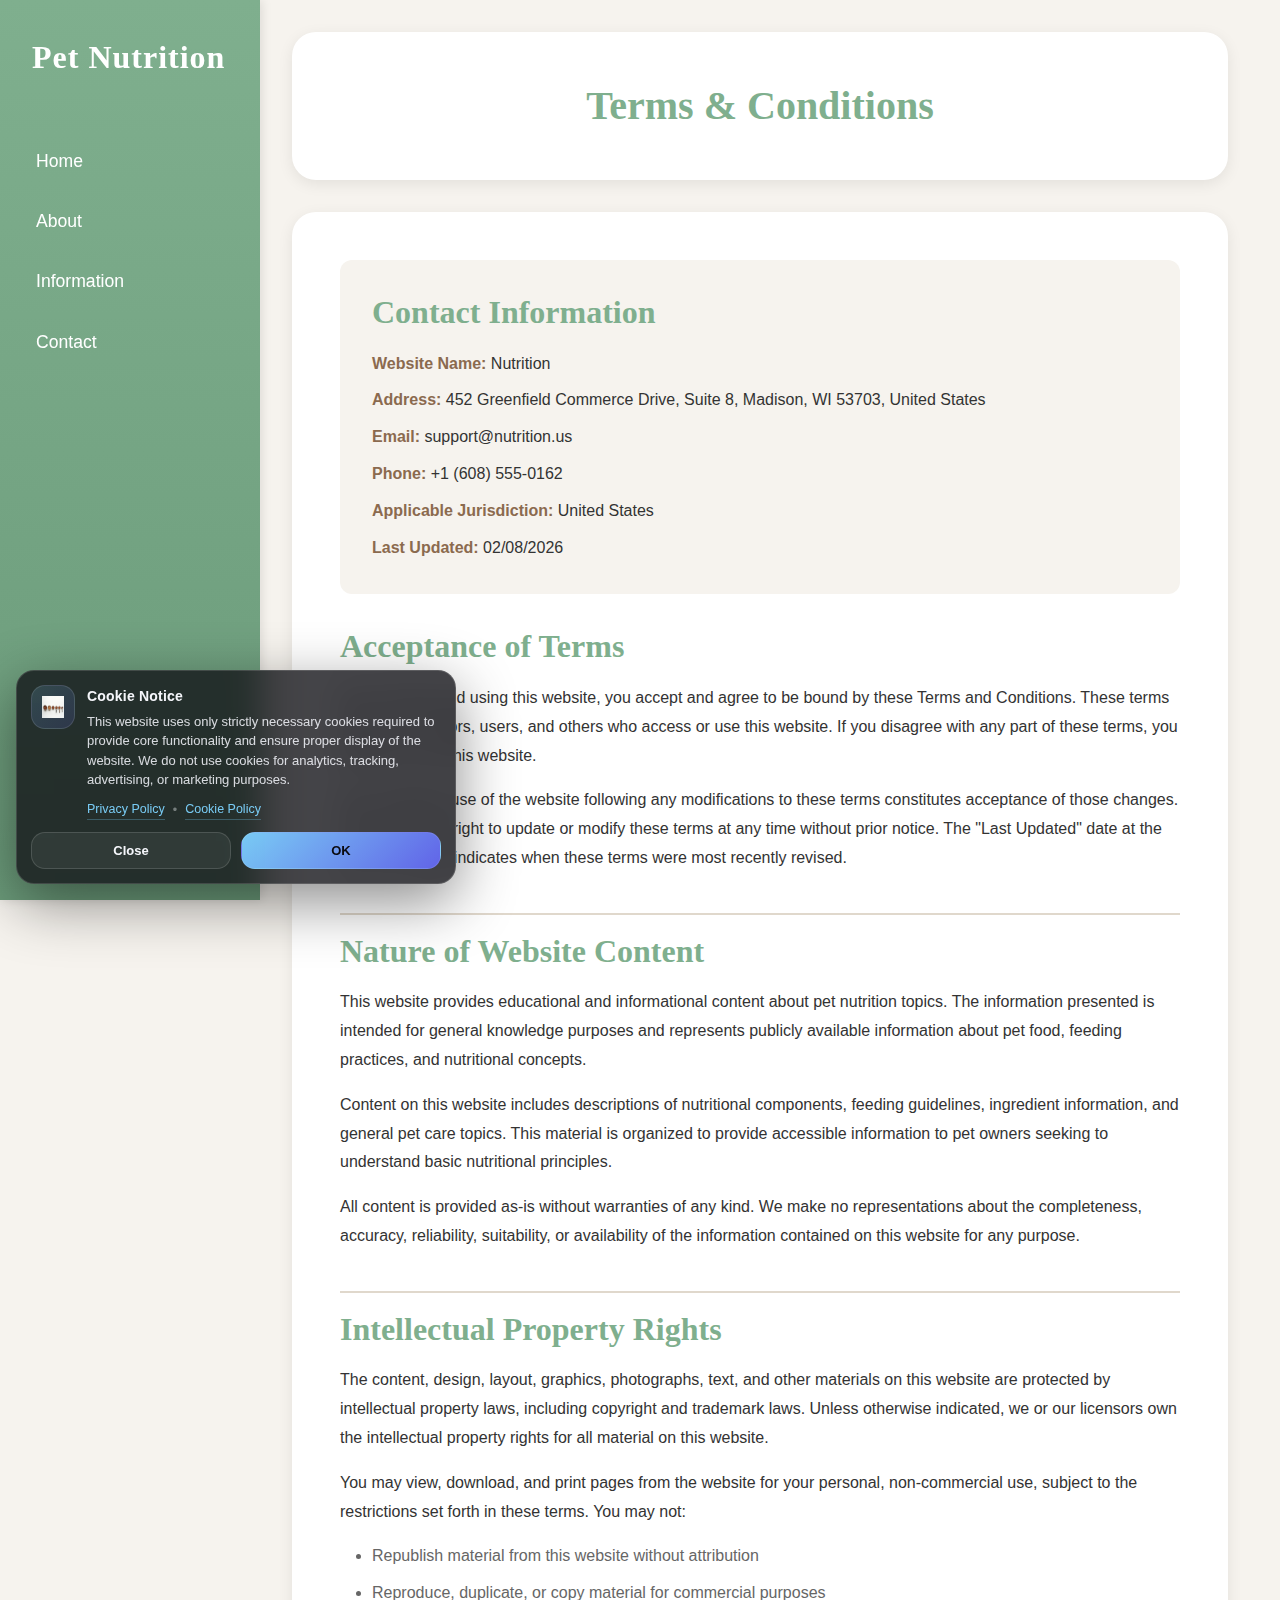
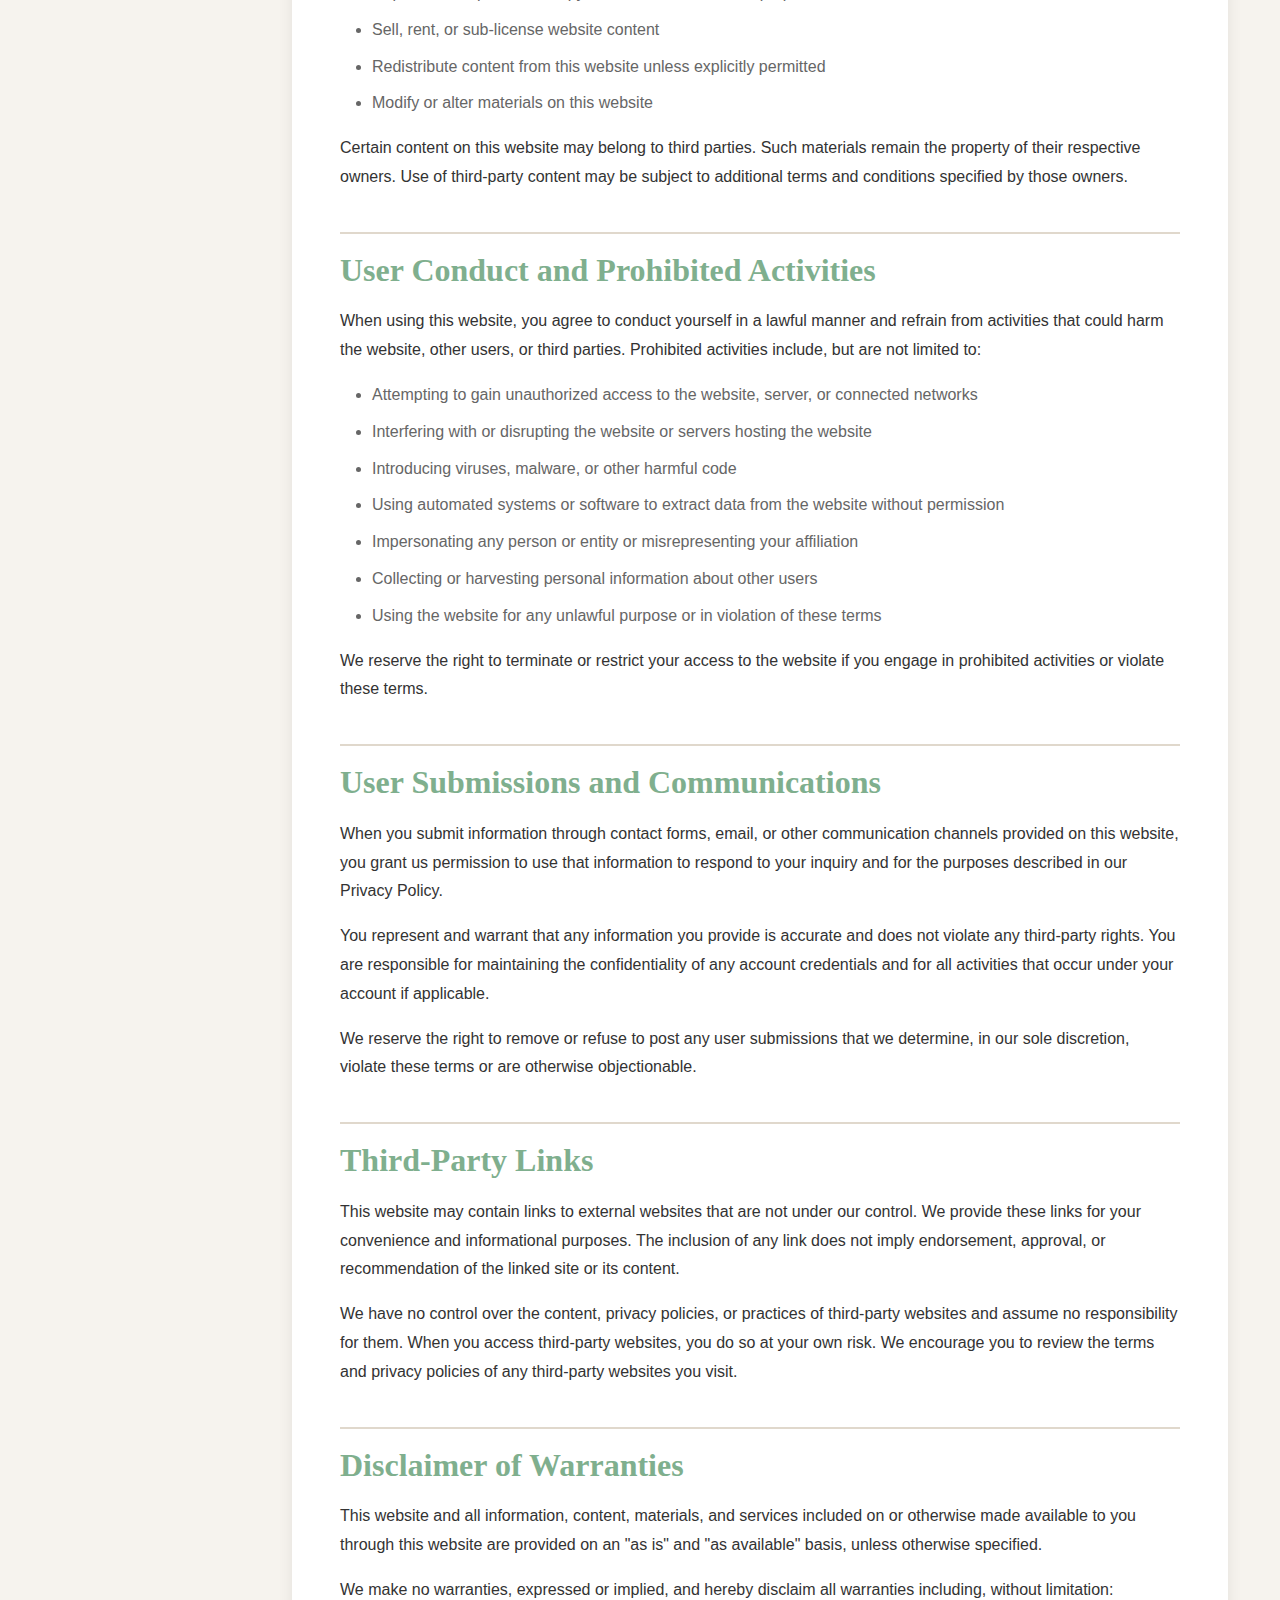
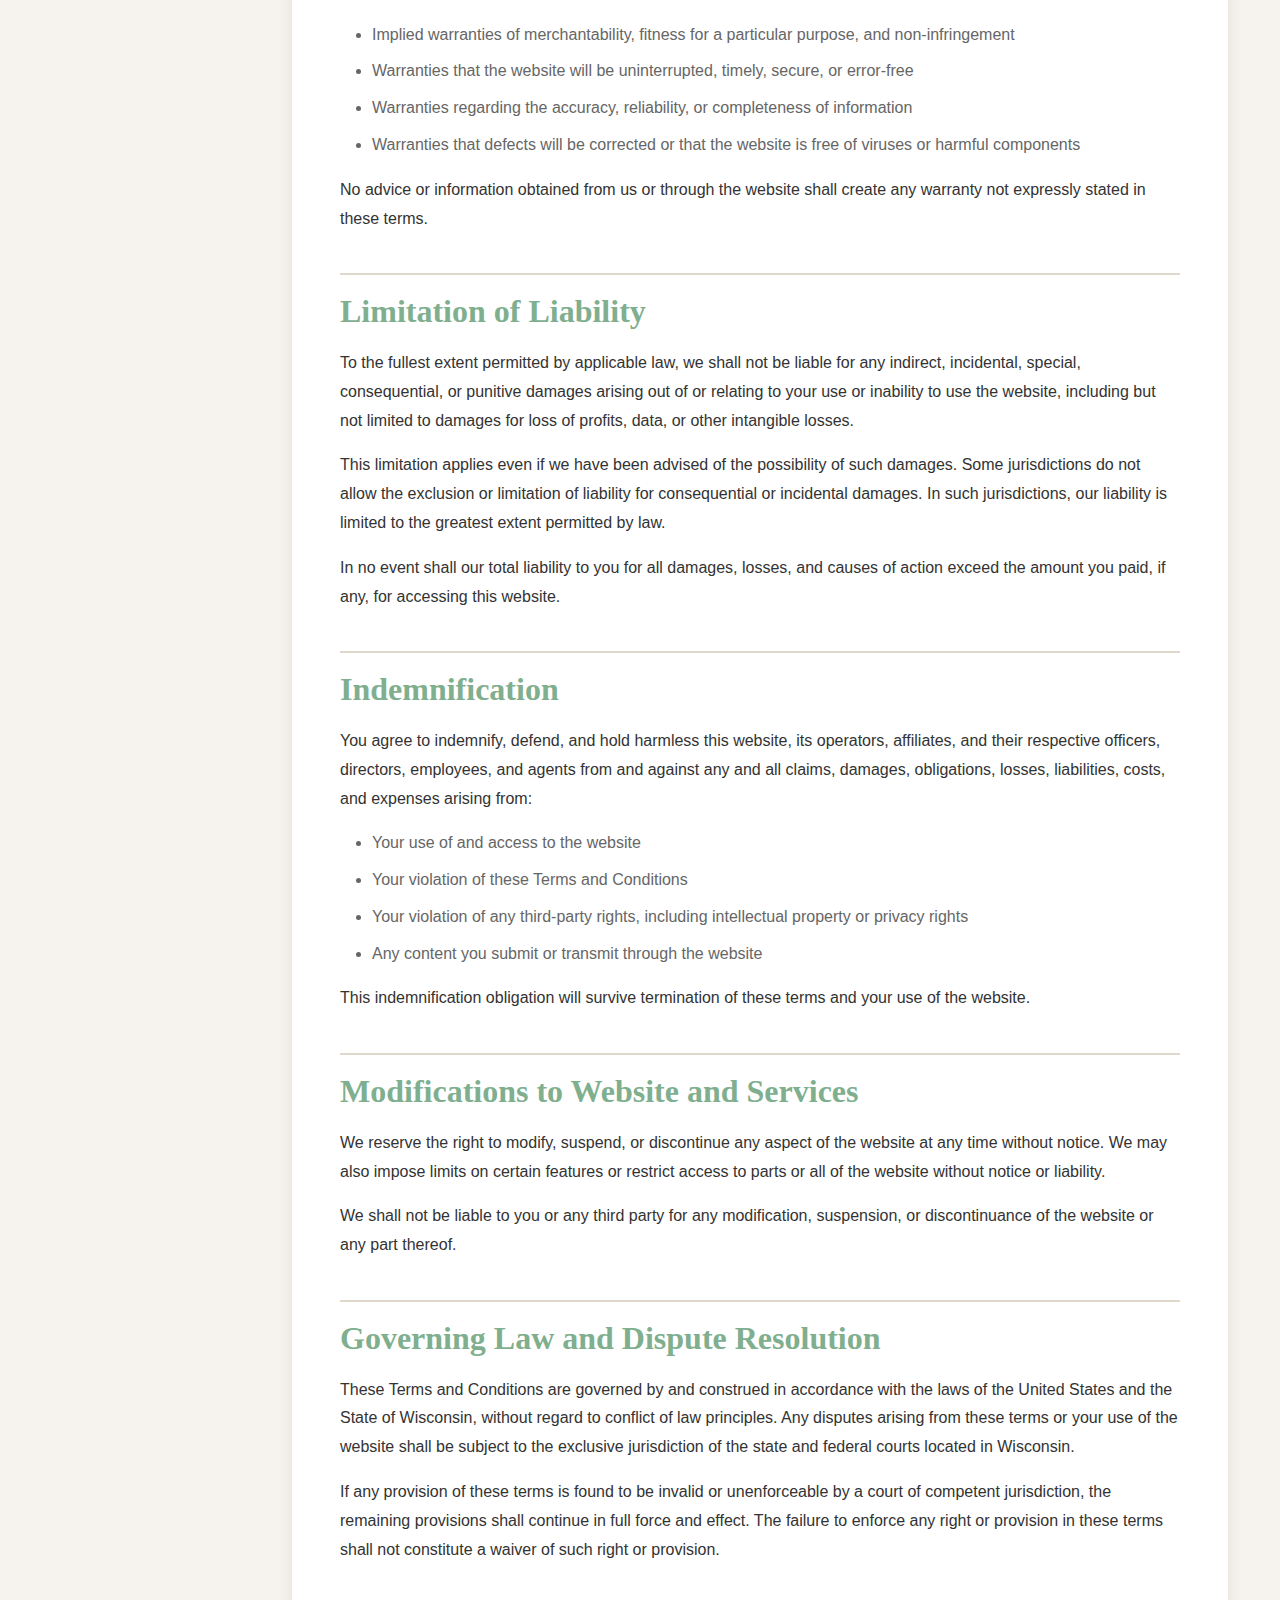
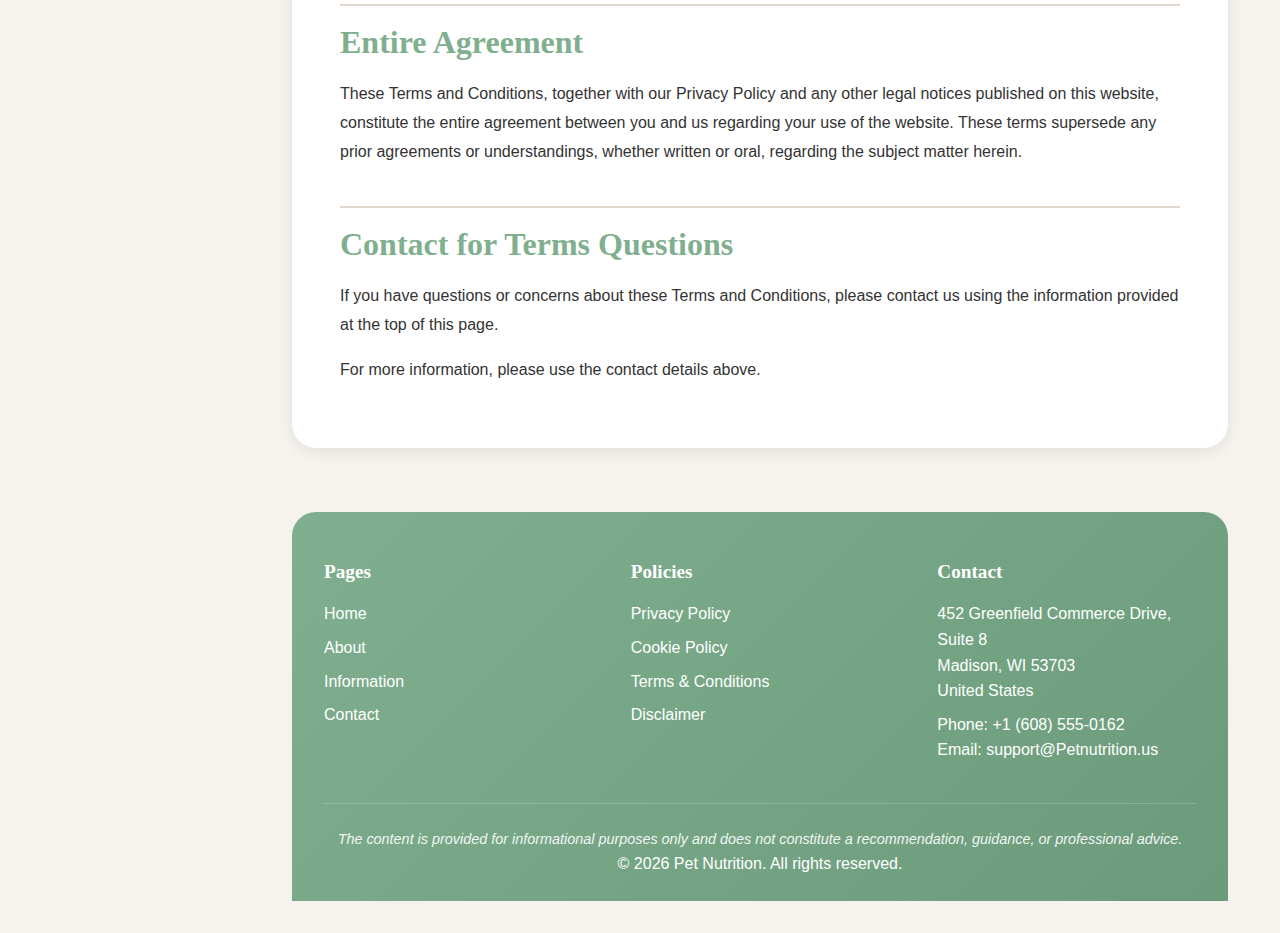
<file: terms-conditions.html>
<!DOCTYPE html>
<html lang="en">
<head>
    <meta charset="UTF-8">
    <meta name="viewport" content="width=device-width, initial-scale=1.0">
    <title>Terms & Conditions - Pet Nutrition</title>
    <link rel="stylesheet" href="css/style.css">
</head>
<body>
    <button class="burger-menu" id="burgerMenu" aria-label="Menu">
        <span></span>
        <span></span>
        <span></span>
    </button>
    <div class="mobile-overlay" id="mobileOverlay"></div>

    <nav class="sidebar" id="sidebar">
        <div class="logo">Pet Nutrition</div>
        <ul class="nav-links">
            <li><a href="index.html">Home</a></li>
            <li><a href="about.html">About</a></li>
            <li><a href="info.html">Information</a></li>
            <li><a href="contact.html">Contact</a></li>
        </ul>
    </nav>

    <main class="content policy-page">
        <section class="policy-header">
            <h1>Terms & Conditions</h1>
        </section>

        <section class="policy-content">
            <div class="contact-block">
                <h2>Contact Information</h2>
                <p><strong>Website Name:</strong> Nutrition</p>
                <p><strong>Address:</strong> 452 Greenfield Commerce Drive, Suite 8, Madison, WI 53703, United States</p>
                <p><strong>Email:</strong> support@nutrition.us</p>
                <p><strong>Phone:</strong> +1 (608) 555-0162</p>
                <p><strong>Applicable Jurisdiction:</strong> United States</p>
                <p><strong>Last Updated:</strong> 02/08/2026</p>
            </div>

            <h2>Acceptance of Terms</h2>
            <p>By accessing and using this website, you accept and agree to be bound by these Terms and Conditions. These terms apply to all visitors, users, and others who access or use this website. If you disagree with any part of these terms, you should not use this website.</p>
            <p>Your continued use of the website following any modifications to these terms constitutes acceptance of those changes. We reserve the right to update or modify these terms at any time without prior notice. The "Last Updated" date at the top of this page indicates when these terms were most recently revised.</p>

            <h2>Nature of Website Content</h2>
            <p>This website provides educational and informational content about pet nutrition topics. The information presented is intended for general knowledge purposes and represents publicly available information about pet food, feeding practices, and nutritional concepts.</p>
            <p>Content on this website includes descriptions of nutritional components, feeding guidelines, ingredient information, and general pet care topics. This material is organized to provide accessible information to pet owners seeking to understand basic nutritional principles.</p>
            <p>All content is provided as-is without warranties of any kind. We make no representations about the completeness, accuracy, reliability, suitability, or availability of the information contained on this website for any purpose.</p>

            <h2>Intellectual Property Rights</h2>
            <p>The content, design, layout, graphics, photographs, text, and other materials on this website are protected by intellectual property laws, including copyright and trademark laws. Unless otherwise indicated, we or our licensors own the intellectual property rights for all material on this website.</p>
            <p>You may view, download, and print pages from the website for your personal, non-commercial use, subject to the restrictions set forth in these terms. You may not:</p>
            <ul>
                <li>Republish material from this website without attribution</li>
                <li>Reproduce, duplicate, or copy material for commercial purposes</li>
                <li>Sell, rent, or sub-license website content</li>
                <li>Redistribute content from this website unless explicitly permitted</li>
                <li>Modify or alter materials on this website</li>
            </ul>
            <p>Certain content on this website may belong to third parties. Such materials remain the property of their respective owners. Use of third-party content may be subject to additional terms and conditions specified by those owners.</p>

            <h2>User Conduct and Prohibited Activities</h2>
            <p>When using this website, you agree to conduct yourself in a lawful manner and refrain from activities that could harm the website, other users, or third parties. Prohibited activities include, but are not limited to:</p>
            <ul>
                <li>Attempting to gain unauthorized access to the website, server, or connected networks</li>
                <li>Interfering with or disrupting the website or servers hosting the website</li>
                <li>Introducing viruses, malware, or other harmful code</li>
                <li>Using automated systems or software to extract data from the website without permission</li>
                <li>Impersonating any person or entity or misrepresenting your affiliation</li>
                <li>Collecting or harvesting personal information about other users</li>
                <li>Using the website for any unlawful purpose or in violation of these terms</li>
            </ul>
            <p>We reserve the right to terminate or restrict your access to the website if you engage in prohibited activities or violate these terms.</p>

            <h2>User Submissions and Communications</h2>
            <p>When you submit information through contact forms, email, or other communication channels provided on this website, you grant us permission to use that information to respond to your inquiry and for the purposes described in our Privacy Policy.</p>
            <p>You represent and warrant that any information you provide is accurate and does not violate any third-party rights. You are responsible for maintaining the confidentiality of any account credentials and for all activities that occur under your account if applicable.</p>
            <p>We reserve the right to remove or refuse to post any user submissions that we determine, in our sole discretion, violate these terms or are otherwise objectionable.</p>

            <h2>Third-Party Links</h2>
            <p>This website may contain links to external websites that are not under our control. We provide these links for your convenience and informational purposes. The inclusion of any link does not imply endorsement, approval, or recommendation of the linked site or its content.</p>
            <p>We have no control over the content, privacy policies, or practices of third-party websites and assume no responsibility for them. When you access third-party websites, you do so at your own risk. We encourage you to review the terms and privacy policies of any third-party websites you visit.</p>

            <h2>Disclaimer of Warranties</h2>
            <p>This website and all information, content, materials, and services included on or otherwise made available to you through this website are provided on an "as is" and "as available" basis, unless otherwise specified.</p>
            <p>We make no warranties, expressed or implied, and hereby disclaim all warranties including, without limitation:</p>
            <ul>
                <li>Implied warranties of merchantability, fitness for a particular purpose, and non-infringement</li>
                <li>Warranties that the website will be uninterrupted, timely, secure, or error-free</li>
                <li>Warranties regarding the accuracy, reliability, or completeness of information</li>
                <li>Warranties that defects will be corrected or that the website is free of viruses or harmful components</li>
            </ul>
            <p>No advice or information obtained from us or through the website shall create any warranty not expressly stated in these terms.</p>

            <h2>Limitation of Liability</h2>
            <p>To the fullest extent permitted by applicable law, we shall not be liable for any indirect, incidental, special, consequential, or punitive damages arising out of or relating to your use or inability to use the website, including but not limited to damages for loss of profits, data, or other intangible losses.</p>
            <p>This limitation applies even if we have been advised of the possibility of such damages. Some jurisdictions do not allow the exclusion or limitation of liability for consequential or incidental damages. In such jurisdictions, our liability is limited to the greatest extent permitted by law.</p>
            <p>In no event shall our total liability to you for all damages, losses, and causes of action exceed the amount you paid, if any, for accessing this website.</p>

            <h2>Indemnification</h2>
            <p>You agree to indemnify, defend, and hold harmless this website, its operators, affiliates, and their respective officers, directors, employees, and agents from and against any and all claims, damages, obligations, losses, liabilities, costs, and expenses arising from:</p>
            <ul>
                <li>Your use of and access to the website</li>
                <li>Your violation of these Terms and Conditions</li>
                <li>Your violation of any third-party rights, including intellectual property or privacy rights</li>
                <li>Any content you submit or transmit through the website</li>
            </ul>
            <p>This indemnification obligation will survive termination of these terms and your use of the website.</p>

            <h2>Modifications to Website and Services</h2>
            <p>We reserve the right to modify, suspend, or discontinue any aspect of the website at any time without notice. We may also impose limits on certain features or restrict access to parts or all of the website without notice or liability.</p>
            <p>We shall not be liable to you or any third party for any modification, suspension, or discontinuance of the website or any part thereof.</p>

            <h2>Governing Law and Dispute Resolution</h2>
            <p>These Terms and Conditions are governed by and construed in accordance with the laws of the United States and the State of Wisconsin, without regard to conflict of law principles. Any disputes arising from these terms or your use of the website shall be subject to the exclusive jurisdiction of the state and federal courts located in Wisconsin.</p>
            <p>If any provision of these terms is found to be invalid or unenforceable by a court of competent jurisdiction, the remaining provisions shall continue in full force and effect. The failure to enforce any right or provision in these terms shall not constitute a waiver of such right or provision.</p>

            <h2>Entire Agreement</h2>
            <p>These Terms and Conditions, together with our Privacy Policy and any other legal notices published on this website, constitute the entire agreement between you and us regarding your use of the website. These terms supersede any prior agreements or understandings, whether written or oral, regarding the subject matter herein.</p>

            <h2>Contact for Terms Questions</h2>
            <p>If you have questions or concerns about these Terms and Conditions, please contact us using the information provided at the top of this page.</p>
            <p>For more information, please use the contact details above.</p>
        </section>

        <footer>
            <div class="footer-content">
                <div class="footer-column">
                    <h4>Pages</h4>
                    <ul>
                        <li><a href="index.html">Home</a></li>
                        <li><a href="about.html">About</a></li>
                        <li><a href="info.html">Information</a></li>
                        <li><a href="contact.html">Contact</a></li>
                    </ul>
                </div>
                <div class="footer-column">
                    <h4>Policies</h4>
                    <ul>
                        <li><a href="privacy-policy.html">Privacy Policy</a></li>
                        <li><a href="cookie-policy.html">Cookie Policy</a></li>
                        <li><a href="terms-conditions.html">Terms & Conditions</a></li>
                        <li><a href="disclaimer.html">Disclaimer</a></li>
                    </ul>
                </div>
                <div class="footer-column">
                    <h4>Contact</h4>
                    <p>452 Greenfield Commerce Drive, Suite 8<br>Madison, WI 53703<br>United States</p>
                    <p>Phone: +1 (608) 555-0162<br>Email: support@Petnutrition.us</p>
                </div>
            </div>
            <div class="footer-bottom">
                <p class="disclaimer-text">The content is provided for informational purposes only and does not constitute a recommendation, guidance, or professional advice.</p>
                <p>&copy; 2026 Pet Nutrition. All rights reserved.</p>
            </div>
        </footer>

<div class="cookie-banner cookie-de" id="cookieBanner" role="dialog" aria-live="polite" aria-label="Cookie Notice" aria-modal="true">
  <div class="cookie-de-top">
    <div class="cookie-de-badge">
      <img src="images/ingredient-vegetables.jpg" alt="" aria-hidden="true" class="cookie-de-badge-img">
    </div>
    <div class="cookie-de-copy">
      <p class="cookie-de-title">Cookie Notice</p>
      <p class="cookie-de-text">
        This website uses only strictly necessary cookies required to provide core functionality and ensure proper display of the website.
        We do not use cookies for analytics, tracking, advertising, or marketing purposes.
      </p>
      <div class="cookie-de-links">
        <a href="privacy-policy.html" class="cookie-de-link">Privacy Policy</a>
        <span class="cookie-de-sep">•</span>
        <a href="cookie-policy.html" class="cookie-de-link">Cookie Policy</a>
      </div>
    </div>
  </div>
  <div class="cookie-de-actions">
    <button id="cookieRejectBtn" type="button" class="cookie-de-btn cookie-de-btn-ghost">Close</button>
    <button id="cookieAcceptBtn" type="button" class="cookie-de-btn cookie-de-btn-solid">OK</button>
  </div>
</div>
</main>
<script src="js/cookie.js"></script>
<script src="js/menu.js"></script>
</body>
</html>
</file>
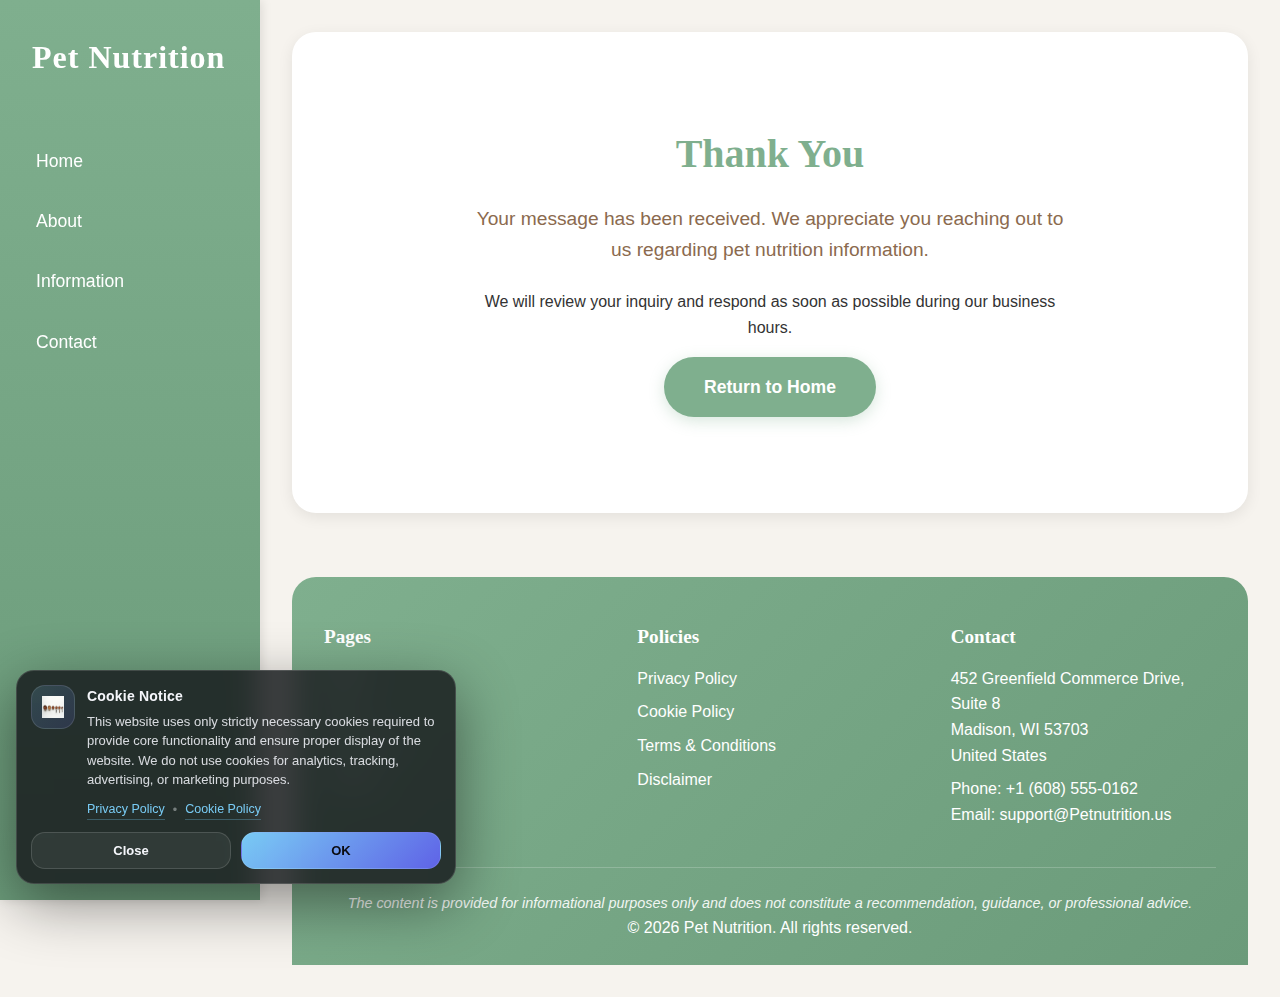
<file: thank-you.html>
<!DOCTYPE html>
<html lang="en">
<head>
    <meta charset="UTF-8">
    <meta name="viewport" content="width=device-width, initial-scale=1.0">
    <title>Thank You - Pet Nutrition</title>
    <link rel="stylesheet" href="css/style.css">
</head>
<body>
    <button class="burger-menu" id="burgerMenu" aria-label="Menu">
        <span></span>
        <span></span>
        <span></span>
    </button>
    <div class="mobile-overlay" id="mobileOverlay"></div>

    <nav class="sidebar" id="sidebar">
        <div class="logo">Pet Nutrition</div>
        <ul class="nav-links">
            <li><a href="index.html">Home</a></li>
            <li><a href="about.html">About</a></li>
            <li><a href="info.html">Information</a></li>
            <li><a href="contact.html">Contact</a></li>
        </ul>
    </nav>

    <main class="content">
        <section class="thankyou-section">
            <div class="thankyou-content">
                <h1>Thank You</h1>
                <p class="thankyou-message">Your message has been received. We appreciate you reaching out to us regarding pet nutrition information.</p>
                <p>We will review your inquiry and respond as soon as possible during our business hours.</p>
                <a href="index.html" class="btn-primary">Return to Home</a>
            </div>
        </section>

        <footer>
            <div class="footer-content">
                <div class="footer-column">
                    <h4>Pages</h4>
                    <ul>
                        <li><a href="index.html">Home</a></li>
                        <li><a href="about.html">About</a></li>
                        <li><a href="info.html">Information</a></li>
                        <li><a href="contact.html">Contact</a></li>
                    </ul>
                </div>
                <div class="footer-column">
                    <h4>Policies</h4>
                    <ul>
                        <li><a href="privacy-policy.html">Privacy Policy</a></li>
                        <li><a href="cookie-policy.html">Cookie Policy</a></li>
                        <li><a href="terms-conditions.html">Terms & Conditions</a></li>
                        <li><a href="disclaimer.html">Disclaimer</a></li>
                    </ul>
                </div>
                <div class="footer-column">
                    <h4>Contact</h4>
                    <p>452 Greenfield Commerce Drive, Suite 8<br>Madison, WI 53703<br>United States</p>
                    <p>Phone: +1 (608) 555-0162<br>Email: support@Petnutrition.us</p>
                </div>
            </div>
            <div class="footer-bottom">
                <p class="disclaimer-text">The content is provided for informational purposes only and does not constitute a recommendation, guidance, or professional advice.</p>
                <p>&copy; 2026 Pet Nutrition. All rights reserved.</p>
            </div>
        </footer>

<div class="cookie-banner cookie-de" id="cookieBanner" role="dialog" aria-live="polite" aria-label="Cookie Notice" aria-modal="true">
  <div class="cookie-de-top">
    <div class="cookie-de-badge">
      <img src="images/ingredient-vegetables.jpg" alt="" aria-hidden="true" class="cookie-de-badge-img">
    </div>
    <div class="cookie-de-copy">
      <p class="cookie-de-title">Cookie Notice</p>
      <p class="cookie-de-text">
        This website uses only strictly necessary cookies required to provide core functionality and ensure proper display of the website.
        We do not use cookies for analytics, tracking, advertising, or marketing purposes.
      </p>
      <div class="cookie-de-links">
        <a href="privacy-policy.html" class="cookie-de-link">Privacy Policy</a>
        <span class="cookie-de-sep">•</span>
        <a href="cookie-policy.html" class="cookie-de-link">Cookie Policy</a>
      </div>
    </div>
  </div>
  <div class="cookie-de-actions">
    <button id="cookieRejectBtn" type="button" class="cookie-de-btn cookie-de-btn-ghost">Close</button>
    <button id="cookieAcceptBtn" type="button" class="cookie-de-btn cookie-de-btn-solid">OK</button>
  </div>
</div>

<script src="js/cookie.js"></script>
<script src="js/menu.js"></script>
</body>
</html>
</file>
<file: css/style.css>
* {
    margin: 0;
    padding: 0;
    box-sizing: border-box;
}

body {
    font-family: Arial, sans-serif;
    line-height: 1.6;
    color: #333;
    background-color: #F6F3EE;
    display: flex;
    min-height: 100vh;
}

h1, h2, h3, h4, h5, h6 {
    font-family: Georgia, serif;
    color: #8B6A4E;
    line-height: 1.3;
    margin-bottom: 1rem;
}

h1 {
    font-size: 2.5rem;
    color: #7FAF8E;
}

h2 {
    font-size: 2rem;
    margin-top: 2rem;
}

h3 {
    font-size: 1.5rem;
    color: #7FAF8E;
}

p {
    margin-bottom: 1rem;
}

ul {
    margin-left: 1.5rem;
    margin-bottom: 1rem;
}

img {
    max-width: 100%;
    height: auto;
    display: block;
}

.sidebar {
    width: 260px;
    background: linear-gradient(180deg, #7FAF8E 0%, #6B9B7A 100%);
    padding: 2rem 0;
    position: fixed;
    height: 100vh;
    left: 0;
    top: 0;
    box-shadow: 2px 0 10px rgba(0,0,0,0.1);
    z-index: 100;
}

.sidebar .logo {
    font-family: Georgia, serif;
    font-size: 2rem;
    font-weight: bold;
    color: #FFFFFF;
    padding: 0 2rem;
    margin-bottom: 3rem;
    letter-spacing: 1px;
}

.sidebar .nav-links {
    list-style: none;
    margin: 0;
}

.sidebar .nav-links li {
    margin: 0;
}

.sidebar .nav-links a {
    display: block;
    color: #FFFFFF;
    text-decoration: none;
    padding: 1rem 2rem;
    font-size: 1.1rem;
    transition: background 0.3s ease, padding-left 0.3s ease;
    border-left: 4px solid transparent;
}

.sidebar .nav-links a:hover,
.sidebar .nav-links a.active {
    background-color: rgba(255, 255, 255, 0.15);
    padding-left: 2.5rem;
    border-left-color: #F6F3EE;
}

.content {
    flex: 1;
    margin-left: 260px;
    padding: 2rem;
    max-width: 1400px;
}

.hero {
    display: flex;
    align-items: center;
    gap: 3rem;
    background: #FFFFFF;
    padding: 4rem;
    border-radius: 24px;
    box-shadow: 0 4px 20px rgba(0,0,0,0.08);
    margin-bottom: 3rem;
}

.hero-content {
    flex: 1;
}

.hero h1 {
    font-size: 3rem;
    margin-bottom: 1rem;
    color: #8B6A4E;
}

.hero-subtitle {
    font-size: 1.2rem;
    color: #666;
    margin-bottom: 2rem;
}

.hero-image {
    flex: 1;
    border-radius: 16px;
    overflow: hidden;
}

.hero-image img {
    width: 100%;
    height: 400px;
    object-fit: cover;
}

.btn-primary,
.btn-secondary {
    display: inline-block;
    padding: 1rem 2.5rem;
    border-radius: 50px;
    text-decoration: none;
    font-size: 1.1rem;
    font-weight: bold;
    transition: transform 0.3s ease, box-shadow 0.3s ease;
    border: none;
    cursor: pointer;
}

.btn-primary {
    background: #7FAF8E;
    color: #FFFFFF;
    box-shadow: 0 4px 15px rgba(127, 175, 142, 0.3);
}

.btn-primary:hover {
    transform: translateY(-2px);
    box-shadow: 0 6px 20px rgba(127, 175, 142, 0.4);
}

.btn-secondary {
    background: #8B6A4E;
    color: #FFFFFF;
    box-shadow: 0 4px 15px rgba(139, 106, 78, 0.3);
}

.btn-secondary:hover {
    transform: translateY(-2px);
    box-shadow: 0 6px 20px rgba(139, 106, 78, 0.4);
}

.categories {
    margin-bottom: 4rem;
}

.categories h2 {
    text-align: center;
    margin-bottom: 2rem;
}

.category-grid {
    display: grid;
    grid-template-columns: repeat(auto-fit, minmax(280px, 1fr));
    gap: 2rem;
}

.category-card {
    background: #FFFFFF;
    border-radius: 20px;
    overflow: hidden;
    box-shadow: 0 4px 15px rgba(0,0,0,0.08);
    transition: transform 0.3s ease, box-shadow 0.3s ease;
}

.category-card:hover {
    transform: translateY(-5px);
    box-shadow: 0 8px 25px rgba(0,0,0,0.12);
}

.category-card img {
    width: 100%;
    height: 200px;
    object-fit: cover;
}

.category-card h3 {
    padding: 1.5rem 1.5rem 0.5rem;
    margin: 0;
}

.category-card p {
    padding: 0 1.5rem 1.5rem;
    color: #666;
    margin: 0;
}

.split-section {
    display: flex;
    align-items: center;
    gap: 3rem;
    background: #FFFFFF;
    padding: 3rem;
    border-radius: 24px;
    margin-bottom: 3rem;
    box-shadow: 0 4px 15px rgba(0,0,0,0.08);
}

.split-text {
    flex: 1;
}

.split-image {
    flex: 1;
    border-radius: 16px;
    overflow: hidden;
}

.split-image img {
    width: 100%;
    height: 400px;
    object-fit: cover;
}

.ingredients-section {
    background: #FFFFFF;
    padding: 3rem;
    border-radius: 24px;
    margin-bottom: 3rem;
    box-shadow: 0 4px 15px rgba(0,0,0,0.08);
}

.ingredients-section h2 {
    text-align: center;
    margin-top: 0;
}

.ingredient-strip {
    display: flex;
    gap: 1.5rem;
    overflow-x: auto;
    padding: 2rem 0;
    margin-bottom: 1.5rem;
}

.ingredient-item {
    flex-shrink: 0;
    text-align: center;
    width: 150px;
}

.ingredient-item img {
    width: 120px;
    height: 120px;
    border-radius: 50%;
    object-fit: cover;
    margin: 0 auto 1rem;
    border: 4px solid #7FAF8E;
}

.ingredient-item span {
    display: block;
    font-weight: bold;
    color: #8B6A4E;
}

.ingredient-description {
    text-align: center;
    color: #666;
}

.routine-guide {
    background: #FFFFFF;
    padding: 3rem;
    border-radius: 24px;
    margin-bottom: 3rem;
    box-shadow: 0 4px 15px rgba(0,0,0,0.08);
}

.routine-guide h2 {
    text-align: center;
    margin-top: 0;
}

.timeline {
    display: grid;
    grid-template-columns: repeat(auto-fit, minmax(250px, 1fr));
    gap: 2rem;
    margin-top: 2rem;
}

.timeline-item {
    text-align: center;
    padding: 2rem;
    background: #F6F3EE;
    border-radius: 16px;
    transition: transform 0.3s ease;
}

.timeline-item:hover {
    transform: scale(1.05);
}

.timeline-icon {
    width: 60px;
    height: 60px;
    background: #7FAF8E;
    color: #FFFFFF;
    border-radius: 50%;
    display: flex;
    align-items: center;
    justify-content: center;
    font-size: 1.5rem;
    font-weight: bold;
    margin: 0 auto 1rem;
}

.timeline-item h3 {
    margin-bottom: 0.5rem;
}

.timeline-item p {
    color: #666;
    margin: 0;
    font-size: 0.95rem;
}

.lifestyle-section {
    margin-bottom: 3rem;
}

.lifestyle-section h2 {
    text-align: center;
}

.lifestyle-carousel {
    display: flex;
    gap: 2rem;
    overflow-x: auto;
    padding: 2rem 0;
}

.lifestyle-card {
    flex-shrink: 0;
    width: 350px;
    background: #FFFFFF;
    border-radius: 20px;
    overflow: hidden;
    box-shadow: 0 4px 15px rgba(0,0,0,0.08);
    transition: transform 0.3s ease;
}

.lifestyle-card:hover {
    transform: scale(1.03);
}

.lifestyle-card img {
    width: 100%;
    height: 250px;
    object-fit: cover;
}

.lifestyle-card p {
    padding: 1.5rem;
    text-align: center;
    font-weight: bold;
    color: #8B6A4E;
    margin: 0;
}

.quality-section {
    background: #FFFFFF;
    padding: 3rem;
    border-radius: 24px;
    margin-bottom: 3rem;
    box-shadow: 0 4px 15px rgba(0,0,0,0.08);
}

.quality-section h2 {
    text-align: center;
    margin-top: 0;
}

.quality-grid {
    display: grid;
    grid-template-columns: repeat(auto-fit, minmax(280px, 1fr));
    gap: 2rem;
    margin-top: 2rem;
}

.quality-item {
    padding: 2rem;
    background: #F6F3EE;
    border-radius: 16px;
}

.quality-item h3 {
    margin-bottom: 1rem;
}

.quality-item p {
    color: #666;
    margin: 0;
}

.cta-section {
    text-align: center;
    background: linear-gradient(135deg, #7FAF8E 0%, #6B9B7A 100%);
    padding: 4rem;
    border-radius: 24px;
    margin-bottom: 3rem;
    color: #FFFFFF;
}

.cta-section h2 {
    color: #FFFFFF;
    margin-top: 0;
}

.cta-section p {
    font-size: 1.1rem;
    margin-bottom: 2rem;
}

.cta-section .btn-primary,
.cta-section .btn-secondary {
    background: #FFFFFF;
    color: #7FAF8E;
}

.cta-section .btn-primary:hover,
.cta-section .btn-secondary:hover {
    background: #F6F3EE;
}

.page-header {
    text-align: center;
    padding: 3rem 2rem;
    background: #FFFFFF;
    border-radius: 24px;
    margin-bottom: 3rem;
    box-shadow: 0 4px 15px rgba(0,0,0,0.08);
}

.page-header h1 {
    margin-bottom: 0.5rem;
}

.subtitle {
    font-size: 1.2rem;
    color: #666;
}

.container {
    max-width: 1200px;
    margin: 0 auto;
}

.story-section {
    background: #FFFFFF;
    padding: 3rem;
    border-radius: 24px;
    margin-bottom: 3rem;
    box-shadow: 0 4px 15px rgba(0,0,0,0.08);
}

.story-section .container {
    display: flex;
    gap: 3rem;
    align-items: center;
}

.story-content {
    flex: 1;
}

.story-image {
    flex: 1;
    border-radius: 16px;
    overflow: hidden;
}

.story-image img {
    width: 100%;
    height: 350px;
    object-fit: cover;
}

.philosophy-section {
    margin-bottom: 3rem;
}

.philosophy-section h2 {
    text-align: center;
}

.philosophy-grid {
    display: grid;
    grid-template-columns: repeat(auto-fit, minmax(280px, 1fr));
    gap: 2rem;
    margin-top: 2rem;
}

.philosophy-card {
    background: #FFFFFF;
    padding: 2rem;
    border-radius: 20px;
    box-shadow: 0 4px 15px rgba(0,0,0,0.08);
    text-align: center;
    transition: transform 0.3s ease;
}

.philosophy-card:hover {
    transform: translateY(-5px);
}

.philosophy-icon {
    width: 80px;
    height: 80px;
    background: #7FAF8E;
    color: #FFFFFF;
    border-radius: 50%;
    display: flex;
    align-items: center;
    justify-content: center;
    font-size: 2.5rem;
    font-weight: bold;
    margin: 0 auto 1.5rem;
    font-family: Georgia, serif;
}

.philosophy-card h3 {
    margin-bottom: 1rem;
}

.philosophy-card p {
    color: #666;
    text-align: left;
}

.process-section {
    background: #FFFFFF;
    padding: 3rem;
    border-radius: 24px;
    margin-bottom: 3rem;
    box-shadow: 0 4px 15px rgba(0,0,0,0.08);
}

.process-section .container {
    display: flex;
    gap: 3rem;
    align-items: center;
}

.process-text {
    flex: 1;
}

.process-image {
    flex: 1;
    border-radius: 16px;
    overflow: hidden;
}

.process-image img {
    width: 100%;
    height: 350px;
    object-fit: cover;
}

.gallery-section {
    margin-bottom: 3rem;
}

.gallery-section h2 {
    text-align: center;
}

.gallery-strip {
    display: flex;
    gap: 1.5rem;
    overflow-x: auto;
    padding: 2rem 0;
}

.gallery-item {
    flex-shrink: 0;
    width: 300px;
    border-radius: 16px;
    overflow: hidden;
    box-shadow: 0 4px 15px rgba(0,0,0,0.08);
    transition: transform 0.3s ease;
}

.gallery-item:hover {
    transform: scale(1.05);
}

.gallery-item img {
    width: 100%;
    height: 220px;
    object-fit: cover;
}

.standards-section {
    background: #FFFFFF;
    padding: 3rem;
    border-radius: 24px;
    margin-bottom: 3rem;
    box-shadow: 0 4px 15px rgba(0,0,0,0.08);
}

.standards-section h2 {
    text-align: center;
    margin-top: 0;
}

.standards-grid {
    display: grid;
    grid-template-columns: repeat(auto-fit, minmax(320px, 1fr));
    gap: 2rem;
    margin-top: 2rem;
}

.standard-item {
    background: #F6F3EE;
    padding: 2rem;
    border-radius: 16px;
}

.standard-item h3 {
    margin-bottom: 1rem;
}

.standard-item p {
    color: #666;
    margin-bottom: 1.5rem;
}

.standard-item img {
    width: 100%;
    height: 180px;
    object-fit: cover;
    border-radius: 12px;
}

.basics-section {
    background: #FFFFFF;
    padding: 3rem;
    border-radius: 24px;
    margin-bottom: 3rem;
    box-shadow: 0 4px 15px rgba(0,0,0,0.08);
}

.basics-section .container {
    display: flex;
    gap: 3rem;
    align-items: center;
}

.basics-content {
    flex: 1;
}

.basics-image {
    flex: 1;
    border-radius: 16px;
    overflow: hidden;
}

.basics-image img {
    width: 100%;
    height: 350px;
    object-fit: cover;
}

.nutrients-section {
    margin-bottom: 3rem;
}

.nutrients-section h2 {
    text-align: center;
}

.nutrient-grid {
    display: grid;
    grid-template-columns: repeat(auto-fit, minmax(280px, 1fr));
    gap: 2rem;
    margin-top: 2rem;
}

.nutrient-card {
    background: #FFFFFF;
    border-radius: 20px;
    overflow: hidden;
    box-shadow: 0 4px 15px rgba(0,0,0,0.08);
    transition: transform 0.3s ease;
}

.nutrient-card:hover {
    transform: translateY(-5px);
}

.nutrient-card img {
    width: 100%;
    height: 180px;
    object-fit: cover;
}

.nutrient-card h3 {
    padding: 1.5rem 1.5rem 0.5rem;
    margin: 0;
}

.nutrient-card p {
    padding: 0 1.5rem 1.5rem;
    color: #666;
    margin: 0;
}

.life-stage-section {
    background: #FFFFFF;
    padding: 3rem;
    border-radius: 24px;
    margin-bottom: 3rem;
    box-shadow: 0 4px 15px rgba(0,0,0,0.08);
}

.life-stage-section h2 {
    text-align: center;
    margin-top: 0;
}

.stage-layout {
    display: flex;
    gap: 3rem;
    align-items: flex-start;
}

.stage-text {
    flex: 2;
}

.stage-image {
    flex: 1;
    border-radius: 16px;
    overflow: hidden;
}

.stage-image img {
    width: 100%;
    height: 100%;
    object-fit: cover;
}

.special-needs-section {
    margin-bottom: 3rem;
}

.special-needs-section h2 {
    text-align: center;
}

.needs-grid {
    display: grid;
    grid-template-columns: repeat(auto-fit, minmax(280px, 1fr));
    gap: 2rem;
    margin-top: 2rem;
}

.need-card {
    background: #FFFFFF;
    border-radius: 20px;
    overflow: hidden;
    box-shadow: 0 4px 15px rgba(0,0,0,0.08);
    transition: transform 0.3s ease;
}

.need-card:hover {
    transform: translateY(-5px);
}

.need-card img {
    width: 100%;
    height: 180px;
    object-fit: cover;
}

.need-card h3 {
    padding: 1.5rem 1.5rem 0.5rem;
    margin: 0;
}

.need-card p {
    padding: 0 1.5rem 1.5rem;
    color: #666;
    margin: 0;
}

.feeding-schedule-section {
    background: #FFFFFF;
    padding: 3rem;
    border-radius: 24px;
    margin-bottom: 3rem;
    box-shadow: 0 4px 15px rgba(0,0,0,0.08);
}

.schedule-content h3 {
    color: #7FAF8E;
    margin-top: 2rem;
}

.schedule-content h3:first-child {
    margin-top: 0;
}

.faq-section {
    background: #FFFFFF;
    padding: 3rem;
    border-radius: 24px;
    margin-bottom: 3rem;
    box-shadow: 0 4px 15px rgba(0,0,0,0.08);
}

.faq-section h2 {
    text-align: center;
    margin-top: 0;
}

.faq-container {
    max-width: 900px;
    margin: 2rem auto 0;
}

.faq-item {
    background: #F6F3EE;
    border-radius: 12px;
    margin-bottom: 1rem;
    overflow: hidden;
}

.faq-item summary {
    padding: 1.5rem;
    font-weight: bold;
    color: #8B6A4E;
    cursor: pointer;
    list-style: none;
    position: relative;
    transition: background 0.3s ease;
}

.faq-item summary:hover {
    background: rgba(127, 175, 142, 0.1);
}

.faq-item summary::-webkit-details-marker {
    display: none;
}

.faq-item summary::after {
    content: '+';
    position: absolute;
    right: 1.5rem;
    font-size: 1.5rem;
    color: #7FAF8E;
    transition: transform 0.3s ease;
}

.faq-item[open] summary::after {
    transform: rotate(45deg);
}

.faq-content {
    padding: 0 1.5rem 1.5rem;
    color: #666;
}

.faq-content p {
    margin: 0;
}

.help-banner {
    background: linear-gradient(135deg, #8B6A4E 0%, #725840 100%);
    padding: 3rem;
    border-radius: 24px;
    margin-bottom: 3rem;
    text-align: center;
}

.banner-content h2 {
    color: #FFFFFF;
    margin-top: 0;
}

.banner-content p {
    color: #FFFFFF;
    font-size: 1.1rem;
    margin-bottom: 2rem;
}

.banner-content .btn-primary {
    background: #FFFFFF;
    color: #8B6A4E;
}

.banner-content .btn-primary:hover {
    background: #F6F3EE;
}

.contact-layout {
    background: #FFFFFF;
    padding: 3rem;
    border-radius: 24px;
    box-shadow: 0 4px 15px rgba(0,0,0,0.08);
}

.contact-intro {
    text-align: center;
    max-width: 800px;
    margin: 0 auto 3rem;
}

.contact-container {
    display: flex;
    gap: 3rem;
    align-items: flex-start;
}

.contact-form-section {
    flex: 1.5;
}

.contact-form-section h3 {
    margin-bottom: 1.5rem;
}

.contact-info-section {
    flex: 1;
}

.contact-form {
    background: #F6F3EE;
    padding: 2rem;
    border-radius: 16px;
}

.form-group {
    margin-bottom: 1.5rem;
}

.form-group label {
    display: block;
    font-weight: bold;
    color: #8B6A4E;
    margin-bottom: 0.5rem;
}

.form-group input,
.form-group select,
.form-group textarea {
    width: 100%;
    padding: 0.875rem;
    border: 2px solid #E0D8CC;
    border-radius: 8px;
    font-family: Arial, sans-serif;
    font-size: 1rem;
    transition: border-color 0.3s ease;
    background: #FFFFFF;
}

.form-group input:focus,
.form-group select:focus,
.form-group textarea:focus {
    outline: none;
    border-color: #7FAF8E;
}

.form-group textarea {
    resize: vertical;
    min-height: 120px;
}

.contact-form button {
    width: 100%;
}

.consultation-box {
    background: #F6F3EE;
    padding: 2rem;
    border-radius: 16px;
    margin-bottom: 2rem;
}

.consultation-box h3 {
    margin-bottom: 1rem;
}

.consultation-box p {
    color: #666;
    margin: 0;
}

.contact-details {
    background: #F6F3EE;
    padding: 2rem;
    border-radius: 16px;
    margin-bottom: 2rem;
}

.contact-details h3 {
    margin-bottom: 1.5rem;
}

.detail-item {
    margin-bottom: 1.5rem;
}

.detail-item:last-child {
    margin-bottom: 0;
}

.detail-item strong {
    display: block;
    color: #8B6A4E;
    margin-bottom: 0.25rem;
}

.detail-item p {
    color: #666;
    margin: 0;
}

.contact-image {
    border-radius: 16px;
    overflow: hidden;
}

.contact-image img {
    width: 100%;
    height: 250px;
    object-fit: cover;
}

.thankyou-section {
    text-align: center;
    padding: 6rem 2rem;
    background: #FFFFFF;
    border-radius: 24px;
    box-shadow: 0 4px 15px rgba(0,0,0,0.08);
}

.thankyou-content {
    max-width: 600px;
    margin: 0 auto;
}

.thankyou-content h1 {
    color: #7FAF8E;
    margin-bottom: 1.5rem;
}

.thankyou-message {
    font-size: 1.2rem;
    color: #8B6A4E;
    margin-bottom: 1.5rem;
}

.policy-page {
    max-width: 1000px;
}

.policy-header {
    text-align: center;
    padding: 3rem 2rem;
    background: #FFFFFF;
    border-radius: 24px;
    margin-bottom: 2rem;
    box-shadow: 0 4px 15px rgba(0,0,0,0.08);
}

.policy-header h1 {
    margin: 0;
}

.policy-content {
    background: #FFFFFF;
    padding: 3rem;
    border-radius: 24px;
    box-shadow: 0 4px 15px rgba(0,0,0,0.08);
    line-height: 1.8;
}

.contact-block {
    background: #F6F3EE;
    padding: 2rem;
    border-radius: 12px;
    margin-bottom: 2rem;
}

.contact-block h2 {
    margin-top: 0;
}

.contact-block p {
    margin-bottom: 0.5rem;
}

.contact-block p:last-child {
    margin-bottom: 0;
}

.policy-content h2 {
    color: #7FAF8E;
    margin-top: 2.5rem;
    padding-top: 1rem;
    border-top: 2px solid #E0D8CC;
}

.policy-content h2:first-of-type {
    margin-top: 0;
    padding-top: 0;
    border-top: none;
}

.policy-content h3 {
    margin-top: 1.5rem;
}

.policy-content ul,
.policy-content ol {
    margin-left: 2rem;
    margin-bottom: 1rem;
}

.policy-content li {
    margin-bottom: 0.5rem;
    color: #666;
}

.policy-content strong {
    color: #8B6A4E;
}

footer {
    background: linear-gradient(135deg, #7FAF8E 0%, #6B9B7A 100%);
    color: #FFFFFF;
    padding: 3rem 2rem 1.5rem;
    border-radius: 24px 24px 0 0;
    margin-top: 4rem;
}

.footer-content {
    display: flex;
    gap: 3rem;
    max-width: 1200px;
    margin: 0 auto 2rem;
    flex-wrap: wrap;
}

.footer-column {
    flex: 1;
    min-width: 200px;
}

.footer-column h4 {
    color: #FFFFFF;
    margin-bottom: 1rem;
    font-size: 1.2rem;
}

.footer-column ul {
    list-style: none;
    margin: 0;
}

.footer-column ul li {
    margin-bottom: 0.5rem;
}

.footer-column a {
    color: #FFFFFF;
    text-decoration: none;
    transition: opacity 0.3s ease;
}

.footer-column a:hover {
    opacity: 0.8;
}

.footer-column p {
    margin-bottom: 0.5rem;
    line-height: 1.6;
}

.footer-bottom {
    border-top: 1px solid rgba(255, 255, 255, 0.2);
    padding-top: 1.5rem;
    text-align: center;
}

.disclaimer-text {
    font-size: 0.9rem;
    margin-bottom: 0.5rem;
    font-style: italic;
    opacity: 0.9;
}

.footer-bottom p {
    margin: 0;
}

.burger-menu {
    display: none;
    position: fixed;
    top: 1.5rem;
    left: 1.5rem;
    z-index: 1000;
    background: #7FAF8E;
    border: none;
    width: 50px;
    height: 50px;
    border-radius: 12px;
    cursor: pointer;
    box-shadow: 0 4px 15px rgba(0,0,0,0.2);
    transition: transform 0.3s ease;
}

.burger-menu:hover {
    transform: scale(1.05);
}

.burger-menu span {
    display: block;
    width: 25px;
    height: 3px;
    background: #FFFFFF;
    margin: 5px auto;
    transition: all 0.3s ease;
    border-radius: 2px;
}

.burger-menu.active span:nth-child(1) {
    transform: rotate(45deg) translate(8px, 8px);
}

.burger-menu.active span:nth-child(2) {
    opacity: 0;
}

.burger-menu.active span:nth-child(3) {
    transform: rotate(-45deg) translate(7px, -7px);
}

.mobile-overlay {
    display: none;
    position: fixed;
    top: 0;
    left: 0;
    width: 100%;
    height: 100%;
    background: rgba(0, 0, 0, 0.5);
    z-index: 998;
    opacity: 0;
    transition: opacity 0.3s ease;
}

.mobile-overlay.active {
    opacity: 1;
}

@media (max-width: 1024px) {
    .sidebar {
        width: 220px;
    }

    .content {
        margin-left: 220px;
    }

    .hero,
    .split-section,
    .story-section .container,
    .process-section .container,
    .basics-section .container {
        flex-direction: column;
    }

    .contact-container {
        flex-direction: column;
    }

    .stage-layout {
        flex-direction: column;
    }
}

@media (max-width: 768px) {
    .burger-menu {
        display: block;
    }

    .mobile-overlay {
        display: block;
    }

    .sidebar {
        width: 280px;
        position: fixed;
        left: -280px;
        top: 0;
        height: 100vh;
        transition: left 0.3s ease;
        z-index: 999;
        overflow-y: auto;
    }

    .sidebar.active {
        left: 0;
    }

    .content {
        margin-left: 0;
        padding: 5rem 1.5rem 1.5rem;
    }

    .hero,
    .page-header,
    .policy-content {
        padding: 2rem;
    }

    h1 {
        font-size: 2rem;
    }

    h2 {
        font-size: 1.5rem;
    }

    .category-grid,
    .timeline,
    .philosophy-grid,
    .quality-grid,
    .nutrient-grid,
    .needs-grid,
    .standards-grid {
        grid-template-columns: 1fr;
    }

    .footer-content {
        flex-direction: column;
        gap: 2rem;
    }

    .hero {
        padding: 1.5rem;
    }

    .hero h1 {
        font-size: 2rem;
    }

    .hero-subtitle {
        font-size: 1rem;
    }
}

#cookieBanner.cookie-de{
  position:fixed !important;
  z-index:999999 !important;
  left:16px;
  bottom:16px;
  width:auto;
  max-width:min(440px, calc(100vw - 32px)) !important;
  padding:14px;
  box-sizing:border-box !important;
  border-radius:18px;
  background:rgba(16,16,20,0.78);
  border:1px solid rgba(255,255,255,0.14);
  backdrop-filter:blur(16px);
  -webkit-backdrop-filter:blur(16px);
  box-shadow:0 18px 60px rgba(0,0,0,0.45);
  color:#f5f6fb;
  opacity:0;
  transform:translateY(12px);
  pointer-events:none;
  transition:opacity .22s ease, transform .22s ease;
  font-family:inherit;
}

#cookieBanner.cookie-de.show{
  opacity:1;
  transform:translateY(0);
  pointer-events:auto;
}

.cookie-de-top{
  display:flex;
  gap:12px;
  align-items:flex-start;
}

.cookie-de-badge{
  width:44px;
  height:44px;
  flex:0 0 auto;
  border-radius:14px;
  background:linear-gradient(135deg, rgba(125,211,255,0.16), rgba(99,102,241,0.16));
  border:1px solid rgba(255,255,255,0.12);
  display:flex;
  align-items:center;
  justify-content:center;
}

.cookie-de-badge-img{
  width:22px;
  height:22px;
  display:block;
}

.cookie-de-copy{
  flex:1 1 auto;
  min-width:0;
}

.cookie-de-title{
  margin:0 0 5px;
  font-size:14px;
  font-weight:900;
  letter-spacing:0.2px;
}

.cookie-de-text{
  margin:0;
  font-size:13px;
  line-height:1.48;
  color:rgba(245,246,251,0.86);
  overflow-wrap:anywhere;
  word-break:break-word;
}

.cookie-de-links{
  margin-top:10px;
  display:flex;
  flex-wrap:wrap;
  gap:8px;
  align-items:center;
  font-size:12.5px;
  color:rgba(245,246,251,0.72);
}

.cookie-de-link{
  color:rgba(125,211,255,0.95);
  text-decoration:none;
  border-bottom:1px solid rgba(125,211,255,0.28);
}

.cookie-de-link:hover{
  border-bottom-color:rgba(125,211,255,0.75);
}

.cookie-de-sep{
  opacity:0.55;
}

.cookie-de-actions{
  margin-top:12px;
  display:flex;
  gap:10px;
}

.cookie-de-btn{
  width:100%;
  padding:10px 12px;
  border-radius:14px;
  font-size:13px;
  font-weight:900;
  cursor:pointer;
  border:1px solid transparent;
  transition:transform .08s ease, filter .15s ease, background .15s ease;
}

.cookie-de-btn:active{
  transform:scale(0.99);
}

.cookie-de-btn-solid{
  background:linear-gradient(135deg, rgba(125,211,255,0.95), rgba(99,102,241,0.95));
  color:#0b0b10;
  border-color:rgba(255,255,255,0.10);
}

.cookie-de-btn-ghost{
  background:rgba(255,255,255,0.06);
  color:#f5f6fb;
  border-color:rgba(255,255,255,0.14);
}

.cookie-de-btn-solid:hover{
  filter:brightness(1.05);
}

.cookie-de-btn-ghost:hover{
  background:rgba(255,255,255,0.10);
}

@media (max-width:520px){
  #cookieBanner.cookie-de{
    left:12px !important;
    right:12px !important;
    bottom:12px !important;
    width:auto !important;
    max-width:none !important;
    transform:translateY(0) !important;
    border-radius:18px;
  }
  .cookie-de-actions{
    flex-direction:column;
  }
}

html,body{
  max-width:100%;
  overflow-x:hidden;
}
</file>
